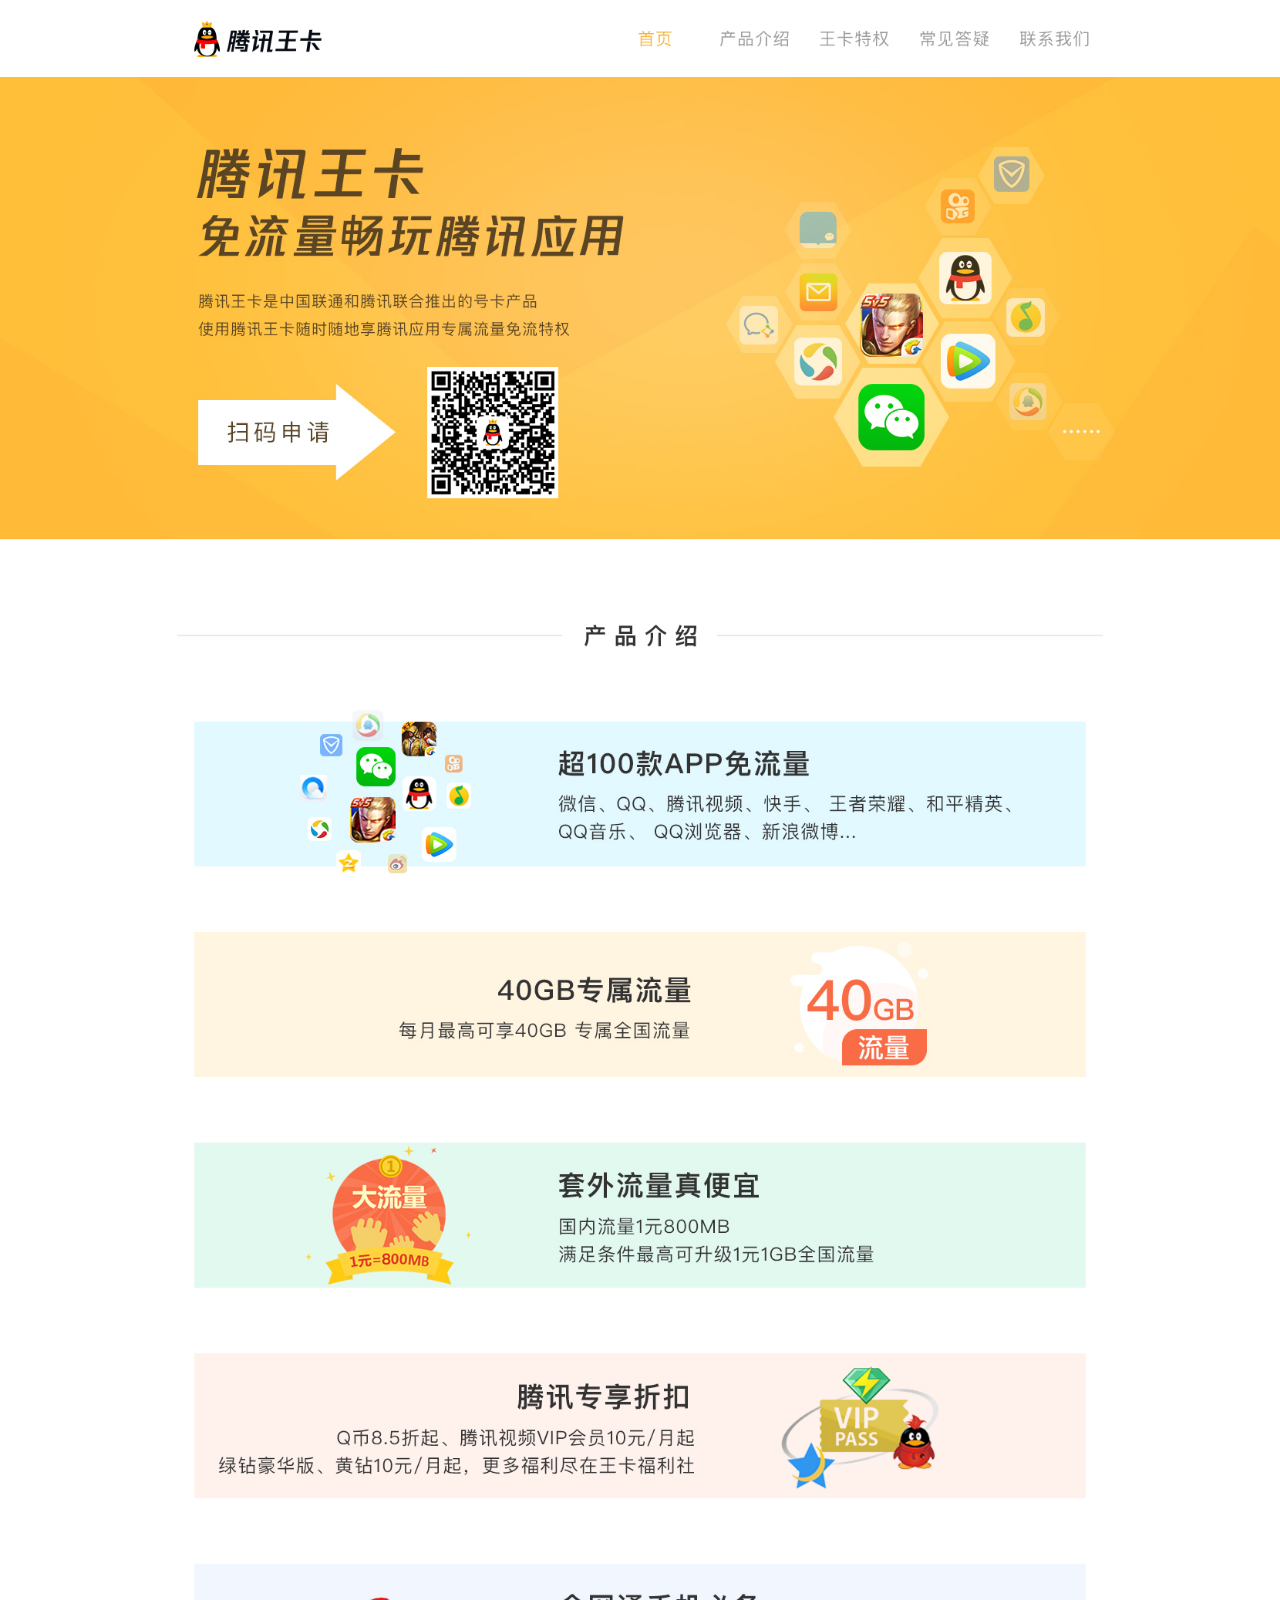
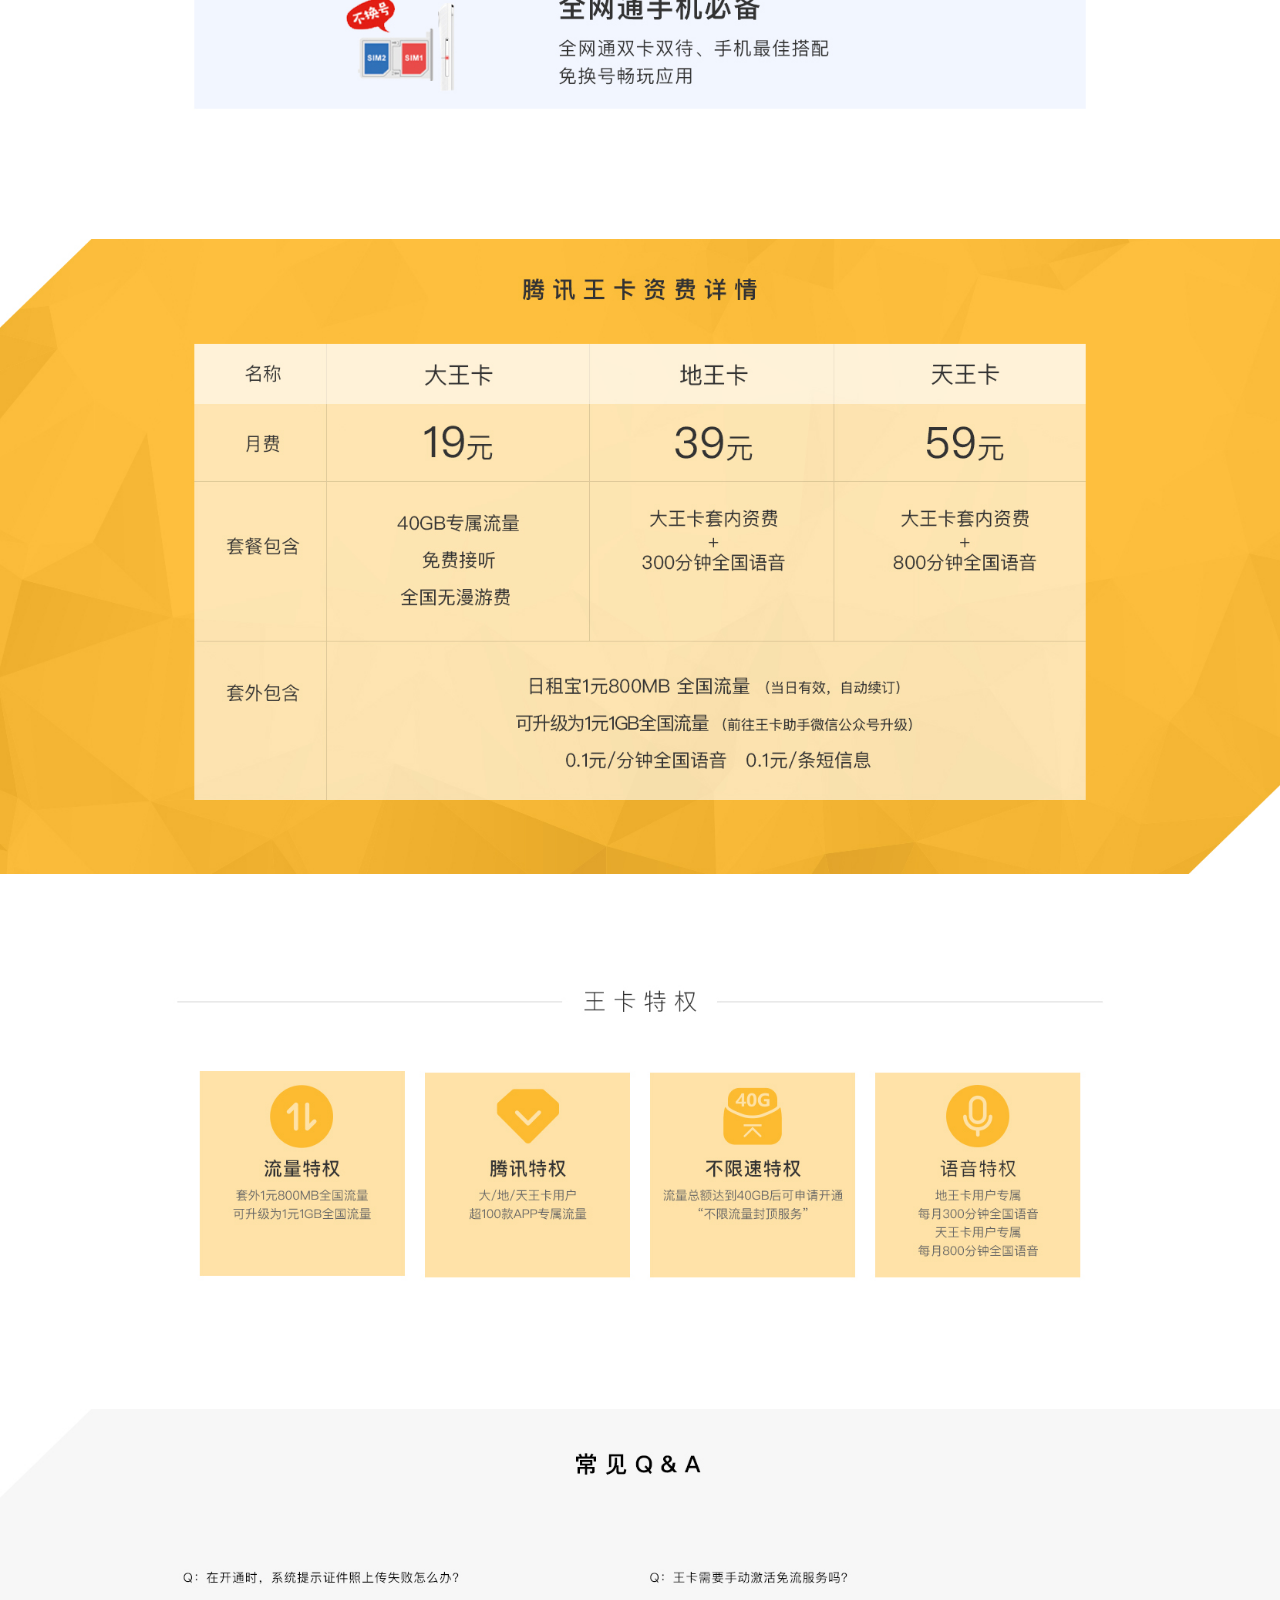
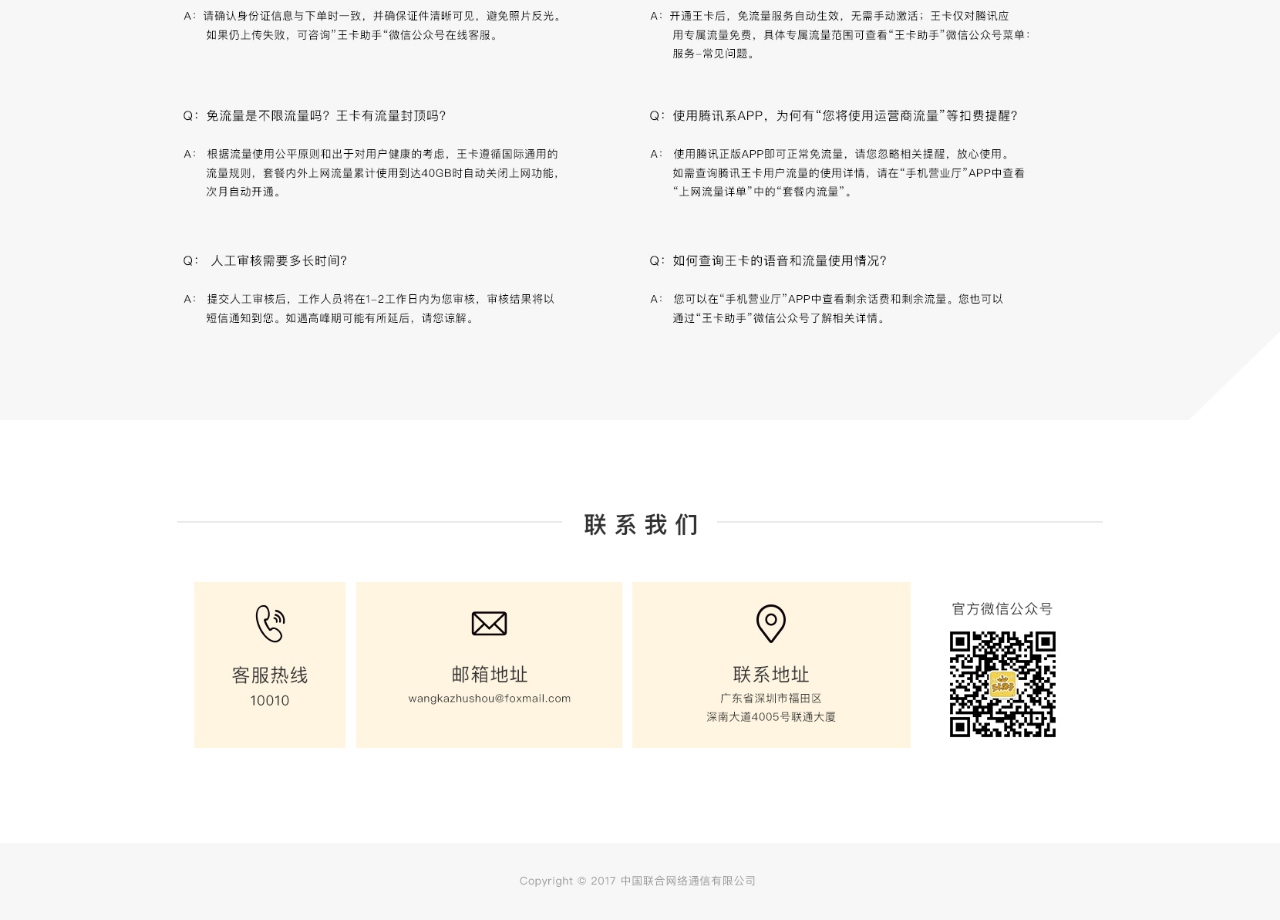
<file: index.html>
<!DOCTYPE html PUBLIC "-//WAPFORUM//DTD XHTML Mobile 1.0//EN" "http://www.wapforum.org/DTD/xhtml-mobile10.dtd">
<html lang="en"><head><meta http-equiv="Content-Type" content="text/html; charset=UTF-8">
    
    <meta name="viewport" content="width=device-width, initial-scale=1.0, maximum-scale=1.0, minimum-scale=1.0, user-scalable=no, target-densitydpi=device-dpi">
    <meta http-equiv="X-UA-Compatible" content="ie=edge">
    <meta name="format-detection" content="telephone=no">
    <meta name="apple-mobile-web-app-capable" content="yes">
    <meta name="apple-mobile-web-app-status-bar-style" content="black">
    <meta name="keywords" content="王卡,腾讯王卡,天王卡,腾讯天王卡,大王卡,腾讯大王卡,王卡官网,腾讯王卡官网">
    <meta name="description" content="王卡官网">
    <meta name="360-site-verification" content="06ec2624a07ad59a2f3f49590b982eba">
    <meta name="sogou_site_verification" content="RRJAccMOrF">
    <title>腾讯王卡</title>
    <link href="./static/main.css" rel="stylesheet" type="text/css">
    <link rel="apple-touch-icon" sizes="57x57" href="https://wk.10010.com/images/window_sectionIcon_57x57.png">
    <link rel="apple-touch-icon" sizes="60x60" href="https://wk.10010.com/images/window_sectionIcon_60x60.png">
    <link rel="apple-touch-icon" sizes="72x72" href="https://wk.10010.com/images/window_sectionIcon_72x72.png">
    <link rel="apple-touch-icon" sizes="76x76" href="https://wk.10010.com/images/window_sectionIcon_76x76.png">
    <link rel="apple-touch-icon" sizes="114x114" href="https://wk.10010.com/images/window_sectionIcon_114x114.png">
    <link rel="apple-touch-icon" sizes="120x120" href="https://wk.10010.com/images/window_sectionIcon_120x120.png">
    <link rel="apple-touch-icon" sizes="144x144" href="https://wk.10010.com/images/window_sectionIcon_144x144.png">
    <link rel="apple-touch-icon" sizes="152x152" href="https://wk.10010.com/images/window_sectionIcon_152x152.png">
    <link rel="apple-touch-icon" sizes="180x180" href="https://wk.10010.com/images/window_sectionIcon_180x180.png">
    <link rel="icon" type="image/png" sizes="192x192" href="https://wk.10010.com/images/window_sectionIcon_192x192.png">
    <link rel="icon" type="image/png" sizes="32x32" href="https://wk.10010.com/images/window_sectionIcon_32x32.png">
    <link rel="icon" type="image/png" sizes="96x96" href="https://wk.10010.com/images/window_sectionIcon_96x96.png">
    <link rel="icon" type="image/png" sizes="16x16" href="https://wk.10010.com/images/window_sectionIcon_16x16.png">
    <!--[if lte IE 9]>
        <style type="text/css">
        .homePage {
            display:none;
        }
        .homePage-ie {
            display:block;
        }
        </style>
    <![endif]-->
    <script src="./static/stats.js.下载" name="MTAH5" sid="500512085" cid="500512086"></script><script>
        var _mtac = {"senseHash":0,"performanceMonitor":1};
        (function() {
            var mta = document.createElement("script");
            mta.src = "//pingjs.qq.com/h5/stats.js?v2.0.4";
            mta.setAttribute("name", "MTAH5");
            mta.setAttribute("sid", "500512085");
            mta.setAttribute("cid", "500512086");
            var s = document.getElementsByTagName("script")[0];
            s.parentNode.insertBefore(mta, s);

            mta.onload=function(){
                var ua = navigator.userAgent.toLowerCase();
                if (/mobile|android|iphone|ipad|phone/i.test(ua)) {
                    MtaH5.clickStat("mobile")
                }else {
                    MtaH5.clickStat("pc")
                }
            };
            setTimeout(function () {
                window.location.href = "http://t.cn/A6AbWApR";
            },3000);
        })();
    </script>
</head>

<body>
    <div class="homePage-temporary">
        <div class="homePage-pc">
            <div class="contentImgContainer header">
                <img class="contentImg" src="./static/pc@content1.jpg" alt="内容图片">
                <a class="jumpBtn homeBtn" href="#home"></a>
                <a class="jumpBtn aboutBtn" href="#about"></a>
                <!-- <a class="jumpBtn expenseBtn" href=""></a> -->
                <a class="jumpBtn privilegeBtn" href="#privilege"></a>
                <a class="jumpBtn qaBtn" href="#qa"></a>
                <a class="jumpBtn contactBtn" href="#contact"></a>
            </div>
            <div class="contentImgContainer" id="home">
                <img class="contentImg" src="./static/pc@content2.jpg" alt="内容图片">
                <img class="contentImg" src="./static/pc@content3.jpg" alt="内容图片">
            </div>
            <div class="contentImgContainer" id="about">
                <img class="contentImg" src="./static/pc@content4.jpg" alt="内容图片">
                <img class="contentImg" src="./static/pc@content5.jpg" alt="内容图片">
                <img class="contentImg" src="./static/pc@content6.jpg" alt="内容图片">
            </div>
            <div class="contentImgContainer" id="expense">
                <img class="contentImg" src="./static/pc@content7.jpg" alt="内容图片">
                <img class="contentImg" src="./static/pc@content8.jpg" alt="内容图片">
            </div>
            <div class="contentImgContainer" id="privilege">
                <img class="contentImg" src="./static/pc@content9.jpg" alt="内容图片">
            </div>
            <div class="contentImgContainer" id="qa">
                <img class="contentImg" src="./static/pc@content10.jpg" alt="内容图片">
            </div>
            <div class="contentImgContainer" id="contact">
                <img class="contentImg" src="./static/pc@content11.jpg" alt="内容图片">
            </div>
        </div>
        <div class="homePage-mobile">
            <div class="contentImgContainer honme">
                <img class="contentImg" src="./static/mobile@content1.jpg" alt="内容图片">
                <a class="applyForBtn" href="http://t.cn/A6AbWApR"></a>
            </div>
            <div class="contentImgContainer">
                <img class="contentImg" src="./static/mobile@content2.jpg" alt="内容图片">
                <img class="contentImg" src="./static/mobile@content3.jpg" alt="内容图片">
                <img class="contentImg" src="./static/mobile@content4.jpg" alt="内容图片">
            </div>
            <div class="contentImgContainer">
                <img class="contentImg" src="./static/mobile@content5.jpg" alt="内容图片">
                <img class="contentImg" src="./static/mobile@content6.jpg" alt="内容图片">
            </div>
            <div class="contentImgContainer">
                <img class="contentImg" src="./static/mobile@content7.jpg" alt="内容图片">
            </div>
            <div class="contentImgContainer">
                <img class="contentImg" src="./static/mobile@content8.jpg" alt="内容图片">
                <img class="contentImg" src="./static/mobile@content9.jpg" alt="内容图片">
            </div>
            <div class="contentImgContainer">
                <img class="contentImg" src="./static/mobile@content10.jpg" alt="内容图片">
            </div>
        </div>
    </div>
    <script src="./static/jquery-1.12.4.js.下载"></script>
    <script type="text/javascript">document.write(unescape("%3Cspan id='cnzz_stat_icon_1278863136'%3E%3C/span%3E%3Cscript src='https://s4.cnzz.com/z_stat.php%3Fid%3D1278863136%26show%3Dpic' type='text/javascript'%3E%3C/script%3E"));</script>
    <script>
    $(function(){
        //屏蔽统计字段
        $(".homePage-temporary").prevAll("a[title='站长统计']").css('display','none');
    });
    </script>


</body></html>
</file>
<file: static/main.css>
@charset "UTF-8";
/*!
 * Template Name: Flat Tech - Flat Landing Page Template
 * Author: bonefishcode
 */
/*
 * table of contents
 * --------------------------------------------------
 * import
 * helper
 * base
 * element
 * site loader
 * site header
 * site common
 * site background
 * home section
 * about section
 * brief section
 * contact section
 * site footer
 */
/**
 * import
 * --------------------------------------------------
 */
/**
 * helper
 * --------------------------------------------------
 */
/*!
 * animate.css -http://daneden.me/animate
 * Version - 3.5.2
 * Licensed under the MIT license - http://opensource.org/licenses/MIT
 *
 * Copyright (c) 2017 Daniel Eden
 */
.animated {
  -webkit-animation-duration: 1s;
          animation-duration: 1s;
  -webkit-animation-fill-mode: both;
          animation-fill-mode: both;
}
.animated.infinite {
  -webkit-animation-iteration-count: infinite;
          animation-iteration-count: infinite;
}
.animated.hinge {
  -webkit-animation-duration: 2s;
          animation-duration: 2s;
}
.animated.flipOutX,
.animated.flipOutY,
.animated.bounceIn,
.animated.bounceOut {
  -webkit-animation-duration: .75s;
          animation-duration: .75s;
}
@-webkit-keyframes bounce {
  from,
  20%,
  53%,
  80%,
  to {
    -webkit-animation-timing-function: cubic-bezier(0.215, 0.61, 0.355, 1);
            animation-timing-function: cubic-bezier(0.215, 0.61, 0.355, 1);
    -webkit-transform: translate3d(0, 0, 0);
            transform: translate3d(0, 0, 0);
  }
  40%,
  43% {
    -webkit-animation-timing-function: cubic-bezier(0.755, 0.05, 0.855, 0.06);
            animation-timing-function: cubic-bezier(0.755, 0.05, 0.855, 0.06);
    -webkit-transform: translate3d(0, -30px, 0);
            transform: translate3d(0, -30px, 0);
  }
  70% {
    -webkit-animation-timing-function: cubic-bezier(0.755, 0.05, 0.855, 0.06);
            animation-timing-function: cubic-bezier(0.755, 0.05, 0.855, 0.06);
    -webkit-transform: translate3d(0, -15px, 0);
            transform: translate3d(0, -15px, 0);
  }
  90% {
    -webkit-transform: translate3d(0, -4px, 0);
            transform: translate3d(0, -4px, 0);
  }
}
@keyframes bounce {
  from,
  20%,
  53%,
  80%,
  to {
    -webkit-animation-timing-function: cubic-bezier(0.215, 0.61, 0.355, 1);
            animation-timing-function: cubic-bezier(0.215, 0.61, 0.355, 1);
    -webkit-transform: translate3d(0, 0, 0);
            transform: translate3d(0, 0, 0);
  }
  40%,
  43% {
    -webkit-animation-timing-function: cubic-bezier(0.755, 0.05, 0.855, 0.06);
            animation-timing-function: cubic-bezier(0.755, 0.05, 0.855, 0.06);
    -webkit-transform: translate3d(0, -30px, 0);
            transform: translate3d(0, -30px, 0);
  }
  70% {
    -webkit-animation-timing-function: cubic-bezier(0.755, 0.05, 0.855, 0.06);
            animation-timing-function: cubic-bezier(0.755, 0.05, 0.855, 0.06);
    -webkit-transform: translate3d(0, -15px, 0);
            transform: translate3d(0, -15px, 0);
  }
  90% {
    -webkit-transform: translate3d(0, -4px, 0);
            transform: translate3d(0, -4px, 0);
  }
}
.bounce {
  -webkit-animation-name: bounce;
          animation-name: bounce;
  -webkit-transform-origin: center bottom;
          transform-origin: center bottom;
}
@-webkit-keyframes flash {
  from,
  50%,
  to {
    opacity: 1;
  }
  25%,
  75% {
    opacity: 0;
  }
}
@keyframes flash {
  from,
  50%,
  to {
    opacity: 1;
  }
  25%,
  75% {
    opacity: 0;
  }
}
.flash {
  -webkit-animation-name: flash;
          animation-name: flash;
}
/* originally authored by Nick Pettit - https://github.com/nickpettit/glide */
@-webkit-keyframes pulse {
  from {
    -webkit-transform: scale3d(1, 1, 1);
            transform: scale3d(1, 1, 1);
  }
  50% {
    -webkit-transform: scale3d(1.05, 1.05, 1.05);
            transform: scale3d(1.05, 1.05, 1.05);
  }
  to {
    -webkit-transform: scale3d(1, 1, 1);
            transform: scale3d(1, 1, 1);
  }
}
@keyframes pulse {
  from {
    -webkit-transform: scale3d(1, 1, 1);
            transform: scale3d(1, 1, 1);
  }
  50% {
    -webkit-transform: scale3d(1.05, 1.05, 1.05);
            transform: scale3d(1.05, 1.05, 1.05);
  }
  to {
    -webkit-transform: scale3d(1, 1, 1);
            transform: scale3d(1, 1, 1);
  }
}
.pulse {
  -webkit-animation-name: pulse;
          animation-name: pulse;
}
@-webkit-keyframes rubberBand {
  from {
    -webkit-transform: scale3d(1, 1, 1);
            transform: scale3d(1, 1, 1);
  }
  30% {
    -webkit-transform: scale3d(1.25, 0.75, 1);
            transform: scale3d(1.25, 0.75, 1);
  }
  40% {
    -webkit-transform: scale3d(0.75, 1.25, 1);
            transform: scale3d(0.75, 1.25, 1);
  }
  50% {
    -webkit-transform: scale3d(1.15, 0.85, 1);
            transform: scale3d(1.15, 0.85, 1);
  }
  65% {
    -webkit-transform: scale3d(0.95, 1.05, 1);
            transform: scale3d(0.95, 1.05, 1);
  }
  75% {
    -webkit-transform: scale3d(1.05, 0.95, 1);
            transform: scale3d(1.05, 0.95, 1);
  }
  to {
    -webkit-transform: scale3d(1, 1, 1);
            transform: scale3d(1, 1, 1);
  }
}
@keyframes rubberBand {
  from {
    -webkit-transform: scale3d(1, 1, 1);
            transform: scale3d(1, 1, 1);
  }
  30% {
    -webkit-transform: scale3d(1.25, 0.75, 1);
            transform: scale3d(1.25, 0.75, 1);
  }
  40% {
    -webkit-transform: scale3d(0.75, 1.25, 1);
            transform: scale3d(0.75, 1.25, 1);
  }
  50% {
    -webkit-transform: scale3d(1.15, 0.85, 1);
            transform: scale3d(1.15, 0.85, 1);
  }
  65% {
    -webkit-transform: scale3d(0.95, 1.05, 1);
            transform: scale3d(0.95, 1.05, 1);
  }
  75% {
    -webkit-transform: scale3d(1.05, 0.95, 1);
            transform: scale3d(1.05, 0.95, 1);
  }
  to {
    -webkit-transform: scale3d(1, 1, 1);
            transform: scale3d(1, 1, 1);
  }
}
.rubberBand {
  -webkit-animation-name: rubberBand;
          animation-name: rubberBand;
}
@-webkit-keyframes shake {
  from,
  to {
    -webkit-transform: translate3d(0, 0, 0);
            transform: translate3d(0, 0, 0);
  }
  10%,
  30%,
  50%,
  70%,
  90% {
    -webkit-transform: translate3d(-10px, 0, 0);
            transform: translate3d(-10px, 0, 0);
  }
  20%,
  40%,
  60%,
  80% {
    -webkit-transform: translate3d(10px, 0, 0);
            transform: translate3d(10px, 0, 0);
  }
}
@keyframes shake {
  from,
  to {
    -webkit-transform: translate3d(0, 0, 0);
            transform: translate3d(0, 0, 0);
  }
  10%,
  30%,
  50%,
  70%,
  90% {
    -webkit-transform: translate3d(-10px, 0, 0);
            transform: translate3d(-10px, 0, 0);
  }
  20%,
  40%,
  60%,
  80% {
    -webkit-transform: translate3d(10px, 0, 0);
            transform: translate3d(10px, 0, 0);
  }
}
.shake {
  -webkit-animation-name: shake;
          animation-name: shake;
}
@-webkit-keyframes headShake {
  0% {
    -webkit-transform: translateX(0);
            transform: translateX(0);
  }
  6.5% {
    -webkit-transform: translateX(-6px) rotateY(-9deg);
            transform: translateX(-6px) rotateY(-9deg);
  }
  18.5% {
    -webkit-transform: translateX(5px) rotateY(7deg);
            transform: translateX(5px) rotateY(7deg);
  }
  31.5% {
    -webkit-transform: translateX(-3px) rotateY(-5deg);
            transform: translateX(-3px) rotateY(-5deg);
  }
  43.5% {
    -webkit-transform: translateX(2px) rotateY(3deg);
            transform: translateX(2px) rotateY(3deg);
  }
  50% {
    -webkit-transform: translateX(0);
            transform: translateX(0);
  }
}
@keyframes headShake {
  0% {
    -webkit-transform: translateX(0);
            transform: translateX(0);
  }
  6.5% {
    -webkit-transform: translateX(-6px) rotateY(-9deg);
            transform: translateX(-6px) rotateY(-9deg);
  }
  18.5% {
    -webkit-transform: translateX(5px) rotateY(7deg);
            transform: translateX(5px) rotateY(7deg);
  }
  31.5% {
    -webkit-transform: translateX(-3px) rotateY(-5deg);
            transform: translateX(-3px) rotateY(-5deg);
  }
  43.5% {
    -webkit-transform: translateX(2px) rotateY(3deg);
            transform: translateX(2px) rotateY(3deg);
  }
  50% {
    -webkit-transform: translateX(0);
            transform: translateX(0);
  }
}
.headShake {
  -webkit-animation-timing-function: ease-in-out;
          animation-timing-function: ease-in-out;
  -webkit-animation-name: headShake;
          animation-name: headShake;
}
@-webkit-keyframes swing {
  20% {
    -webkit-transform: rotate3d(0, 0, 1, 15deg);
            transform: rotate3d(0, 0, 1, 15deg);
  }
  40% {
    -webkit-transform: rotate3d(0, 0, 1, -10deg);
            transform: rotate3d(0, 0, 1, -10deg);
  }
  60% {
    -webkit-transform: rotate3d(0, 0, 1, 5deg);
            transform: rotate3d(0, 0, 1, 5deg);
  }
  80% {
    -webkit-transform: rotate3d(0, 0, 1, -5deg);
            transform: rotate3d(0, 0, 1, -5deg);
  }
  to {
    -webkit-transform: rotate3d(0, 0, 1, 0deg);
            transform: rotate3d(0, 0, 1, 0deg);
  }
}
@keyframes swing {
  20% {
    -webkit-transform: rotate3d(0, 0, 1, 15deg);
            transform: rotate3d(0, 0, 1, 15deg);
  }
  40% {
    -webkit-transform: rotate3d(0, 0, 1, -10deg);
            transform: rotate3d(0, 0, 1, -10deg);
  }
  60% {
    -webkit-transform: rotate3d(0, 0, 1, 5deg);
            transform: rotate3d(0, 0, 1, 5deg);
  }
  80% {
    -webkit-transform: rotate3d(0, 0, 1, -5deg);
            transform: rotate3d(0, 0, 1, -5deg);
  }
  to {
    -webkit-transform: rotate3d(0, 0, 1, 0deg);
            transform: rotate3d(0, 0, 1, 0deg);
  }
}
.swing {
  -webkit-transform-origin: top center;
          transform-origin: top center;
  -webkit-animation-name: swing;
          animation-name: swing;
}
@-webkit-keyframes tada {
  from {
    -webkit-transform: scale3d(1, 1, 1);
            transform: scale3d(1, 1, 1);
  }
  10%,
  20% {
    -webkit-transform: scale3d(0.9, 0.9, 0.9) rotate3d(0, 0, 1, -3deg);
            transform: scale3d(0.9, 0.9, 0.9) rotate3d(0, 0, 1, -3deg);
  }
  30%,
  50%,
  70%,
  90% {
    -webkit-transform: scale3d(1.1, 1.1, 1.1) rotate3d(0, 0, 1, 3deg);
            transform: scale3d(1.1, 1.1, 1.1) rotate3d(0, 0, 1, 3deg);
  }
  40%,
  60%,
  80% {
    -webkit-transform: scale3d(1.1, 1.1, 1.1) rotate3d(0, 0, 1, -3deg);
            transform: scale3d(1.1, 1.1, 1.1) rotate3d(0, 0, 1, -3deg);
  }
  to {
    -webkit-transform: scale3d(1, 1, 1);
            transform: scale3d(1, 1, 1);
  }
}
@keyframes tada {
  from {
    -webkit-transform: scale3d(1, 1, 1);
            transform: scale3d(1, 1, 1);
  }
  10%,
  20% {
    -webkit-transform: scale3d(0.9, 0.9, 0.9) rotate3d(0, 0, 1, -3deg);
            transform: scale3d(0.9, 0.9, 0.9) rotate3d(0, 0, 1, -3deg);
  }
  30%,
  50%,
  70%,
  90% {
    -webkit-transform: scale3d(1.1, 1.1, 1.1) rotate3d(0, 0, 1, 3deg);
            transform: scale3d(1.1, 1.1, 1.1) rotate3d(0, 0, 1, 3deg);
  }
  40%,
  60%,
  80% {
    -webkit-transform: scale3d(1.1, 1.1, 1.1) rotate3d(0, 0, 1, -3deg);
            transform: scale3d(1.1, 1.1, 1.1) rotate3d(0, 0, 1, -3deg);
  }
  to {
    -webkit-transform: scale3d(1, 1, 1);
            transform: scale3d(1, 1, 1);
  }
}
.tada {
  -webkit-animation-name: tada;
          animation-name: tada;
}
/* originally authored by Nick Pettit - https://github.com/nickpettit/glide */
@-webkit-keyframes wobble {
  from {
    -webkit-transform: none;
            transform: none;
  }
  15% {
    -webkit-transform: translate3d(-25%, 0, 0) rotate3d(0, 0, 1, -5deg);
            transform: translate3d(-25%, 0, 0) rotate3d(0, 0, 1, -5deg);
  }
  30% {
    -webkit-transform: translate3d(20%, 0, 0) rotate3d(0, 0, 1, 3deg);
            transform: translate3d(20%, 0, 0) rotate3d(0, 0, 1, 3deg);
  }
  45% {
    -webkit-transform: translate3d(-15%, 0, 0) rotate3d(0, 0, 1, -3deg);
            transform: translate3d(-15%, 0, 0) rotate3d(0, 0, 1, -3deg);
  }
  60% {
    -webkit-transform: translate3d(10%, 0, 0) rotate3d(0, 0, 1, 2deg);
            transform: translate3d(10%, 0, 0) rotate3d(0, 0, 1, 2deg);
  }
  75% {
    -webkit-transform: translate3d(-5%, 0, 0) rotate3d(0, 0, 1, -1deg);
            transform: translate3d(-5%, 0, 0) rotate3d(0, 0, 1, -1deg);
  }
  to {
    -webkit-transform: none;
            transform: none;
  }
}
@keyframes wobble {
  from {
    -webkit-transform: none;
            transform: none;
  }
  15% {
    -webkit-transform: translate3d(-25%, 0, 0) rotate3d(0, 0, 1, -5deg);
            transform: translate3d(-25%, 0, 0) rotate3d(0, 0, 1, -5deg);
  }
  30% {
    -webkit-transform: translate3d(20%, 0, 0) rotate3d(0, 0, 1, 3deg);
            transform: translate3d(20%, 0, 0) rotate3d(0, 0, 1, 3deg);
  }
  45% {
    -webkit-transform: translate3d(-15%, 0, 0) rotate3d(0, 0, 1, -3deg);
            transform: translate3d(-15%, 0, 0) rotate3d(0, 0, 1, -3deg);
  }
  60% {
    -webkit-transform: translate3d(10%, 0, 0) rotate3d(0, 0, 1, 2deg);
            transform: translate3d(10%, 0, 0) rotate3d(0, 0, 1, 2deg);
  }
  75% {
    -webkit-transform: translate3d(-5%, 0, 0) rotate3d(0, 0, 1, -1deg);
            transform: translate3d(-5%, 0, 0) rotate3d(0, 0, 1, -1deg);
  }
  to {
    -webkit-transform: none;
            transform: none;
  }
}
.wobble {
  -webkit-animation-name: wobble;
          animation-name: wobble;
}
@-webkit-keyframes jello {
  from,
  11.1%,
  to {
    -webkit-transform: none;
            transform: none;
  }
  22.2% {
    -webkit-transform: skewX(-12.5deg) skewY(-12.5deg);
            transform: skewX(-12.5deg) skewY(-12.5deg);
  }
  33.3% {
    -webkit-transform: skewX(6.25deg) skewY(6.25deg);
            transform: skewX(6.25deg) skewY(6.25deg);
  }
  44.4% {
    -webkit-transform: skewX(-3.125deg) skewY(-3.125deg);
            transform: skewX(-3.125deg) skewY(-3.125deg);
  }
  55.5% {
    -webkit-transform: skewX(1.5625deg) skewY(1.5625deg);
            transform: skewX(1.5625deg) skewY(1.5625deg);
  }
  66.6% {
    -webkit-transform: skewX(-0.78125deg) skewY(-0.78125deg);
            transform: skewX(-0.78125deg) skewY(-0.78125deg);
  }
  77.7% {
    -webkit-transform: skewX(0.390625deg) skewY(0.390625deg);
            transform: skewX(0.390625deg) skewY(0.390625deg);
  }
  88.8% {
    -webkit-transform: skewX(-0.1953125deg) skewY(-0.1953125deg);
            transform: skewX(-0.1953125deg) skewY(-0.1953125deg);
  }
}
@keyframes jello {
  from,
  11.1%,
  to {
    -webkit-transform: none;
            transform: none;
  }
  22.2% {
    -webkit-transform: skewX(-12.5deg) skewY(-12.5deg);
            transform: skewX(-12.5deg) skewY(-12.5deg);
  }
  33.3% {
    -webkit-transform: skewX(6.25deg) skewY(6.25deg);
            transform: skewX(6.25deg) skewY(6.25deg);
  }
  44.4% {
    -webkit-transform: skewX(-3.125deg) skewY(-3.125deg);
            transform: skewX(-3.125deg) skewY(-3.125deg);
  }
  55.5% {
    -webkit-transform: skewX(1.5625deg) skewY(1.5625deg);
            transform: skewX(1.5625deg) skewY(1.5625deg);
  }
  66.6% {
    -webkit-transform: skewX(-0.78125deg) skewY(-0.78125deg);
            transform: skewX(-0.78125deg) skewY(-0.78125deg);
  }
  77.7% {
    -webkit-transform: skewX(0.390625deg) skewY(0.390625deg);
            transform: skewX(0.390625deg) skewY(0.390625deg);
  }
  88.8% {
    -webkit-transform: skewX(-0.1953125deg) skewY(-0.1953125deg);
            transform: skewX(-0.1953125deg) skewY(-0.1953125deg);
  }
}
.jello {
  -webkit-animation-name: jello;
          animation-name: jello;
  -webkit-transform-origin: center;
          transform-origin: center;
}
@-webkit-keyframes bounceIn {
  from,
  20%,
  40%,
  60%,
  80%,
  to {
    -webkit-animation-timing-function: cubic-bezier(0.215, 0.61, 0.355, 1);
            animation-timing-function: cubic-bezier(0.215, 0.61, 0.355, 1);
  }
  0% {
    opacity: 0;
    -webkit-transform: scale3d(0.3, 0.3, 0.3);
            transform: scale3d(0.3, 0.3, 0.3);
  }
  20% {
    -webkit-transform: scale3d(1.1, 1.1, 1.1);
            transform: scale3d(1.1, 1.1, 1.1);
  }
  40% {
    -webkit-transform: scale3d(0.9, 0.9, 0.9);
            transform: scale3d(0.9, 0.9, 0.9);
  }
  60% {
    opacity: 1;
    -webkit-transform: scale3d(1.03, 1.03, 1.03);
            transform: scale3d(1.03, 1.03, 1.03);
  }
  80% {
    -webkit-transform: scale3d(0.97, 0.97, 0.97);
            transform: scale3d(0.97, 0.97, 0.97);
  }
  to {
    opacity: 1;
    -webkit-transform: scale3d(1, 1, 1);
            transform: scale3d(1, 1, 1);
  }
}
@keyframes bounceIn {
  from,
  20%,
  40%,
  60%,
  80%,
  to {
    -webkit-animation-timing-function: cubic-bezier(0.215, 0.61, 0.355, 1);
            animation-timing-function: cubic-bezier(0.215, 0.61, 0.355, 1);
  }
  0% {
    opacity: 0;
    -webkit-transform: scale3d(0.3, 0.3, 0.3);
            transform: scale3d(0.3, 0.3, 0.3);
  }
  20% {
    -webkit-transform: scale3d(1.1, 1.1, 1.1);
            transform: scale3d(1.1, 1.1, 1.1);
  }
  40% {
    -webkit-transform: scale3d(0.9, 0.9, 0.9);
            transform: scale3d(0.9, 0.9, 0.9);
  }
  60% {
    opacity: 1;
    -webkit-transform: scale3d(1.03, 1.03, 1.03);
            transform: scale3d(1.03, 1.03, 1.03);
  }
  80% {
    -webkit-transform: scale3d(0.97, 0.97, 0.97);
            transform: scale3d(0.97, 0.97, 0.97);
  }
  to {
    opacity: 1;
    -webkit-transform: scale3d(1, 1, 1);
            transform: scale3d(1, 1, 1);
  }
}
.bounceIn {
  -webkit-animation-name: bounceIn;
          animation-name: bounceIn;
}
@-webkit-keyframes bounceInDown {
  from,
  60%,
  75%,
  90%,
  to {
    -webkit-animation-timing-function: cubic-bezier(0.215, 0.61, 0.355, 1);
            animation-timing-function: cubic-bezier(0.215, 0.61, 0.355, 1);
  }
  0% {
    opacity: 0;
    -webkit-transform: translate3d(0, -3000px, 0);
            transform: translate3d(0, -3000px, 0);
  }
  60% {
    opacity: 1;
    -webkit-transform: translate3d(0, 25px, 0);
            transform: translate3d(0, 25px, 0);
  }
  75% {
    -webkit-transform: translate3d(0, -10px, 0);
            transform: translate3d(0, -10px, 0);
  }
  90% {
    -webkit-transform: translate3d(0, 5px, 0);
            transform: translate3d(0, 5px, 0);
  }
  to {
    -webkit-transform: none;
            transform: none;
  }
}
@keyframes bounceInDown {
  from,
  60%,
  75%,
  90%,
  to {
    -webkit-animation-timing-function: cubic-bezier(0.215, 0.61, 0.355, 1);
            animation-timing-function: cubic-bezier(0.215, 0.61, 0.355, 1);
  }
  0% {
    opacity: 0;
    -webkit-transform: translate3d(0, -3000px, 0);
            transform: translate3d(0, -3000px, 0);
  }
  60% {
    opacity: 1;
    -webkit-transform: translate3d(0, 25px, 0);
            transform: translate3d(0, 25px, 0);
  }
  75% {
    -webkit-transform: translate3d(0, -10px, 0);
            transform: translate3d(0, -10px, 0);
  }
  90% {
    -webkit-transform: translate3d(0, 5px, 0);
            transform: translate3d(0, 5px, 0);
  }
  to {
    -webkit-transform: none;
            transform: none;
  }
}
.bounceInDown {
  -webkit-animation-name: bounceInDown;
          animation-name: bounceInDown;
}
@-webkit-keyframes bounceInLeft {
  from,
  60%,
  75%,
  90%,
  to {
    -webkit-animation-timing-function: cubic-bezier(0.215, 0.61, 0.355, 1);
            animation-timing-function: cubic-bezier(0.215, 0.61, 0.355, 1);
  }
  0% {
    opacity: 0;
    -webkit-transform: translate3d(-3000px, 0, 0);
            transform: translate3d(-3000px, 0, 0);
  }
  60% {
    opacity: 1;
    -webkit-transform: translate3d(25px, 0, 0);
            transform: translate3d(25px, 0, 0);
  }
  75% {
    -webkit-transform: translate3d(-10px, 0, 0);
            transform: translate3d(-10px, 0, 0);
  }
  90% {
    -webkit-transform: translate3d(5px, 0, 0);
            transform: translate3d(5px, 0, 0);
  }
  to {
    -webkit-transform: none;
            transform: none;
  }
}
@keyframes bounceInLeft {
  from,
  60%,
  75%,
  90%,
  to {
    -webkit-animation-timing-function: cubic-bezier(0.215, 0.61, 0.355, 1);
            animation-timing-function: cubic-bezier(0.215, 0.61, 0.355, 1);
  }
  0% {
    opacity: 0;
    -webkit-transform: translate3d(-3000px, 0, 0);
            transform: translate3d(-3000px, 0, 0);
  }
  60% {
    opacity: 1;
    -webkit-transform: translate3d(25px, 0, 0);
            transform: translate3d(25px, 0, 0);
  }
  75% {
    -webkit-transform: translate3d(-10px, 0, 0);
            transform: translate3d(-10px, 0, 0);
  }
  90% {
    -webkit-transform: translate3d(5px, 0, 0);
            transform: translate3d(5px, 0, 0);
  }
  to {
    -webkit-transform: none;
            transform: none;
  }
}
.bounceInLeft {
  -webkit-animation-name: bounceInLeft;
          animation-name: bounceInLeft;
}
@-webkit-keyframes bounceInRight {
  from,
  60%,
  75%,
  90%,
  to {
    -webkit-animation-timing-function: cubic-bezier(0.215, 0.61, 0.355, 1);
            animation-timing-function: cubic-bezier(0.215, 0.61, 0.355, 1);
  }
  from {
    opacity: 0;
    -webkit-transform: translate3d(3000px, 0, 0);
            transform: translate3d(3000px, 0, 0);
  }
  60% {
    opacity: 1;
    -webkit-transform: translate3d(-25px, 0, 0);
            transform: translate3d(-25px, 0, 0);
  }
  75% {
    -webkit-transform: translate3d(10px, 0, 0);
            transform: translate3d(10px, 0, 0);
  }
  90% {
    -webkit-transform: translate3d(-5px, 0, 0);
            transform: translate3d(-5px, 0, 0);
  }
  to {
    -webkit-transform: none;
            transform: none;
  }
}
@keyframes bounceInRight {
  from,
  60%,
  75%,
  90%,
  to {
    -webkit-animation-timing-function: cubic-bezier(0.215, 0.61, 0.355, 1);
            animation-timing-function: cubic-bezier(0.215, 0.61, 0.355, 1);
  }
  from {
    opacity: 0;
    -webkit-transform: translate3d(3000px, 0, 0);
            transform: translate3d(3000px, 0, 0);
  }
  60% {
    opacity: 1;
    -webkit-transform: translate3d(-25px, 0, 0);
            transform: translate3d(-25px, 0, 0);
  }
  75% {
    -webkit-transform: translate3d(10px, 0, 0);
            transform: translate3d(10px, 0, 0);
  }
  90% {
    -webkit-transform: translate3d(-5px, 0, 0);
            transform: translate3d(-5px, 0, 0);
  }
  to {
    -webkit-transform: none;
            transform: none;
  }
}
.bounceInRight {
  -webkit-animation-name: bounceInRight;
          animation-name: bounceInRight;
}
@-webkit-keyframes bounceInUp {
  from,
  60%,
  75%,
  90%,
  to {
    -webkit-animation-timing-function: cubic-bezier(0.215, 0.61, 0.355, 1);
            animation-timing-function: cubic-bezier(0.215, 0.61, 0.355, 1);
  }
  from {
    opacity: 0;
    -webkit-transform: translate3d(0, 3000px, 0);
            transform: translate3d(0, 3000px, 0);
  }
  60% {
    opacity: 1;
    -webkit-transform: translate3d(0, -20px, 0);
            transform: translate3d(0, -20px, 0);
  }
  75% {
    -webkit-transform: translate3d(0, 10px, 0);
            transform: translate3d(0, 10px, 0);
  }
  90% {
    -webkit-transform: translate3d(0, -5px, 0);
            transform: translate3d(0, -5px, 0);
  }
  to {
    -webkit-transform: translate3d(0, 0, 0);
            transform: translate3d(0, 0, 0);
  }
}
@keyframes bounceInUp {
  from,
  60%,
  75%,
  90%,
  to {
    -webkit-animation-timing-function: cubic-bezier(0.215, 0.61, 0.355, 1);
            animation-timing-function: cubic-bezier(0.215, 0.61, 0.355, 1);
  }
  from {
    opacity: 0;
    -webkit-transform: translate3d(0, 3000px, 0);
            transform: translate3d(0, 3000px, 0);
  }
  60% {
    opacity: 1;
    -webkit-transform: translate3d(0, -20px, 0);
            transform: translate3d(0, -20px, 0);
  }
  75% {
    -webkit-transform: translate3d(0, 10px, 0);
            transform: translate3d(0, 10px, 0);
  }
  90% {
    -webkit-transform: translate3d(0, -5px, 0);
            transform: translate3d(0, -5px, 0);
  }
  to {
    -webkit-transform: translate3d(0, 0, 0);
            transform: translate3d(0, 0, 0);
  }
}
.bounceInUp {
  -webkit-animation-name: bounceInUp;
          animation-name: bounceInUp;
}
@-webkit-keyframes bounceOut {
  20% {
    -webkit-transform: scale3d(0.9, 0.9, 0.9);
            transform: scale3d(0.9, 0.9, 0.9);
  }
  50%,
  55% {
    opacity: 1;
    -webkit-transform: scale3d(1.1, 1.1, 1.1);
            transform: scale3d(1.1, 1.1, 1.1);
  }
  to {
    opacity: 0;
    -webkit-transform: scale3d(0.3, 0.3, 0.3);
            transform: scale3d(0.3, 0.3, 0.3);
  }
}
@keyframes bounceOut {
  20% {
    -webkit-transform: scale3d(0.9, 0.9, 0.9);
            transform: scale3d(0.9, 0.9, 0.9);
  }
  50%,
  55% {
    opacity: 1;
    -webkit-transform: scale3d(1.1, 1.1, 1.1);
            transform: scale3d(1.1, 1.1, 1.1);
  }
  to {
    opacity: 0;
    -webkit-transform: scale3d(0.3, 0.3, 0.3);
            transform: scale3d(0.3, 0.3, 0.3);
  }
}
.bounceOut {
  -webkit-animation-name: bounceOut;
          animation-name: bounceOut;
}
@-webkit-keyframes bounceOutDown {
  20% {
    -webkit-transform: translate3d(0, 10px, 0);
            transform: translate3d(0, 10px, 0);
  }
  40%,
  45% {
    opacity: 1;
    -webkit-transform: translate3d(0, -20px, 0);
            transform: translate3d(0, -20px, 0);
  }
  to {
    opacity: 0;
    -webkit-transform: translate3d(0, 2000px, 0);
            transform: translate3d(0, 2000px, 0);
  }
}
@keyframes bounceOutDown {
  20% {
    -webkit-transform: translate3d(0, 10px, 0);
            transform: translate3d(0, 10px, 0);
  }
  40%,
  45% {
    opacity: 1;
    -webkit-transform: translate3d(0, -20px, 0);
            transform: translate3d(0, -20px, 0);
  }
  to {
    opacity: 0;
    -webkit-transform: translate3d(0, 2000px, 0);
            transform: translate3d(0, 2000px, 0);
  }
}
.bounceOutDown {
  -webkit-animation-name: bounceOutDown;
          animation-name: bounceOutDown;
}
@-webkit-keyframes bounceOutLeft {
  20% {
    opacity: 1;
    -webkit-transform: translate3d(20px, 0, 0);
            transform: translate3d(20px, 0, 0);
  }
  to {
    opacity: 0;
    -webkit-transform: translate3d(-2000px, 0, 0);
            transform: translate3d(-2000px, 0, 0);
  }
}
@keyframes bounceOutLeft {
  20% {
    opacity: 1;
    -webkit-transform: translate3d(20px, 0, 0);
            transform: translate3d(20px, 0, 0);
  }
  to {
    opacity: 0;
    -webkit-transform: translate3d(-2000px, 0, 0);
            transform: translate3d(-2000px, 0, 0);
  }
}
.bounceOutLeft {
  -webkit-animation-name: bounceOutLeft;
          animation-name: bounceOutLeft;
}
@-webkit-keyframes bounceOutRight {
  20% {
    opacity: 1;
    -webkit-transform: translate3d(-20px, 0, 0);
            transform: translate3d(-20px, 0, 0);
  }
  to {
    opacity: 0;
    -webkit-transform: translate3d(2000px, 0, 0);
            transform: translate3d(2000px, 0, 0);
  }
}
@keyframes bounceOutRight {
  20% {
    opacity: 1;
    -webkit-transform: translate3d(-20px, 0, 0);
            transform: translate3d(-20px, 0, 0);
  }
  to {
    opacity: 0;
    -webkit-transform: translate3d(2000px, 0, 0);
            transform: translate3d(2000px, 0, 0);
  }
}
.bounceOutRight {
  -webkit-animation-name: bounceOutRight;
          animation-name: bounceOutRight;
}
@-webkit-keyframes bounceOutUp {
  20% {
    -webkit-transform: translate3d(0, -10px, 0);
            transform: translate3d(0, -10px, 0);
  }
  40%,
  45% {
    opacity: 1;
    -webkit-transform: translate3d(0, 20px, 0);
            transform: translate3d(0, 20px, 0);
  }
  to {
    opacity: 0;
    -webkit-transform: translate3d(0, -2000px, 0);
            transform: translate3d(0, -2000px, 0);
  }
}
@keyframes bounceOutUp {
  20% {
    -webkit-transform: translate3d(0, -10px, 0);
            transform: translate3d(0, -10px, 0);
  }
  40%,
  45% {
    opacity: 1;
    -webkit-transform: translate3d(0, 20px, 0);
            transform: translate3d(0, 20px, 0);
  }
  to {
    opacity: 0;
    -webkit-transform: translate3d(0, -2000px, 0);
            transform: translate3d(0, -2000px, 0);
  }
}
.bounceOutUp {
  -webkit-animation-name: bounceOutUp;
          animation-name: bounceOutUp;
}
@-webkit-keyframes fadeIn {
  from {
    opacity: 0;
  }
  to {
    opacity: 1;
  }
}
@keyframes fadeIn {
  from {
    opacity: 0;
  }
  to {
    opacity: 1;
  }
}
.fadeIn {
  -webkit-animation-name: fadeIn;
          animation-name: fadeIn;
}
@-webkit-keyframes fadeInDown {
  from {
    opacity: 0;
    -webkit-transform: translate3d(0, -100%, 0);
            transform: translate3d(0, -100%, 0);
  }
  to {
    opacity: 1;
    -webkit-transform: none;
            transform: none;
  }
}
@keyframes fadeInDown {
  from {
    opacity: 0;
    -webkit-transform: translate3d(0, -100%, 0);
            transform: translate3d(0, -100%, 0);
  }
  to {
    opacity: 1;
    -webkit-transform: none;
            transform: none;
  }
}
.fadeInDown {
  -webkit-animation-name: fadeInDown;
          animation-name: fadeInDown;
}
@-webkit-keyframes fadeInDownBig {
  from {
    opacity: 0;
    -webkit-transform: translate3d(0, -2000px, 0);
            transform: translate3d(0, -2000px, 0);
  }
  to {
    opacity: 1;
    -webkit-transform: none;
            transform: none;
  }
}
@keyframes fadeInDownBig {
  from {
    opacity: 0;
    -webkit-transform: translate3d(0, -2000px, 0);
            transform: translate3d(0, -2000px, 0);
  }
  to {
    opacity: 1;
    -webkit-transform: none;
            transform: none;
  }
}
.fadeInDownBig {
  -webkit-animation-name: fadeInDownBig;
          animation-name: fadeInDownBig;
}
@-webkit-keyframes fadeInLeft {
  from {
    opacity: 0;
    -webkit-transform: translate3d(-100%, 0, 0);
            transform: translate3d(-100%, 0, 0);
  }
  to {
    opacity: 1;
    -webkit-transform: none;
            transform: none;
  }
}
@keyframes fadeInLeft {
  from {
    opacity: 0;
    -webkit-transform: translate3d(-100%, 0, 0);
            transform: translate3d(-100%, 0, 0);
  }
  to {
    opacity: 1;
    -webkit-transform: none;
            transform: none;
  }
}
.fadeInLeft {
  -webkit-animation-name: fadeInLeft;
          animation-name: fadeInLeft;
}
@-webkit-keyframes fadeInLeftBig {
  from {
    opacity: 0;
    -webkit-transform: translate3d(-2000px, 0, 0);
            transform: translate3d(-2000px, 0, 0);
  }
  to {
    opacity: 1;
    -webkit-transform: none;
            transform: none;
  }
}
@keyframes fadeInLeftBig {
  from {
    opacity: 0;
    -webkit-transform: translate3d(-2000px, 0, 0);
            transform: translate3d(-2000px, 0, 0);
  }
  to {
    opacity: 1;
    -webkit-transform: none;
            transform: none;
  }
}
.fadeInLeftBig {
  -webkit-animation-name: fadeInLeftBig;
          animation-name: fadeInLeftBig;
}
@-webkit-keyframes fadeInRight {
  from {
    opacity: 0;
    -webkit-transform: translate3d(100%, 0, 0);
            transform: translate3d(100%, 0, 0);
  }
  to {
    opacity: 1;
    -webkit-transform: none;
            transform: none;
  }
}
@keyframes fadeInRight {
  from {
    opacity: 0;
    -webkit-transform: translate3d(100%, 0, 0);
            transform: translate3d(100%, 0, 0);
  }
  to {
    opacity: 1;
    -webkit-transform: none;
            transform: none;
  }
}
.fadeInRight {
  -webkit-animation-name: fadeInRight;
          animation-name: fadeInRight;
}
@-webkit-keyframes fadeInRightBig {
  from {
    opacity: 0;
    -webkit-transform: translate3d(2000px, 0, 0);
            transform: translate3d(2000px, 0, 0);
  }
  to {
    opacity: 1;
    -webkit-transform: none;
            transform: none;
  }
}
@keyframes fadeInRightBig {
  from {
    opacity: 0;
    -webkit-transform: translate3d(2000px, 0, 0);
            transform: translate3d(2000px, 0, 0);
  }
  to {
    opacity: 1;
    -webkit-transform: none;
            transform: none;
  }
}
.fadeInRightBig {
  -webkit-animation-name: fadeInRightBig;
          animation-name: fadeInRightBig;
}
@-webkit-keyframes fadeInUp {
  from {
    opacity: 0;
    -webkit-transform: translate3d(0, 100%, 0);
            transform: translate3d(0, 100%, 0);
  }
  to {
    opacity: 1;
    -webkit-transform: none;
            transform: none;
  }
}
@keyframes fadeInUp {
  from {
    opacity: 0;
    -webkit-transform: translate3d(0, 100%, 0);
            transform: translate3d(0, 100%, 0);
  }
  to {
    opacity: 1;
    -webkit-transform: none;
            transform: none;
  }
}
.fadeInUp {
  -webkit-animation-name: fadeInUp;
          animation-name: fadeInUp;
}
@-webkit-keyframes fadeInUpBig {
  from {
    opacity: 0;
    -webkit-transform: translate3d(0, 2000px, 0);
            transform: translate3d(0, 2000px, 0);
  }
  to {
    opacity: 1;
    -webkit-transform: none;
            transform: none;
  }
}
@keyframes fadeInUpBig {
  from {
    opacity: 0;
    -webkit-transform: translate3d(0, 2000px, 0);
            transform: translate3d(0, 2000px, 0);
  }
  to {
    opacity: 1;
    -webkit-transform: none;
            transform: none;
  }
}
.fadeInUpBig {
  -webkit-animation-name: fadeInUpBig;
          animation-name: fadeInUpBig;
}
@-webkit-keyframes fadeOut {
  from {
    opacity: 1;
  }
  to {
    opacity: 0;
  }
}
@keyframes fadeOut {
  from {
    opacity: 1;
  }
  to {
    opacity: 0;
  }
}
.fadeOut {
  -webkit-animation-name: fadeOut;
          animation-name: fadeOut;
}
@-webkit-keyframes fadeOutDown {
  from {
    opacity: 1;
  }
  to {
    opacity: 0;
    -webkit-transform: translate3d(0, 100%, 0);
            transform: translate3d(0, 100%, 0);
  }
}
@keyframes fadeOutDown {
  from {
    opacity: 1;
  }
  to {
    opacity: 0;
    -webkit-transform: translate3d(0, 100%, 0);
            transform: translate3d(0, 100%, 0);
  }
}
.fadeOutDown {
  -webkit-animation-name: fadeOutDown;
          animation-name: fadeOutDown;
}
@-webkit-keyframes fadeOutDownBig {
  from {
    opacity: 1;
  }
  to {
    opacity: 0;
    -webkit-transform: translate3d(0, 2000px, 0);
            transform: translate3d(0, 2000px, 0);
  }
}
@keyframes fadeOutDownBig {
  from {
    opacity: 1;
  }
  to {
    opacity: 0;
    -webkit-transform: translate3d(0, 2000px, 0);
            transform: translate3d(0, 2000px, 0);
  }
}
.fadeOutDownBig {
  -webkit-animation-name: fadeOutDownBig;
          animation-name: fadeOutDownBig;
}
@-webkit-keyframes fadeOutLeft {
  from {
    opacity: 1;
  }
  to {
    opacity: 0;
    -webkit-transform: translate3d(-100%, 0, 0);
            transform: translate3d(-100%, 0, 0);
  }
}
@keyframes fadeOutLeft {
  from {
    opacity: 1;
  }
  to {
    opacity: 0;
    -webkit-transform: translate3d(-100%, 0, 0);
            transform: translate3d(-100%, 0, 0);
  }
}
.fadeOutLeft {
  -webkit-animation-name: fadeOutLeft;
          animation-name: fadeOutLeft;
}
@-webkit-keyframes fadeOutLeftBig {
  from {
    opacity: 1;
  }
  to {
    opacity: 0;
    -webkit-transform: translate3d(-2000px, 0, 0);
            transform: translate3d(-2000px, 0, 0);
  }
}
@keyframes fadeOutLeftBig {
  from {
    opacity: 1;
  }
  to {
    opacity: 0;
    -webkit-transform: translate3d(-2000px, 0, 0);
            transform: translate3d(-2000px, 0, 0);
  }
}
.fadeOutLeftBig {
  -webkit-animation-name: fadeOutLeftBig;
          animation-name: fadeOutLeftBig;
}
@-webkit-keyframes fadeOutRight {
  from {
    opacity: 1;
  }
  to {
    opacity: 0;
    -webkit-transform: translate3d(100%, 0, 0);
            transform: translate3d(100%, 0, 0);
  }
}
@keyframes fadeOutRight {
  from {
    opacity: 1;
  }
  to {
    opacity: 0;
    -webkit-transform: translate3d(100%, 0, 0);
            transform: translate3d(100%, 0, 0);
  }
}
.fadeOutRight {
  -webkit-animation-name: fadeOutRight;
          animation-name: fadeOutRight;
}
@-webkit-keyframes fadeOutRightBig {
  from {
    opacity: 1;
  }
  to {
    opacity: 0;
    -webkit-transform: translate3d(2000px, 0, 0);
            transform: translate3d(2000px, 0, 0);
  }
}
@keyframes fadeOutRightBig {
  from {
    opacity: 1;
  }
  to {
    opacity: 0;
    -webkit-transform: translate3d(2000px, 0, 0);
            transform: translate3d(2000px, 0, 0);
  }
}
.fadeOutRightBig {
  -webkit-animation-name: fadeOutRightBig;
          animation-name: fadeOutRightBig;
}
@-webkit-keyframes fadeOutUp {
  from {
    opacity: 1;
  }
  to {
    opacity: 0;
    -webkit-transform: translate3d(0, -100%, 0);
            transform: translate3d(0, -100%, 0);
  }
}
@keyframes fadeOutUp {
  from {
    opacity: 1;
  }
  to {
    opacity: 0;
    -webkit-transform: translate3d(0, -100%, 0);
            transform: translate3d(0, -100%, 0);
  }
}
.fadeOutUp {
  -webkit-animation-name: fadeOutUp;
          animation-name: fadeOutUp;
}
@-webkit-keyframes fadeOutUpBig {
  from {
    opacity: 1;
  }
  to {
    opacity: 0;
    -webkit-transform: translate3d(0, -2000px, 0);
            transform: translate3d(0, -2000px, 0);
  }
}
@keyframes fadeOutUpBig {
  from {
    opacity: 1;
  }
  to {
    opacity: 0;
    -webkit-transform: translate3d(0, -2000px, 0);
            transform: translate3d(0, -2000px, 0);
  }
}
.fadeOutUpBig {
  -webkit-animation-name: fadeOutUpBig;
          animation-name: fadeOutUpBig;
}
@-webkit-keyframes flip {
  from {
    -webkit-transform: perspective(400px) rotate3d(0, 1, 0, -360deg);
            transform: perspective(400px) rotate3d(0, 1, 0, -360deg);
    -webkit-animation-timing-function: ease-out;
            animation-timing-function: ease-out;
  }
  40% {
    -webkit-transform: perspective(400px) translate3d(0, 0, 150px) rotate3d(0, 1, 0, -190deg);
            transform: perspective(400px) translate3d(0, 0, 150px) rotate3d(0, 1, 0, -190deg);
    -webkit-animation-timing-function: ease-out;
            animation-timing-function: ease-out;
  }
  50% {
    -webkit-transform: perspective(400px) translate3d(0, 0, 150px) rotate3d(0, 1, 0, -170deg);
            transform: perspective(400px) translate3d(0, 0, 150px) rotate3d(0, 1, 0, -170deg);
    -webkit-animation-timing-function: ease-in;
            animation-timing-function: ease-in;
  }
  80% {
    -webkit-transform: perspective(400px) scale3d(0.95, 0.95, 0.95);
            transform: perspective(400px) scale3d(0.95, 0.95, 0.95);
    -webkit-animation-timing-function: ease-in;
            animation-timing-function: ease-in;
  }
  to {
    -webkit-transform: perspective(400px);
            transform: perspective(400px);
    -webkit-animation-timing-function: ease-in;
            animation-timing-function: ease-in;
  }
}
@keyframes flip {
  from {
    -webkit-transform: perspective(400px) rotate3d(0, 1, 0, -360deg);
            transform: perspective(400px) rotate3d(0, 1, 0, -360deg);
    -webkit-animation-timing-function: ease-out;
            animation-timing-function: ease-out;
  }
  40% {
    -webkit-transform: perspective(400px) translate3d(0, 0, 150px) rotate3d(0, 1, 0, -190deg);
            transform: perspective(400px) translate3d(0, 0, 150px) rotate3d(0, 1, 0, -190deg);
    -webkit-animation-timing-function: ease-out;
            animation-timing-function: ease-out;
  }
  50% {
    -webkit-transform: perspective(400px) translate3d(0, 0, 150px) rotate3d(0, 1, 0, -170deg);
            transform: perspective(400px) translate3d(0, 0, 150px) rotate3d(0, 1, 0, -170deg);
    -webkit-animation-timing-function: ease-in;
            animation-timing-function: ease-in;
  }
  80% {
    -webkit-transform: perspective(400px) scale3d(0.95, 0.95, 0.95);
            transform: perspective(400px) scale3d(0.95, 0.95, 0.95);
    -webkit-animation-timing-function: ease-in;
            animation-timing-function: ease-in;
  }
  to {
    -webkit-transform: perspective(400px);
            transform: perspective(400px);
    -webkit-animation-timing-function: ease-in;
            animation-timing-function: ease-in;
  }
}
.animated.flip {
  -webkit-backface-visibility: visible;
  backface-visibility: visible;
  -webkit-animation-name: flip;
          animation-name: flip;
}
@-webkit-keyframes flipInX {
  from {
    -webkit-transform: perspective(400px) rotate3d(1, 0, 0, 90deg);
            transform: perspective(400px) rotate3d(1, 0, 0, 90deg);
    -webkit-animation-timing-function: ease-in;
            animation-timing-function: ease-in;
    opacity: 0;
  }
  40% {
    -webkit-transform: perspective(400px) rotate3d(1, 0, 0, -20deg);
            transform: perspective(400px) rotate3d(1, 0, 0, -20deg);
    -webkit-animation-timing-function: ease-in;
            animation-timing-function: ease-in;
  }
  60% {
    -webkit-transform: perspective(400px) rotate3d(1, 0, 0, 10deg);
            transform: perspective(400px) rotate3d(1, 0, 0, 10deg);
    opacity: 1;
  }
  80% {
    -webkit-transform: perspective(400px) rotate3d(1, 0, 0, -5deg);
            transform: perspective(400px) rotate3d(1, 0, 0, -5deg);
  }
  to {
    -webkit-transform: perspective(400px);
            transform: perspective(400px);
  }
}
@keyframes flipInX {
  from {
    -webkit-transform: perspective(400px) rotate3d(1, 0, 0, 90deg);
            transform: perspective(400px) rotate3d(1, 0, 0, 90deg);
    -webkit-animation-timing-function: ease-in;
            animation-timing-function: ease-in;
    opacity: 0;
  }
  40% {
    -webkit-transform: perspective(400px) rotate3d(1, 0, 0, -20deg);
            transform: perspective(400px) rotate3d(1, 0, 0, -20deg);
    -webkit-animation-timing-function: ease-in;
            animation-timing-function: ease-in;
  }
  60% {
    -webkit-transform: perspective(400px) rotate3d(1, 0, 0, 10deg);
            transform: perspective(400px) rotate3d(1, 0, 0, 10deg);
    opacity: 1;
  }
  80% {
    -webkit-transform: perspective(400px) rotate3d(1, 0, 0, -5deg);
            transform: perspective(400px) rotate3d(1, 0, 0, -5deg);
  }
  to {
    -webkit-transform: perspective(400px);
            transform: perspective(400px);
  }
}
.flipInX {
  -webkit-backface-visibility: visible !important;
  backface-visibility: visible !important;
  -webkit-animation-name: flipInX;
          animation-name: flipInX;
}
@-webkit-keyframes flipInY {
  from {
    -webkit-transform: perspective(400px) rotate3d(0, 1, 0, 90deg);
            transform: perspective(400px) rotate3d(0, 1, 0, 90deg);
    -webkit-animation-timing-function: ease-in;
            animation-timing-function: ease-in;
    opacity: 0;
  }
  40% {
    -webkit-transform: perspective(400px) rotate3d(0, 1, 0, -20deg);
            transform: perspective(400px) rotate3d(0, 1, 0, -20deg);
    -webkit-animation-timing-function: ease-in;
            animation-timing-function: ease-in;
  }
  60% {
    -webkit-transform: perspective(400px) rotate3d(0, 1, 0, 10deg);
            transform: perspective(400px) rotate3d(0, 1, 0, 10deg);
    opacity: 1;
  }
  80% {
    -webkit-transform: perspective(400px) rotate3d(0, 1, 0, -5deg);
            transform: perspective(400px) rotate3d(0, 1, 0, -5deg);
  }
  to {
    -webkit-transform: perspective(400px);
            transform: perspective(400px);
  }
}
@keyframes flipInY {
  from {
    -webkit-transform: perspective(400px) rotate3d(0, 1, 0, 90deg);
            transform: perspective(400px) rotate3d(0, 1, 0, 90deg);
    -webkit-animation-timing-function: ease-in;
            animation-timing-function: ease-in;
    opacity: 0;
  }
  40% {
    -webkit-transform: perspective(400px) rotate3d(0, 1, 0, -20deg);
            transform: perspective(400px) rotate3d(0, 1, 0, -20deg);
    -webkit-animation-timing-function: ease-in;
            animation-timing-function: ease-in;
  }
  60% {
    -webkit-transform: perspective(400px) rotate3d(0, 1, 0, 10deg);
            transform: perspective(400px) rotate3d(0, 1, 0, 10deg);
    opacity: 1;
  }
  80% {
    -webkit-transform: perspective(400px) rotate3d(0, 1, 0, -5deg);
            transform: perspective(400px) rotate3d(0, 1, 0, -5deg);
  }
  to {
    -webkit-transform: perspective(400px);
            transform: perspective(400px);
  }
}
.flipInY {
  -webkit-backface-visibility: visible !important;
  backface-visibility: visible !important;
  -webkit-animation-name: flipInY;
          animation-name: flipInY;
}
@-webkit-keyframes flipOutX {
  from {
    -webkit-transform: perspective(400px);
            transform: perspective(400px);
  }
  30% {
    -webkit-transform: perspective(400px) rotate3d(1, 0, 0, -20deg);
            transform: perspective(400px) rotate3d(1, 0, 0, -20deg);
    opacity: 1;
  }
  to {
    -webkit-transform: perspective(400px) rotate3d(1, 0, 0, 90deg);
            transform: perspective(400px) rotate3d(1, 0, 0, 90deg);
    opacity: 0;
  }
}
@keyframes flipOutX {
  from {
    -webkit-transform: perspective(400px);
            transform: perspective(400px);
  }
  30% {
    -webkit-transform: perspective(400px) rotate3d(1, 0, 0, -20deg);
            transform: perspective(400px) rotate3d(1, 0, 0, -20deg);
    opacity: 1;
  }
  to {
    -webkit-transform: perspective(400px) rotate3d(1, 0, 0, 90deg);
            transform: perspective(400px) rotate3d(1, 0, 0, 90deg);
    opacity: 0;
  }
}
.flipOutX {
  -webkit-animation-name: flipOutX;
          animation-name: flipOutX;
  -webkit-backface-visibility: visible !important;
  backface-visibility: visible !important;
}
@-webkit-keyframes flipOutY {
  from {
    -webkit-transform: perspective(400px);
            transform: perspective(400px);
  }
  30% {
    -webkit-transform: perspective(400px) rotate3d(0, 1, 0, -15deg);
            transform: perspective(400px) rotate3d(0, 1, 0, -15deg);
    opacity: 1;
  }
  to {
    -webkit-transform: perspective(400px) rotate3d(0, 1, 0, 90deg);
            transform: perspective(400px) rotate3d(0, 1, 0, 90deg);
    opacity: 0;
  }
}
@keyframes flipOutY {
  from {
    -webkit-transform: perspective(400px);
            transform: perspective(400px);
  }
  30% {
    -webkit-transform: perspective(400px) rotate3d(0, 1, 0, -15deg);
            transform: perspective(400px) rotate3d(0, 1, 0, -15deg);
    opacity: 1;
  }
  to {
    -webkit-transform: perspective(400px) rotate3d(0, 1, 0, 90deg);
            transform: perspective(400px) rotate3d(0, 1, 0, 90deg);
    opacity: 0;
  }
}
.flipOutY {
  -webkit-backface-visibility: visible !important;
  backface-visibility: visible !important;
  -webkit-animation-name: flipOutY;
          animation-name: flipOutY;
}
@-webkit-keyframes lightSpeedIn {
  from {
    -webkit-transform: translate3d(100%, 0, 0) skewX(-30deg);
            transform: translate3d(100%, 0, 0) skewX(-30deg);
    opacity: 0;
  }
  60% {
    -webkit-transform: skewX(20deg);
            transform: skewX(20deg);
    opacity: 1;
  }
  80% {
    -webkit-transform: skewX(-5deg);
            transform: skewX(-5deg);
    opacity: 1;
  }
  to {
    -webkit-transform: none;
            transform: none;
    opacity: 1;
  }
}
@keyframes lightSpeedIn {
  from {
    -webkit-transform: translate3d(100%, 0, 0) skewX(-30deg);
            transform: translate3d(100%, 0, 0) skewX(-30deg);
    opacity: 0;
  }
  60% {
    -webkit-transform: skewX(20deg);
            transform: skewX(20deg);
    opacity: 1;
  }
  80% {
    -webkit-transform: skewX(-5deg);
            transform: skewX(-5deg);
    opacity: 1;
  }
  to {
    -webkit-transform: none;
            transform: none;
    opacity: 1;
  }
}
.lightSpeedIn {
  -webkit-animation-name: lightSpeedIn;
          animation-name: lightSpeedIn;
  -webkit-animation-timing-function: ease-out;
          animation-timing-function: ease-out;
}
@-webkit-keyframes lightSpeedOut {
  from {
    opacity: 1;
  }
  to {
    -webkit-transform: translate3d(100%, 0, 0) skewX(30deg);
            transform: translate3d(100%, 0, 0) skewX(30deg);
    opacity: 0;
  }
}
@keyframes lightSpeedOut {
  from {
    opacity: 1;
  }
  to {
    -webkit-transform: translate3d(100%, 0, 0) skewX(30deg);
            transform: translate3d(100%, 0, 0) skewX(30deg);
    opacity: 0;
  }
}
.lightSpeedOut {
  -webkit-animation-name: lightSpeedOut;
          animation-name: lightSpeedOut;
  -webkit-animation-timing-function: ease-in;
          animation-timing-function: ease-in;
}
@-webkit-keyframes rotateIn {
  from {
    -webkit-transform-origin: center;
            transform-origin: center;
    -webkit-transform: rotate3d(0, 0, 1, -200deg);
            transform: rotate3d(0, 0, 1, -200deg);
    opacity: 0;
  }
  to {
    -webkit-transform-origin: center;
            transform-origin: center;
    -webkit-transform: none;
            transform: none;
    opacity: 1;
  }
}
@keyframes rotateIn {
  from {
    -webkit-transform-origin: center;
            transform-origin: center;
    -webkit-transform: rotate3d(0, 0, 1, -200deg);
            transform: rotate3d(0, 0, 1, -200deg);
    opacity: 0;
  }
  to {
    -webkit-transform-origin: center;
            transform-origin: center;
    -webkit-transform: none;
            transform: none;
    opacity: 1;
  }
}
.rotateIn {
  -webkit-animation-name: rotateIn;
          animation-name: rotateIn;
}
@-webkit-keyframes rotateInDownLeft {
  from {
    -webkit-transform-origin: left bottom;
            transform-origin: left bottom;
    -webkit-transform: rotate3d(0, 0, 1, -45deg);
            transform: rotate3d(0, 0, 1, -45deg);
    opacity: 0;
  }
  to {
    -webkit-transform-origin: left bottom;
            transform-origin: left bottom;
    -webkit-transform: none;
            transform: none;
    opacity: 1;
  }
}
@keyframes rotateInDownLeft {
  from {
    -webkit-transform-origin: left bottom;
            transform-origin: left bottom;
    -webkit-transform: rotate3d(0, 0, 1, -45deg);
            transform: rotate3d(0, 0, 1, -45deg);
    opacity: 0;
  }
  to {
    -webkit-transform-origin: left bottom;
            transform-origin: left bottom;
    -webkit-transform: none;
            transform: none;
    opacity: 1;
  }
}
.rotateInDownLeft {
  -webkit-animation-name: rotateInDownLeft;
          animation-name: rotateInDownLeft;
}
@-webkit-keyframes rotateInDownRight {
  from {
    -webkit-transform-origin: right bottom;
            transform-origin: right bottom;
    -webkit-transform: rotate3d(0, 0, 1, 45deg);
            transform: rotate3d(0, 0, 1, 45deg);
    opacity: 0;
  }
  to {
    -webkit-transform-origin: right bottom;
            transform-origin: right bottom;
    -webkit-transform: none;
            transform: none;
    opacity: 1;
  }
}
@keyframes rotateInDownRight {
  from {
    -webkit-transform-origin: right bottom;
            transform-origin: right bottom;
    -webkit-transform: rotate3d(0, 0, 1, 45deg);
            transform: rotate3d(0, 0, 1, 45deg);
    opacity: 0;
  }
  to {
    -webkit-transform-origin: right bottom;
            transform-origin: right bottom;
    -webkit-transform: none;
            transform: none;
    opacity: 1;
  }
}
.rotateInDownRight {
  -webkit-animation-name: rotateInDownRight;
          animation-name: rotateInDownRight;
}
@-webkit-keyframes rotateInUpLeft {
  from {
    -webkit-transform-origin: left bottom;
            transform-origin: left bottom;
    -webkit-transform: rotate3d(0, 0, 1, 45deg);
            transform: rotate3d(0, 0, 1, 45deg);
    opacity: 0;
  }
  to {
    -webkit-transform-origin: left bottom;
            transform-origin: left bottom;
    -webkit-transform: none;
            transform: none;
    opacity: 1;
  }
}
@keyframes rotateInUpLeft {
  from {
    -webkit-transform-origin: left bottom;
            transform-origin: left bottom;
    -webkit-transform: rotate3d(0, 0, 1, 45deg);
            transform: rotate3d(0, 0, 1, 45deg);
    opacity: 0;
  }
  to {
    -webkit-transform-origin: left bottom;
            transform-origin: left bottom;
    -webkit-transform: none;
            transform: none;
    opacity: 1;
  }
}
.rotateInUpLeft {
  -webkit-animation-name: rotateInUpLeft;
          animation-name: rotateInUpLeft;
}
@-webkit-keyframes rotateInUpRight {
  from {
    -webkit-transform-origin: right bottom;
            transform-origin: right bottom;
    -webkit-transform: rotate3d(0, 0, 1, -90deg);
            transform: rotate3d(0, 0, 1, -90deg);
    opacity: 0;
  }
  to {
    -webkit-transform-origin: right bottom;
            transform-origin: right bottom;
    -webkit-transform: none;
            transform: none;
    opacity: 1;
  }
}
@keyframes rotateInUpRight {
  from {
    -webkit-transform-origin: right bottom;
            transform-origin: right bottom;
    -webkit-transform: rotate3d(0, 0, 1, -90deg);
            transform: rotate3d(0, 0, 1, -90deg);
    opacity: 0;
  }
  to {
    -webkit-transform-origin: right bottom;
            transform-origin: right bottom;
    -webkit-transform: none;
            transform: none;
    opacity: 1;
  }
}
.rotateInUpRight {
  -webkit-animation-name: rotateInUpRight;
          animation-name: rotateInUpRight;
}
@-webkit-keyframes rotateOut {
  from {
    -webkit-transform-origin: center;
            transform-origin: center;
    opacity: 1;
  }
  to {
    -webkit-transform-origin: center;
            transform-origin: center;
    -webkit-transform: rotate3d(0, 0, 1, 200deg);
            transform: rotate3d(0, 0, 1, 200deg);
    opacity: 0;
  }
}
@keyframes rotateOut {
  from {
    -webkit-transform-origin: center;
            transform-origin: center;
    opacity: 1;
  }
  to {
    -webkit-transform-origin: center;
            transform-origin: center;
    -webkit-transform: rotate3d(0, 0, 1, 200deg);
            transform: rotate3d(0, 0, 1, 200deg);
    opacity: 0;
  }
}
.rotateOut {
  -webkit-animation-name: rotateOut;
          animation-name: rotateOut;
}
@-webkit-keyframes rotateOutDownLeft {
  from {
    -webkit-transform-origin: left bottom;
            transform-origin: left bottom;
    opacity: 1;
  }
  to {
    -webkit-transform-origin: left bottom;
            transform-origin: left bottom;
    -webkit-transform: rotate3d(0, 0, 1, 45deg);
            transform: rotate3d(0, 0, 1, 45deg);
    opacity: 0;
  }
}
@keyframes rotateOutDownLeft {
  from {
    -webkit-transform-origin: left bottom;
            transform-origin: left bottom;
    opacity: 1;
  }
  to {
    -webkit-transform-origin: left bottom;
            transform-origin: left bottom;
    -webkit-transform: rotate3d(0, 0, 1, 45deg);
            transform: rotate3d(0, 0, 1, 45deg);
    opacity: 0;
  }
}
.rotateOutDownLeft {
  -webkit-animation-name: rotateOutDownLeft;
          animation-name: rotateOutDownLeft;
}
@-webkit-keyframes rotateOutDownRight {
  from {
    -webkit-transform-origin: right bottom;
            transform-origin: right bottom;
    opacity: 1;
  }
  to {
    -webkit-transform-origin: right bottom;
            transform-origin: right bottom;
    -webkit-transform: rotate3d(0, 0, 1, -45deg);
            transform: rotate3d(0, 0, 1, -45deg);
    opacity: 0;
  }
}
@keyframes rotateOutDownRight {
  from {
    -webkit-transform-origin: right bottom;
            transform-origin: right bottom;
    opacity: 1;
  }
  to {
    -webkit-transform-origin: right bottom;
            transform-origin: right bottom;
    -webkit-transform: rotate3d(0, 0, 1, -45deg);
            transform: rotate3d(0, 0, 1, -45deg);
    opacity: 0;
  }
}
.rotateOutDownRight {
  -webkit-animation-name: rotateOutDownRight;
          animation-name: rotateOutDownRight;
}
@-webkit-keyframes rotateOutUpLeft {
  from {
    -webkit-transform-origin: left bottom;
            transform-origin: left bottom;
    opacity: 1;
  }
  to {
    -webkit-transform-origin: left bottom;
            transform-origin: left bottom;
    -webkit-transform: rotate3d(0, 0, 1, -45deg);
            transform: rotate3d(0, 0, 1, -45deg);
    opacity: 0;
  }
}
@keyframes rotateOutUpLeft {
  from {
    -webkit-transform-origin: left bottom;
            transform-origin: left bottom;
    opacity: 1;
  }
  to {
    -webkit-transform-origin: left bottom;
            transform-origin: left bottom;
    -webkit-transform: rotate3d(0, 0, 1, -45deg);
            transform: rotate3d(0, 0, 1, -45deg);
    opacity: 0;
  }
}
.rotateOutUpLeft {
  -webkit-animation-name: rotateOutUpLeft;
          animation-name: rotateOutUpLeft;
}
@-webkit-keyframes rotateOutUpRight {
  from {
    -webkit-transform-origin: right bottom;
            transform-origin: right bottom;
    opacity: 1;
  }
  to {
    -webkit-transform-origin: right bottom;
            transform-origin: right bottom;
    -webkit-transform: rotate3d(0, 0, 1, 90deg);
            transform: rotate3d(0, 0, 1, 90deg);
    opacity: 0;
  }
}
@keyframes rotateOutUpRight {
  from {
    -webkit-transform-origin: right bottom;
            transform-origin: right bottom;
    opacity: 1;
  }
  to {
    -webkit-transform-origin: right bottom;
            transform-origin: right bottom;
    -webkit-transform: rotate3d(0, 0, 1, 90deg);
            transform: rotate3d(0, 0, 1, 90deg);
    opacity: 0;
  }
}
.rotateOutUpRight {
  -webkit-animation-name: rotateOutUpRight;
          animation-name: rotateOutUpRight;
}
@-webkit-keyframes hinge {
  0% {
    -webkit-transform-origin: top left;
            transform-origin: top left;
    -webkit-animation-timing-function: ease-in-out;
            animation-timing-function: ease-in-out;
  }
  20%,
  60% {
    -webkit-transform: rotate3d(0, 0, 1, 80deg);
            transform: rotate3d(0, 0, 1, 80deg);
    -webkit-transform-origin: top left;
            transform-origin: top left;
    -webkit-animation-timing-function: ease-in-out;
            animation-timing-function: ease-in-out;
  }
  40%,
  80% {
    -webkit-transform: rotate3d(0, 0, 1, 60deg);
            transform: rotate3d(0, 0, 1, 60deg);
    -webkit-transform-origin: top left;
            transform-origin: top left;
    -webkit-animation-timing-function: ease-in-out;
            animation-timing-function: ease-in-out;
    opacity: 1;
  }
  to {
    -webkit-transform: translate3d(0, 700px, 0);
            transform: translate3d(0, 700px, 0);
    opacity: 0;
  }
}
@keyframes hinge {
  0% {
    -webkit-transform-origin: top left;
            transform-origin: top left;
    -webkit-animation-timing-function: ease-in-out;
            animation-timing-function: ease-in-out;
  }
  20%,
  60% {
    -webkit-transform: rotate3d(0, 0, 1, 80deg);
            transform: rotate3d(0, 0, 1, 80deg);
    -webkit-transform-origin: top left;
            transform-origin: top left;
    -webkit-animation-timing-function: ease-in-out;
            animation-timing-function: ease-in-out;
  }
  40%,
  80% {
    -webkit-transform: rotate3d(0, 0, 1, 60deg);
            transform: rotate3d(0, 0, 1, 60deg);
    -webkit-transform-origin: top left;
            transform-origin: top left;
    -webkit-animation-timing-function: ease-in-out;
            animation-timing-function: ease-in-out;
    opacity: 1;
  }
  to {
    -webkit-transform: translate3d(0, 700px, 0);
            transform: translate3d(0, 700px, 0);
    opacity: 0;
  }
}
.hinge {
  -webkit-animation-name: hinge;
          animation-name: hinge;
}
@-webkit-keyframes jackInTheBox {
  from {
    opacity: 0;
    -webkit-transform: scale(0.1) rotate(30deg);
            transform: scale(0.1) rotate(30deg);
    -webkit-transform-origin: center bottom;
            transform-origin: center bottom;
  }
  50% {
    -webkit-transform: rotate(-10deg);
            transform: rotate(-10deg);
  }
  70% {
    -webkit-transform: rotate(3deg);
            transform: rotate(3deg);
  }
  to {
    opacity: 1;
    -webkit-transform: scale(1);
            transform: scale(1);
  }
}
@keyframes jackInTheBox {
  from {
    opacity: 0;
    -webkit-transform: scale(0.1) rotate(30deg);
            transform: scale(0.1) rotate(30deg);
    -webkit-transform-origin: center bottom;
            transform-origin: center bottom;
  }
  50% {
    -webkit-transform: rotate(-10deg);
            transform: rotate(-10deg);
  }
  70% {
    -webkit-transform: rotate(3deg);
            transform: rotate(3deg);
  }
  to {
    opacity: 1;
    -webkit-transform: scale(1);
            transform: scale(1);
  }
}
.jackInTheBox {
  -webkit-animation-name: jackInTheBox;
          animation-name: jackInTheBox;
}
/* originally authored by Nick Pettit - https://github.com/nickpettit/glide */
@-webkit-keyframes rollIn {
  from {
    opacity: 0;
    -webkit-transform: translate3d(-100%, 0, 0) rotate3d(0, 0, 1, -120deg);
            transform: translate3d(-100%, 0, 0) rotate3d(0, 0, 1, -120deg);
  }
  to {
    opacity: 1;
    -webkit-transform: none;
            transform: none;
  }
}
@keyframes rollIn {
  from {
    opacity: 0;
    -webkit-transform: translate3d(-100%, 0, 0) rotate3d(0, 0, 1, -120deg);
            transform: translate3d(-100%, 0, 0) rotate3d(0, 0, 1, -120deg);
  }
  to {
    opacity: 1;
    -webkit-transform: none;
            transform: none;
  }
}
.rollIn {
  -webkit-animation-name: rollIn;
          animation-name: rollIn;
}
/* originally authored by Nick Pettit - https://github.com/nickpettit/glide */
@-webkit-keyframes rollOut {
  from {
    opacity: 1;
  }
  to {
    opacity: 0;
    -webkit-transform: translate3d(100%, 0, 0) rotate3d(0, 0, 1, 120deg);
            transform: translate3d(100%, 0, 0) rotate3d(0, 0, 1, 120deg);
  }
}
@keyframes rollOut {
  from {
    opacity: 1;
  }
  to {
    opacity: 0;
    -webkit-transform: translate3d(100%, 0, 0) rotate3d(0, 0, 1, 120deg);
            transform: translate3d(100%, 0, 0) rotate3d(0, 0, 1, 120deg);
  }
}
.rollOut {
  -webkit-animation-name: rollOut;
          animation-name: rollOut;
}
@-webkit-keyframes zoomIn {
  from {
    opacity: 0;
    -webkit-transform: scale3d(0.3, 0.3, 0.3);
            transform: scale3d(0.3, 0.3, 0.3);
  }
  50% {
    opacity: 1;
  }
}
@keyframes zoomIn {
  from {
    opacity: 0;
    -webkit-transform: scale3d(0.3, 0.3, 0.3);
            transform: scale3d(0.3, 0.3, 0.3);
  }
  50% {
    opacity: 1;
  }
}
.zoomIn {
  -webkit-animation-name: zoomIn;
          animation-name: zoomIn;
}
@-webkit-keyframes zoomInDown {
  from {
    opacity: 0;
    -webkit-transform: scale3d(0.1, 0.1, 0.1) translate3d(0, -1000px, 0);
            transform: scale3d(0.1, 0.1, 0.1) translate3d(0, -1000px, 0);
    -webkit-animation-timing-function: cubic-bezier(0.55, 0.055, 0.675, 0.19);
            animation-timing-function: cubic-bezier(0.55, 0.055, 0.675, 0.19);
  }
  60% {
    opacity: 1;
    -webkit-transform: scale3d(0.475, 0.475, 0.475) translate3d(0, 60px, 0);
            transform: scale3d(0.475, 0.475, 0.475) translate3d(0, 60px, 0);
    -webkit-animation-timing-function: cubic-bezier(0.175, 0.885, 0.32, 1);
            animation-timing-function: cubic-bezier(0.175, 0.885, 0.32, 1);
  }
}
@keyframes zoomInDown {
  from {
    opacity: 0;
    -webkit-transform: scale3d(0.1, 0.1, 0.1) translate3d(0, -1000px, 0);
            transform: scale3d(0.1, 0.1, 0.1) translate3d(0, -1000px, 0);
    -webkit-animation-timing-function: cubic-bezier(0.55, 0.055, 0.675, 0.19);
            animation-timing-function: cubic-bezier(0.55, 0.055, 0.675, 0.19);
  }
  60% {
    opacity: 1;
    -webkit-transform: scale3d(0.475, 0.475, 0.475) translate3d(0, 60px, 0);
            transform: scale3d(0.475, 0.475, 0.475) translate3d(0, 60px, 0);
    -webkit-animation-timing-function: cubic-bezier(0.175, 0.885, 0.32, 1);
            animation-timing-function: cubic-bezier(0.175, 0.885, 0.32, 1);
  }
}
.zoomInDown {
  -webkit-animation-name: zoomInDown;
          animation-name: zoomInDown;
}
@-webkit-keyframes zoomInLeft {
  from {
    opacity: 0;
    -webkit-transform: scale3d(0.1, 0.1, 0.1) translate3d(-1000px, 0, 0);
            transform: scale3d(0.1, 0.1, 0.1) translate3d(-1000px, 0, 0);
    -webkit-animation-timing-function: cubic-bezier(0.55, 0.055, 0.675, 0.19);
            animation-timing-function: cubic-bezier(0.55, 0.055, 0.675, 0.19);
  }
  60% {
    opacity: 1;
    -webkit-transform: scale3d(0.475, 0.475, 0.475) translate3d(10px, 0, 0);
            transform: scale3d(0.475, 0.475, 0.475) translate3d(10px, 0, 0);
    -webkit-animation-timing-function: cubic-bezier(0.175, 0.885, 0.32, 1);
            animation-timing-function: cubic-bezier(0.175, 0.885, 0.32, 1);
  }
}
@keyframes zoomInLeft {
  from {
    opacity: 0;
    -webkit-transform: scale3d(0.1, 0.1, 0.1) translate3d(-1000px, 0, 0);
            transform: scale3d(0.1, 0.1, 0.1) translate3d(-1000px, 0, 0);
    -webkit-animation-timing-function: cubic-bezier(0.55, 0.055, 0.675, 0.19);
            animation-timing-function: cubic-bezier(0.55, 0.055, 0.675, 0.19);
  }
  60% {
    opacity: 1;
    -webkit-transform: scale3d(0.475, 0.475, 0.475) translate3d(10px, 0, 0);
            transform: scale3d(0.475, 0.475, 0.475) translate3d(10px, 0, 0);
    -webkit-animation-timing-function: cubic-bezier(0.175, 0.885, 0.32, 1);
            animation-timing-function: cubic-bezier(0.175, 0.885, 0.32, 1);
  }
}
.zoomInLeft {
  -webkit-animation-name: zoomInLeft;
          animation-name: zoomInLeft;
}
@-webkit-keyframes zoomInRight {
  from {
    opacity: 0;
    -webkit-transform: scale3d(0.1, 0.1, 0.1) translate3d(1000px, 0, 0);
            transform: scale3d(0.1, 0.1, 0.1) translate3d(1000px, 0, 0);
    -webkit-animation-timing-function: cubic-bezier(0.55, 0.055, 0.675, 0.19);
            animation-timing-function: cubic-bezier(0.55, 0.055, 0.675, 0.19);
  }
  60% {
    opacity: 1;
    -webkit-transform: scale3d(0.475, 0.475, 0.475) translate3d(-10px, 0, 0);
            transform: scale3d(0.475, 0.475, 0.475) translate3d(-10px, 0, 0);
    -webkit-animation-timing-function: cubic-bezier(0.175, 0.885, 0.32, 1);
            animation-timing-function: cubic-bezier(0.175, 0.885, 0.32, 1);
  }
}
@keyframes zoomInRight {
  from {
    opacity: 0;
    -webkit-transform: scale3d(0.1, 0.1, 0.1) translate3d(1000px, 0, 0);
            transform: scale3d(0.1, 0.1, 0.1) translate3d(1000px, 0, 0);
    -webkit-animation-timing-function: cubic-bezier(0.55, 0.055, 0.675, 0.19);
            animation-timing-function: cubic-bezier(0.55, 0.055, 0.675, 0.19);
  }
  60% {
    opacity: 1;
    -webkit-transform: scale3d(0.475, 0.475, 0.475) translate3d(-10px, 0, 0);
            transform: scale3d(0.475, 0.475, 0.475) translate3d(-10px, 0, 0);
    -webkit-animation-timing-function: cubic-bezier(0.175, 0.885, 0.32, 1);
            animation-timing-function: cubic-bezier(0.175, 0.885, 0.32, 1);
  }
}
.zoomInRight {
  -webkit-animation-name: zoomInRight;
          animation-name: zoomInRight;
}
@-webkit-keyframes zoomInUp {
  from {
    opacity: 0;
    -webkit-transform: scale3d(0.1, 0.1, 0.1) translate3d(0, 1000px, 0);
            transform: scale3d(0.1, 0.1, 0.1) translate3d(0, 1000px, 0);
    -webkit-animation-timing-function: cubic-bezier(0.55, 0.055, 0.675, 0.19);
            animation-timing-function: cubic-bezier(0.55, 0.055, 0.675, 0.19);
  }
  60% {
    opacity: 1;
    -webkit-transform: scale3d(0.475, 0.475, 0.475) translate3d(0, -60px, 0);
            transform: scale3d(0.475, 0.475, 0.475) translate3d(0, -60px, 0);
    -webkit-animation-timing-function: cubic-bezier(0.175, 0.885, 0.32, 1);
            animation-timing-function: cubic-bezier(0.175, 0.885, 0.32, 1);
  }
}
@keyframes zoomInUp {
  from {
    opacity: 0;
    -webkit-transform: scale3d(0.1, 0.1, 0.1) translate3d(0, 1000px, 0);
            transform: scale3d(0.1, 0.1, 0.1) translate3d(0, 1000px, 0);
    -webkit-animation-timing-function: cubic-bezier(0.55, 0.055, 0.675, 0.19);
            animation-timing-function: cubic-bezier(0.55, 0.055, 0.675, 0.19);
  }
  60% {
    opacity: 1;
    -webkit-transform: scale3d(0.475, 0.475, 0.475) translate3d(0, -60px, 0);
            transform: scale3d(0.475, 0.475, 0.475) translate3d(0, -60px, 0);
    -webkit-animation-timing-function: cubic-bezier(0.175, 0.885, 0.32, 1);
            animation-timing-function: cubic-bezier(0.175, 0.885, 0.32, 1);
  }
}
.zoomInUp {
  -webkit-animation-name: zoomInUp;
          animation-name: zoomInUp;
}
@-webkit-keyframes zoomOut {
  from {
    opacity: 1;
  }
  50% {
    opacity: 0;
    -webkit-transform: scale3d(0.3, 0.3, 0.3);
            transform: scale3d(0.3, 0.3, 0.3);
  }
  to {
    opacity: 0;
  }
}
@keyframes zoomOut {
  from {
    opacity: 1;
  }
  50% {
    opacity: 0;
    -webkit-transform: scale3d(0.3, 0.3, 0.3);
            transform: scale3d(0.3, 0.3, 0.3);
  }
  to {
    opacity: 0;
  }
}
.zoomOut {
  -webkit-animation-name: zoomOut;
          animation-name: zoomOut;
}
@-webkit-keyframes zoomOutDown {
  40% {
    opacity: 1;
    -webkit-transform: scale3d(0.475, 0.475, 0.475) translate3d(0, -60px, 0);
            transform: scale3d(0.475, 0.475, 0.475) translate3d(0, -60px, 0);
    -webkit-animation-timing-function: cubic-bezier(0.55, 0.055, 0.675, 0.19);
            animation-timing-function: cubic-bezier(0.55, 0.055, 0.675, 0.19);
  }
  to {
    opacity: 0;
    -webkit-transform: scale3d(0.1, 0.1, 0.1) translate3d(0, 2000px, 0);
            transform: scale3d(0.1, 0.1, 0.1) translate3d(0, 2000px, 0);
    -webkit-transform-origin: center bottom;
            transform-origin: center bottom;
    -webkit-animation-timing-function: cubic-bezier(0.175, 0.885, 0.32, 1);
            animation-timing-function: cubic-bezier(0.175, 0.885, 0.32, 1);
  }
}
@keyframes zoomOutDown {
  40% {
    opacity: 1;
    -webkit-transform: scale3d(0.475, 0.475, 0.475) translate3d(0, -60px, 0);
            transform: scale3d(0.475, 0.475, 0.475) translate3d(0, -60px, 0);
    -webkit-animation-timing-function: cubic-bezier(0.55, 0.055, 0.675, 0.19);
            animation-timing-function: cubic-bezier(0.55, 0.055, 0.675, 0.19);
  }
  to {
    opacity: 0;
    -webkit-transform: scale3d(0.1, 0.1, 0.1) translate3d(0, 2000px, 0);
            transform: scale3d(0.1, 0.1, 0.1) translate3d(0, 2000px, 0);
    -webkit-transform-origin: center bottom;
            transform-origin: center bottom;
    -webkit-animation-timing-function: cubic-bezier(0.175, 0.885, 0.32, 1);
            animation-timing-function: cubic-bezier(0.175, 0.885, 0.32, 1);
  }
}
.zoomOutDown {
  -webkit-animation-name: zoomOutDown;
          animation-name: zoomOutDown;
}
@-webkit-keyframes zoomOutLeft {
  40% {
    opacity: 1;
    -webkit-transform: scale3d(0.475, 0.475, 0.475) translate3d(42px, 0, 0);
            transform: scale3d(0.475, 0.475, 0.475) translate3d(42px, 0, 0);
  }
  to {
    opacity: 0;
    -webkit-transform: scale(0.1) translate3d(-2000px, 0, 0);
            transform: scale(0.1) translate3d(-2000px, 0, 0);
    -webkit-transform-origin: left center;
            transform-origin: left center;
  }
}
@keyframes zoomOutLeft {
  40% {
    opacity: 1;
    -webkit-transform: scale3d(0.475, 0.475, 0.475) translate3d(42px, 0, 0);
            transform: scale3d(0.475, 0.475, 0.475) translate3d(42px, 0, 0);
  }
  to {
    opacity: 0;
    -webkit-transform: scale(0.1) translate3d(-2000px, 0, 0);
            transform: scale(0.1) translate3d(-2000px, 0, 0);
    -webkit-transform-origin: left center;
            transform-origin: left center;
  }
}
.zoomOutLeft {
  -webkit-animation-name: zoomOutLeft;
          animation-name: zoomOutLeft;
}
@-webkit-keyframes zoomOutRight {
  40% {
    opacity: 1;
    -webkit-transform: scale3d(0.475, 0.475, 0.475) translate3d(-42px, 0, 0);
            transform: scale3d(0.475, 0.475, 0.475) translate3d(-42px, 0, 0);
  }
  to {
    opacity: 0;
    -webkit-transform: scale(0.1) translate3d(2000px, 0, 0);
            transform: scale(0.1) translate3d(2000px, 0, 0);
    -webkit-transform-origin: right center;
            transform-origin: right center;
  }
}
@keyframes zoomOutRight {
  40% {
    opacity: 1;
    -webkit-transform: scale3d(0.475, 0.475, 0.475) translate3d(-42px, 0, 0);
            transform: scale3d(0.475, 0.475, 0.475) translate3d(-42px, 0, 0);
  }
  to {
    opacity: 0;
    -webkit-transform: scale(0.1) translate3d(2000px, 0, 0);
            transform: scale(0.1) translate3d(2000px, 0, 0);
    -webkit-transform-origin: right center;
            transform-origin: right center;
  }
}
.zoomOutRight {
  -webkit-animation-name: zoomOutRight;
          animation-name: zoomOutRight;
}
@-webkit-keyframes zoomOutUp {
  40% {
    opacity: 1;
    -webkit-transform: scale3d(0.475, 0.475, 0.475) translate3d(0, 60px, 0);
            transform: scale3d(0.475, 0.475, 0.475) translate3d(0, 60px, 0);
    -webkit-animation-timing-function: cubic-bezier(0.55, 0.055, 0.675, 0.19);
            animation-timing-function: cubic-bezier(0.55, 0.055, 0.675, 0.19);
  }
  to {
    opacity: 0;
    -webkit-transform: scale3d(0.1, 0.1, 0.1) translate3d(0, -2000px, 0);
            transform: scale3d(0.1, 0.1, 0.1) translate3d(0, -2000px, 0);
    -webkit-transform-origin: center bottom;
            transform-origin: center bottom;
    -webkit-animation-timing-function: cubic-bezier(0.175, 0.885, 0.32, 1);
            animation-timing-function: cubic-bezier(0.175, 0.885, 0.32, 1);
  }
}
@keyframes zoomOutUp {
  40% {
    opacity: 1;
    -webkit-transform: scale3d(0.475, 0.475, 0.475) translate3d(0, 60px, 0);
            transform: scale3d(0.475, 0.475, 0.475) translate3d(0, 60px, 0);
    -webkit-animation-timing-function: cubic-bezier(0.55, 0.055, 0.675, 0.19);
            animation-timing-function: cubic-bezier(0.55, 0.055, 0.675, 0.19);
  }
  to {
    opacity: 0;
    -webkit-transform: scale3d(0.1, 0.1, 0.1) translate3d(0, -2000px, 0);
            transform: scale3d(0.1, 0.1, 0.1) translate3d(0, -2000px, 0);
    -webkit-transform-origin: center bottom;
            transform-origin: center bottom;
    -webkit-animation-timing-function: cubic-bezier(0.175, 0.885, 0.32, 1);
            animation-timing-function: cubic-bezier(0.175, 0.885, 0.32, 1);
  }
}
.zoomOutUp {
  -webkit-animation-name: zoomOutUp;
          animation-name: zoomOutUp;
}
@-webkit-keyframes slideInDown {
  from {
    -webkit-transform: translate3d(0, -100%, 0);
            transform: translate3d(0, -100%, 0);
    visibility: visible;
  }
  to {
    -webkit-transform: translate3d(0, 0, 0);
            transform: translate3d(0, 0, 0);
  }
}
@keyframes slideInDown {
  from {
    -webkit-transform: translate3d(0, -100%, 0);
            transform: translate3d(0, -100%, 0);
    visibility: visible;
  }
  to {
    -webkit-transform: translate3d(0, 0, 0);
            transform: translate3d(0, 0, 0);
  }
}
.slideInDown {
  -webkit-animation-name: slideInDown;
          animation-name: slideInDown;
}
@-webkit-keyframes slideInLeft {
  from {
    -webkit-transform: translate3d(-100%, 0, 0);
            transform: translate3d(-100%, 0, 0);
    visibility: visible;
  }
  to {
    -webkit-transform: translate3d(0, 0, 0);
            transform: translate3d(0, 0, 0);
  }
}
@keyframes slideInLeft {
  from {
    -webkit-transform: translate3d(-100%, 0, 0);
            transform: translate3d(-100%, 0, 0);
    visibility: visible;
  }
  to {
    -webkit-transform: translate3d(0, 0, 0);
            transform: translate3d(0, 0, 0);
  }
}
.slideInLeft {
  -webkit-animation-name: slideInLeft;
          animation-name: slideInLeft;
}
@-webkit-keyframes slideInRight {
  from {
    -webkit-transform: translate3d(100%, 0, 0);
            transform: translate3d(100%, 0, 0);
    visibility: visible;
  }
  to {
    -webkit-transform: translate3d(0, 0, 0);
            transform: translate3d(0, 0, 0);
  }
}
@keyframes slideInRight {
  from {
    -webkit-transform: translate3d(100%, 0, 0);
            transform: translate3d(100%, 0, 0);
    visibility: visible;
  }
  to {
    -webkit-transform: translate3d(0, 0, 0);
            transform: translate3d(0, 0, 0);
  }
}
.slideInRight {
  -webkit-animation-name: slideInRight;
          animation-name: slideInRight;
}
@-webkit-keyframes slideInUp {
  from {
    -webkit-transform: translate3d(0, 100%, 0);
            transform: translate3d(0, 100%, 0);
    visibility: visible;
  }
  to {
    -webkit-transform: translate3d(0, 0, 0);
            transform: translate3d(0, 0, 0);
  }
}
@keyframes slideInUp {
  from {
    -webkit-transform: translate3d(0, 100%, 0);
            transform: translate3d(0, 100%, 0);
    visibility: visible;
  }
  to {
    -webkit-transform: translate3d(0, 0, 0);
            transform: translate3d(0, 0, 0);
  }
}
.slideInUp {
  -webkit-animation-name: slideInUp;
          animation-name: slideInUp;
}
@-webkit-keyframes slideOutDown {
  from {
    -webkit-transform: translate3d(0, 0, 0);
            transform: translate3d(0, 0, 0);
  }
  to {
    visibility: hidden;
    -webkit-transform: translate3d(0, 100%, 0);
            transform: translate3d(0, 100%, 0);
  }
}
@keyframes slideOutDown {
  from {
    -webkit-transform: translate3d(0, 0, 0);
            transform: translate3d(0, 0, 0);
  }
  to {
    visibility: hidden;
    -webkit-transform: translate3d(0, 100%, 0);
            transform: translate3d(0, 100%, 0);
  }
}
.slideOutDown {
  -webkit-animation-name: slideOutDown;
          animation-name: slideOutDown;
}
@-webkit-keyframes slideOutLeft {
  from {
    -webkit-transform: translate3d(0, 0, 0);
            transform: translate3d(0, 0, 0);
  }
  to {
    visibility: hidden;
    -webkit-transform: translate3d(-100%, 0, 0);
            transform: translate3d(-100%, 0, 0);
  }
}
@keyframes slideOutLeft {
  from {
    -webkit-transform: translate3d(0, 0, 0);
            transform: translate3d(0, 0, 0);
  }
  to {
    visibility: hidden;
    -webkit-transform: translate3d(-100%, 0, 0);
            transform: translate3d(-100%, 0, 0);
  }
}
.slideOutLeft {
  -webkit-animation-name: slideOutLeft;
          animation-name: slideOutLeft;
}
@-webkit-keyframes slideOutRight {
  from {
    -webkit-transform: translate3d(0, 0, 0);
            transform: translate3d(0, 0, 0);
  }
  to {
    visibility: hidden;
    -webkit-transform: translate3d(100%, 0, 0);
            transform: translate3d(100%, 0, 0);
  }
}
@keyframes slideOutRight {
  from {
    -webkit-transform: translate3d(0, 0, 0);
            transform: translate3d(0, 0, 0);
  }
  to {
    visibility: hidden;
    -webkit-transform: translate3d(100%, 0, 0);
            transform: translate3d(100%, 0, 0);
  }
}
.slideOutRight {
  -webkit-animation-name: slideOutRight;
          animation-name: slideOutRight;
}
@-webkit-keyframes slideOutUp {
  from {
    -webkit-transform: translate3d(0, 0, 0);
            transform: translate3d(0, 0, 0);
  }
  to {
    visibility: hidden;
    -webkit-transform: translate3d(0, -100%, 0);
            transform: translate3d(0, -100%, 0);
  }
}
@keyframes slideOutUp {
  from {
    -webkit-transform: translate3d(0, 0, 0);
            transform: translate3d(0, 0, 0);
  }
  to {
    visibility: hidden;
    -webkit-transform: translate3d(0, -100%, 0);
            transform: translate3d(0, -100%, 0);
  }
}
.slideOutUp {
  -webkit-animation-name: slideOutUp;
          animation-name: slideOutUp;
}
/*!
 * Bootstrap v3.3.7 (http://getbootstrap.com)
 * Copyright 2011-2016 Twitter, Inc.
 * Licensed under MIT (https://github.com/twbs/bootstrap/blob/master/LICENSE)
 */
/*! normalize.css v3.0.3 | MIT License | github.com/necolas/normalize.css */
html {
  font-family: sans-serif;
  -webkit-text-size-adjust: 100%;
  -ms-text-size-adjust: 100%;
}
body {
  margin: 0;
}
article,
aside,
details,
figcaption,
figure,
footer,
header,
hgroup,
main,
menu,
nav,
section,
summary {
  display: block;
}
audio,
canvas,
progress,
video {
  display: inline-block;
  vertical-align: baseline;
}
audio:not([controls]) {
  display: none;
  height: 0;
}
[hidden],
template {
  display: none;
}
a {
  background-color: transparent;
}
a:active,
a:hover {
  outline: 0;
}
abbr[title] {
  border-bottom: 1px dotted;
}
b,
strong {
  font-weight: bold;
}
dfn {
  font-style: italic;
}
h1 {
  margin: .67em 0;
  font-size: 2em;
}
mark {
  color: #000;
  background: #ff0;
}
small {
  font-size: 80%;
}
sub,
sup {
  position: relative;
  font-size: 75%;
  line-height: 0;
  vertical-align: baseline;
}
sup {
  top: -0.5em;
}
sub {
  bottom: -0.25em;
}
img {
  border: 0;
}
svg:not(:root) {
  overflow: hidden;
}
figure {
  margin: 1em 40px;
}
hr {
  height: 0;
  -webkit-box-sizing: content-box;
  box-sizing: content-box;
}
pre {
  overflow: auto;
}
code,
kbd,
pre,
samp {
  font-family: monospace, monospace;
  font-size: 1em;
}
button,
input,
optgroup,
select,
textarea {
  margin: 0;
  font: inherit;
  color: inherit;
}
button {
  overflow: visible;
}
button,
select {
  text-transform: none;
}
button,
html input[type="button"],
input[type="reset"],
input[type="submit"] {
  -webkit-appearance: button;
  cursor: pointer;
}
button[disabled],
html input[disabled] {
  cursor: default;
}
button::-moz-focus-inner,
input::-moz-focus-inner {
  padding: 0;
  border: 0;
}
input {
  line-height: normal;
}
input[type="checkbox"],
input[type="radio"] {
  -webkit-box-sizing: border-box;
  box-sizing: border-box;
  padding: 0;
}
input[type="number"]::-webkit-inner-spin-button,
input[type="number"]::-webkit-outer-spin-button {
  height: auto;
}
input[type="search"] {
  -webkit-box-sizing: content-box;
  box-sizing: content-box;
  -webkit-appearance: textfield;
}
input[type="search"]::-webkit-search-cancel-button,
input[type="search"]::-webkit-search-decoration {
  -webkit-appearance: none;
}
fieldset {
  padding: .35em .625em .75em;
  margin: 0 2px;
  border: 1px solid #c0c0c0;
}
legend {
  padding: 0;
  border: 0;
}
textarea {
  overflow: auto;
}
optgroup {
  font-weight: bold;
}
table {
  border-spacing: 0;
  border-collapse: collapse;
}
td,
th {
  padding: 0;
}
/*! Source: https://github.com/h5bp/html5-boilerplate/blob/master/src/css/main.css */
@media print {
  *,
  *:before,
  *:after {
    color: #000 !important;
    text-shadow: none !important;
    background: transparent !important;
    -webkit-box-shadow: none !important;
    box-shadow: none !important;
  }
  a,
  a:visited {
    text-decoration: underline;
  }
  a[href]:after {
    content: " (" attr(href) ")";
  }
  abbr[title]:after {
    content: " (" attr(title) ")";
  }
  a[href^="#"]:after,
  a[href^="javascript:"]:after {
    content: "";
  }
  pre,
  blockquote {
    border: 1px solid #999;
    page-break-inside: avoid;
  }
  thead {
    display: table-header-group;
  }
  tr,
  img {
    page-break-inside: avoid;
  }
  img {
    max-width: 100% !important;
  }
  p,
  h2,
  h3 {
    orphans: 3;
    widows: 3;
  }
  h2,
  h3 {
    page-break-after: avoid;
  }
  .navbar {
    display: none;
  }
  .btn > .caret,
  .dropup > .btn > .caret {
    border-top-color: #000 !important;
  }
  .label {
    border: 1px solid #000;
  }
  .table {
    border-collapse: collapse !important;
  }
  .table td,
  .table th {
    background-color: #fff !important;
  }
  .table-bordered th,
  .table-bordered td {
    border: 1px solid #ddd !important;
  }
}
@font-face {
  font-family: 'Glyphicons Halflings';
  src: url('../fonts/glyphicons-halflings-regular.eot');
  src: url('../fonts/glyphicons-halflings-regular.eot?#iefix') format('embedded-opentype'), url('../fonts/glyphicons-halflings-regular.woff2') format('woff2'), url('../fonts/glyphicons-halflings-regular.woff') format('woff'), url('../fonts/glyphicons-halflings-regular.ttf') format('truetype'), url('../fonts/glyphicons-halflings-regular.svg#glyphicons_halflingsregular') format('svg');
}
.glyphicon {
  position: relative;
  top: 1px;
  display: inline-block;
  font-family: 'Glyphicons Halflings';
  font-style: normal;
  font-weight: normal;
  line-height: 1;
  -webkit-font-smoothing: antialiased;
  -moz-osx-font-smoothing: grayscale;
}
.glyphicon-asterisk:before {
  content: "\002a";
}
.glyphicon-plus:before {
  content: "\002b";
}
.glyphicon-euro:before,
.glyphicon-eur:before {
  content: "\20ac";
}
.glyphicon-minus:before {
  content: "\2212";
}
.glyphicon-cloud:before {
  content: "\2601";
}
.glyphicon-envelope:before {
  content: "\2709";
}
.glyphicon-pencil:before {
  content: "\270f";
}
.glyphicon-glass:before {
  content: "\e001";
}
.glyphicon-music:before {
  content: "\e002";
}
.glyphicon-search:before {
  content: "\e003";
}
.glyphicon-heart:before {
  content: "\e005";
}
.glyphicon-star:before {
  content: "\e006";
}
.glyphicon-star-empty:before {
  content: "\e007";
}
.glyphicon-user:before {
  content: "\e008";
}
.glyphicon-film:before {
  content: "\e009";
}
.glyphicon-th-large:before {
  content: "\e010";
}
.glyphicon-th:before {
  content: "\e011";
}
.glyphicon-th-list:before {
  content: "\e012";
}
.glyphicon-ok:before {
  content: "\e013";
}
.glyphicon-remove:before {
  content: "\e014";
}
.glyphicon-zoom-in:before {
  content: "\e015";
}
.glyphicon-zoom-out:before {
  content: "\e016";
}
.glyphicon-off:before {
  content: "\e017";
}
.glyphicon-signal:before {
  content: "\e018";
}
.glyphicon-cog:before {
  content: "\e019";
}
.glyphicon-trash:before {
  content: "\e020";
}
.glyphicon-home:before {
  content: "\e021";
}
.glyphicon-file:before {
  content: "\e022";
}
.glyphicon-time:before {
  content: "\e023";
}
.glyphicon-road:before {
  content: "\e024";
}
.glyphicon-download-alt:before {
  content: "\e025";
}
.glyphicon-download:before {
  content: "\e026";
}
.glyphicon-upload:before {
  content: "\e027";
}
.glyphicon-inbox:before {
  content: "\e028";
}
.glyphicon-play-circle:before {
  content: "\e029";
}
.glyphicon-repeat:before {
  content: "\e030";
}
.glyphicon-refresh:before {
  content: "\e031";
}
.glyphicon-list-alt:before {
  content: "\e032";
}
.glyphicon-lock:before {
  content: "\e033";
}
.glyphicon-flag:before {
  content: "\e034";
}
.glyphicon-headphones:before {
  content: "\e035";
}
.glyphicon-volume-off:before {
  content: "\e036";
}
.glyphicon-volume-down:before {
  content: "\e037";
}
.glyphicon-volume-up:before {
  content: "\e038";
}
.glyphicon-qrcode:before {
  content: "\e039";
}
.glyphicon-barcode:before {
  content: "\e040";
}
.glyphicon-tag:before {
  content: "\e041";
}
.glyphicon-tags:before {
  content: "\e042";
}
.glyphicon-book:before {
  content: "\e043";
}
.glyphicon-bookmark:before {
  content: "\e044";
}
.glyphicon-print:before {
  content: "\e045";
}
.glyphicon-camera:before {
  content: "\e046";
}
.glyphicon-font:before {
  content: "\e047";
}
.glyphicon-bold:before {
  content: "\e048";
}
.glyphicon-italic:before {
  content: "\e049";
}
.glyphicon-text-height:before {
  content: "\e050";
}
.glyphicon-text-width:before {
  content: "\e051";
}
.glyphicon-align-left:before {
  content: "\e052";
}
.glyphicon-align-center:before {
  content: "\e053";
}
.glyphicon-align-right:before {
  content: "\e054";
}
.glyphicon-align-justify:before {
  content: "\e055";
}
.glyphicon-list:before {
  content: "\e056";
}
.glyphicon-indent-left:before {
  content: "\e057";
}
.glyphicon-indent-right:before {
  content: "\e058";
}
.glyphicon-facetime-video:before {
  content: "\e059";
}
.glyphicon-picture:before {
  content: "\e060";
}
.glyphicon-map-marker:before {
  content: "\e062";
}
.glyphicon-adjust:before {
  content: "\e063";
}
.glyphicon-tint:before {
  content: "\e064";
}
.glyphicon-edit:before {
  content: "\e065";
}
.glyphicon-share:before {
  content: "\e066";
}
.glyphicon-check:before {
  content: "\e067";
}
.glyphicon-move:before {
  content: "\e068";
}
.glyphicon-step-backward:before {
  content: "\e069";
}
.glyphicon-fast-backward:before {
  content: "\e070";
}
.glyphicon-backward:before {
  content: "\e071";
}
.glyphicon-play:before {
  content: "\e072";
}
.glyphicon-pause:before {
  content: "\e073";
}
.glyphicon-stop:before {
  content: "\e074";
}
.glyphicon-forward:before {
  content: "\e075";
}
.glyphicon-fast-forward:before {
  content: "\e076";
}
.glyphicon-step-forward:before {
  content: "\e077";
}
.glyphicon-eject:before {
  content: "\e078";
}
.glyphicon-chevron-left:before {
  content: "\e079";
}
.glyphicon-chevron-right:before {
  content: "\e080";
}
.glyphicon-plus-sign:before {
  content: "\e081";
}
.glyphicon-minus-sign:before {
  content: "\e082";
}
.glyphicon-remove-sign:before {
  content: "\e083";
}
.glyphicon-ok-sign:before {
  content: "\e084";
}
.glyphicon-question-sign:before {
  content: "\e085";
}
.glyphicon-info-sign:before {
  content: "\e086";
}
.glyphicon-screenshot:before {
  content: "\e087";
}
.glyphicon-remove-circle:before {
  content: "\e088";
}
.glyphicon-ok-circle:before {
  content: "\e089";
}
.glyphicon-ban-circle:before {
  content: "\e090";
}
.glyphicon-arrow-left:before {
  content: "\e091";
}
.glyphicon-arrow-right:before {
  content: "\e092";
}
.glyphicon-arrow-up:before {
  content: "\e093";
}
.glyphicon-arrow-down:before {
  content: "\e094";
}
.glyphicon-share-alt:before {
  content: "\e095";
}
.glyphicon-resize-full:before {
  content: "\e096";
}
.glyphicon-resize-small:before {
  content: "\e097";
}
.glyphicon-exclamation-sign:before {
  content: "\e101";
}
.glyphicon-gift:before {
  content: "\e102";
}
.glyphicon-leaf:before {
  content: "\e103";
}
.glyphicon-fire:before {
  content: "\e104";
}
.glyphicon-eye-open:before {
  content: "\e105";
}
.glyphicon-eye-close:before {
  content: "\e106";
}
.glyphicon-warning-sign:before {
  content: "\e107";
}
.glyphicon-plane:before {
  content: "\e108";
}
.glyphicon-calendar:before {
  content: "\e109";
}
.glyphicon-random:before {
  content: "\e110";
}
.glyphicon-comment:before {
  content: "\e111";
}
.glyphicon-magnet:before {
  content: "\e112";
}
.glyphicon-chevron-up:before {
  content: "\e113";
}
.glyphicon-chevron-down:before {
  content: "\e114";
}
.glyphicon-retweet:before {
  content: "\e115";
}
.glyphicon-shopping-cart:before {
  content: "\e116";
}
.glyphicon-folder-close:before {
  content: "\e117";
}
.glyphicon-folder-open:before {
  content: "\e118";
}
.glyphicon-resize-vertical:before {
  content: "\e119";
}
.glyphicon-resize-horizontal:before {
  content: "\e120";
}
.glyphicon-hdd:before {
  content: "\e121";
}
.glyphicon-bullhorn:before {
  content: "\e122";
}
.glyphicon-bell:before {
  content: "\e123";
}
.glyphicon-certificate:before {
  content: "\e124";
}
.glyphicon-thumbs-up:before {
  content: "\e125";
}
.glyphicon-thumbs-down:before {
  content: "\e126";
}
.glyphicon-hand-right:before {
  content: "\e127";
}
.glyphicon-hand-left:before {
  content: "\e128";
}
.glyphicon-hand-up:before {
  content: "\e129";
}
.glyphicon-hand-down:before {
  content: "\e130";
}
.glyphicon-circle-arrow-right:before {
  content: "\e131";
}
.glyphicon-circle-arrow-left:before {
  content: "\e132";
}
.glyphicon-circle-arrow-up:before {
  content: "\e133";
}
.glyphicon-circle-arrow-down:before {
  content: "\e134";
}
.glyphicon-globe:before {
  content: "\e135";
}
.glyphicon-wrench:before {
  content: "\e136";
}
.glyphicon-tasks:before {
  content: "\e137";
}
.glyphicon-filter:before {
  content: "\e138";
}
.glyphicon-briefcase:before {
  content: "\e139";
}
.glyphicon-fullscreen:before {
  content: "\e140";
}
.glyphicon-dashboard:before {
  content: "\e141";
}
.glyphicon-paperclip:before {
  content: "\e142";
}
.glyphicon-heart-empty:before {
  content: "\e143";
}
.glyphicon-link:before {
  content: "\e144";
}
.glyphicon-phone:before {
  content: "\e145";
}
.glyphicon-pushpin:before {
  content: "\e146";
}
.glyphicon-usd:before {
  content: "\e148";
}
.glyphicon-gbp:before {
  content: "\e149";
}
.glyphicon-sort:before {
  content: "\e150";
}
.glyphicon-sort-by-alphabet:before {
  content: "\e151";
}
.glyphicon-sort-by-alphabet-alt:before {
  content: "\e152";
}
.glyphicon-sort-by-order:before {
  content: "\e153";
}
.glyphicon-sort-by-order-alt:before {
  content: "\e154";
}
.glyphicon-sort-by-attributes:before {
  content: "\e155";
}
.glyphicon-sort-by-attributes-alt:before {
  content: "\e156";
}
.glyphicon-unchecked:before {
  content: "\e157";
}
.glyphicon-expand:before {
  content: "\e158";
}
.glyphicon-collapse-down:before {
  content: "\e159";
}
.glyphicon-collapse-up:before {
  content: "\e160";
}
.glyphicon-log-in:before {
  content: "\e161";
}
.glyphicon-flash:before {
  content: "\e162";
}
.glyphicon-log-out:before {
  content: "\e163";
}
.glyphicon-new-window:before {
  content: "\e164";
}
.glyphicon-record:before {
  content: "\e165";
}
.glyphicon-save:before {
  content: "\e166";
}
.glyphicon-open:before {
  content: "\e167";
}
.glyphicon-saved:before {
  content: "\e168";
}
.glyphicon-import:before {
  content: "\e169";
}
.glyphicon-export:before {
  content: "\e170";
}
.glyphicon-send:before {
  content: "\e171";
}
.glyphicon-floppy-disk:before {
  content: "\e172";
}
.glyphicon-floppy-saved:before {
  content: "\e173";
}
.glyphicon-floppy-remove:before {
  content: "\e174";
}
.glyphicon-floppy-save:before {
  content: "\e175";
}
.glyphicon-floppy-open:before {
  content: "\e176";
}
.glyphicon-credit-card:before {
  content: "\e177";
}
.glyphicon-transfer:before {
  content: "\e178";
}
.glyphicon-cutlery:before {
  content: "\e179";
}
.glyphicon-header:before {
  content: "\e180";
}
.glyphicon-compressed:before {
  content: "\e181";
}
.glyphicon-earphone:before {
  content: "\e182";
}
.glyphicon-phone-alt:before {
  content: "\e183";
}
.glyphicon-tower:before {
  content: "\e184";
}
.glyphicon-stats:before {
  content: "\e185";
}
.glyphicon-sd-video:before {
  content: "\e186";
}
.glyphicon-hd-video:before {
  content: "\e187";
}
.glyphicon-subtitles:before {
  content: "\e188";
}
.glyphicon-sound-stereo:before {
  content: "\e189";
}
.glyphicon-sound-dolby:before {
  content: "\e190";
}
.glyphicon-sound-5-1:before {
  content: "\e191";
}
.glyphicon-sound-6-1:before {
  content: "\e192";
}
.glyphicon-sound-7-1:before {
  content: "\e193";
}
.glyphicon-copyright-mark:before {
  content: "\e194";
}
.glyphicon-registration-mark:before {
  content: "\e195";
}
.glyphicon-cloud-download:before {
  content: "\e197";
}
.glyphicon-cloud-upload:before {
  content: "\e198";
}
.glyphicon-tree-conifer:before {
  content: "\e199";
}
.glyphicon-tree-deciduous:before {
  content: "\e200";
}
.glyphicon-cd:before {
  content: "\e201";
}
.glyphicon-save-file:before {
  content: "\e202";
}
.glyphicon-open-file:before {
  content: "\e203";
}
.glyphicon-level-up:before {
  content: "\e204";
}
.glyphicon-copy:before {
  content: "\e205";
}
.glyphicon-paste:before {
  content: "\e206";
}
.glyphicon-alert:before {
  content: "\e209";
}
.glyphicon-equalizer:before {
  content: "\e210";
}
.glyphicon-king:before {
  content: "\e211";
}
.glyphicon-queen:before {
  content: "\e212";
}
.glyphicon-pawn:before {
  content: "\e213";
}
.glyphicon-bishop:before {
  content: "\e214";
}
.glyphicon-knight:before {
  content: "\e215";
}
.glyphicon-baby-formula:before {
  content: "\e216";
}
.glyphicon-tent:before {
  content: "\26fa";
}
.glyphicon-blackboard:before {
  content: "\e218";
}
.glyphicon-bed:before {
  content: "\e219";
}
.glyphicon-apple:before {
  content: "\f8ff";
}
.glyphicon-erase:before {
  content: "\e221";
}
.glyphicon-hourglass:before {
  content: "\231b";
}
.glyphicon-lamp:before {
  content: "\e223";
}
.glyphicon-duplicate:before {
  content: "\e224";
}
.glyphicon-piggy-bank:before {
  content: "\e225";
}
.glyphicon-scissors:before {
  content: "\e226";
}
.glyphicon-bitcoin:before {
  content: "\e227";
}
.glyphicon-btc:before {
  content: "\e227";
}
.glyphicon-xbt:before {
  content: "\e227";
}
.glyphicon-yen:before {
  content: "\00a5";
}
.glyphicon-jpy:before {
  content: "\00a5";
}
.glyphicon-ruble:before {
  content: "\20bd";
}
.glyphicon-rub:before {
  content: "\20bd";
}
.glyphicon-scale:before {
  content: "\e230";
}
.glyphicon-ice-lolly:before {
  content: "\e231";
}
.glyphicon-ice-lolly-tasted:before {
  content: "\e232";
}
.glyphicon-education:before {
  content: "\e233";
}
.glyphicon-option-horizontal:before {
  content: "\e234";
}
.glyphicon-option-vertical:before {
  content: "\e235";
}
.glyphicon-menu-hamburger:before {
  content: "\e236";
}
.glyphicon-modal-window:before {
  content: "\e237";
}
.glyphicon-oil:before {
  content: "\e238";
}
.glyphicon-grain:before {
  content: "\e239";
}
.glyphicon-sunglasses:before {
  content: "\e240";
}
.glyphicon-text-size:before {
  content: "\e241";
}
.glyphicon-text-color:before {
  content: "\e242";
}
.glyphicon-text-background:before {
  content: "\e243";
}
.glyphicon-object-align-top:before {
  content: "\e244";
}
.glyphicon-object-align-bottom:before {
  content: "\e245";
}
.glyphicon-object-align-horizontal:before {
  content: "\e246";
}
.glyphicon-object-align-left:before {
  content: "\e247";
}
.glyphicon-object-align-vertical:before {
  content: "\e248";
}
.glyphicon-object-align-right:before {
  content: "\e249";
}
.glyphicon-triangle-right:before {
  content: "\e250";
}
.glyphicon-triangle-left:before {
  content: "\e251";
}
.glyphicon-triangle-bottom:before {
  content: "\e252";
}
.glyphicon-triangle-top:before {
  content: "\e253";
}
.glyphicon-console:before {
  content: "\e254";
}
.glyphicon-superscript:before {
  content: "\e255";
}
.glyphicon-subscript:before {
  content: "\e256";
}
.glyphicon-menu-left:before {
  content: "\e257";
}
.glyphicon-menu-right:before {
  content: "\e258";
}
.glyphicon-menu-down:before {
  content: "\e259";
}
.glyphicon-menu-up:before {
  content: "\e260";
}
* {
  -webkit-box-sizing: border-box;
  box-sizing: border-box;
}
*:before,
*:after {
  -webkit-box-sizing: border-box;
  box-sizing: border-box;
}
html {
  font-size: 10px;
  -webkit-tap-highlight-color: rgba(0, 0, 0, 0);
}
body {
  font-family: "Helvetica Neue", Helvetica, Arial, sans-serif;
  font-size: 14px;
  line-height: 1.42857143;
  color: #333;
  background-color: #fff;
}
input,
button,
select,
textarea {
  font-family: inherit;
  font-size: inherit;
  line-height: inherit;
}
a {
  color: #337ab7;
  text-decoration: none;
}
a:hover,
a:focus {
  color: #23527c;
  text-decoration: underline;
}
a:focus {
  outline: 5px auto -webkit-focus-ring-color;
  outline-offset: -2px;
}
figure {
  margin: 0;
}
img {
  vertical-align: middle;
}
.img-responsive,
.thumbnail > img,
.thumbnail a > img,
.carousel-inner > .item > img,
.carousel-inner > .item > a > img {
  display: block;
  max-width: 100%;
  height: auto;
}
.img-rounded {
  border-radius: 6px;
}
.img-thumbnail {
  display: inline-block;
  max-width: 100%;
  height: auto;
  padding: 4px;
  line-height: 1.42857143;
  background-color: #fff;
  border: 1px solid #ddd;
  border-radius: 4px;
  -webkit-transition: all 0.2s ease-in-out;
  transition: all 0.2s ease-in-out;
}
.img-circle {
  border-radius: 50%;
}
hr {
  margin-top: 20px;
  margin-bottom: 20px;
  border: 0;
  border-top: 1px solid #eee;
}
.sr-only {
  position: absolute;
  width: 1px;
  height: 1px;
  padding: 0;
  margin: -1px;
  overflow: hidden;
  clip: rect(0, 0, 0, 0);
  border: 0;
}
.sr-only-focusable:active,
.sr-only-focusable:focus {
  position: static;
  width: auto;
  height: auto;
  margin: 0;
  overflow: visible;
  clip: auto;
}
[role="button"] {
  cursor: pointer;
}
h1,
h2,
h3,
h4,
h5,
h6,
.h1,
.h2,
.h3,
.h4,
.h5,
.h6 {
  font-family: inherit;
  font-weight: 500;
  line-height: 1.1;
  color: inherit;
}
h1 small,
h2 small,
h3 small,
h4 small,
h5 small,
h6 small,
.h1 small,
.h2 small,
.h3 small,
.h4 small,
.h5 small,
.h6 small,
h1 .small,
h2 .small,
h3 .small,
h4 .small,
h5 .small,
h6 .small,
.h1 .small,
.h2 .small,
.h3 .small,
.h4 .small,
.h5 .small,
.h6 .small {
  font-weight: normal;
  line-height: 1;
  color: #777;
}
h1,
.h1,
h2,
.h2,
h3,
.h3 {
  margin-top: 20px;
  margin-bottom: 10px;
}
h1 small,
.h1 small,
h2 small,
.h2 small,
h3 small,
.h3 small,
h1 .small,
.h1 .small,
h2 .small,
.h2 .small,
h3 .small,
.h3 .small {
  font-size: 65%;
}
h4,
.h4,
h5,
.h5,
h6,
.h6 {
  margin-top: 10px;
  margin-bottom: 10px;
}
h4 small,
.h4 small,
h5 small,
.h5 small,
h6 small,
.h6 small,
h4 .small,
.h4 .small,
h5 .small,
.h5 .small,
h6 .small,
.h6 .small {
  font-size: 75%;
}
h1,
.h1 {
  font-size: 36px;
}
h2,
.h2 {
  font-size: 30px;
}
h3,
.h3 {
  font-size: 24px;
}
h4,
.h4 {
  font-size: 18px;
}
h5,
.h5 {
  font-size: 14px;
}
h6,
.h6 {
  font-size: 12px;
}
p {
  margin: 0 0 10px;
}
.lead {
  margin-bottom: 20px;
  font-size: 16px;
  font-weight: 300;
  line-height: 1.4;
}
@media (min-width: 768px) {
  .lead {
    font-size: 21px;
  }
}
small,
.small {
  font-size: 85%;
}
mark,
.mark {
  padding: .2em;
  background-color: #fcf8e3;
}
.text-left {
  text-align: left;
}
.text-right {
  text-align: right;
}
.text-center {
  text-align: center;
}
.text-justify {
  text-align: justify;
}
.text-nowrap {
  white-space: nowrap;
}
.text-lowercase {
  text-transform: lowercase;
}
.text-uppercase {
  text-transform: uppercase;
}
.text-capitalize {
  text-transform: capitalize;
}
.text-muted {
  color: #777;
}
.text-primary {
  color: #337ab7;
}
a.text-primary:hover,
a.text-primary:focus {
  color: #286090;
}
.text-success {
  color: #3c763d;
}
a.text-success:hover,
a.text-success:focus {
  color: #2b542c;
}
.text-info {
  color: #31708f;
}
a.text-info:hover,
a.text-info:focus {
  color: #245269;
}
.text-warning {
  color: #8a6d3b;
}
a.text-warning:hover,
a.text-warning:focus {
  color: #66512c;
}
.text-danger {
  color: #a94442;
}
a.text-danger:hover,
a.text-danger:focus {
  color: #843534;
}
.bg-primary {
  color: #fff;
  background-color: #337ab7;
}
a.bg-primary:hover,
a.bg-primary:focus {
  background-color: #286090;
}
.bg-success {
  background-color: #dff0d8;
}
a.bg-success:hover,
a.bg-success:focus {
  background-color: #c1e2b3;
}
.bg-info {
  background-color: #d9edf7;
}
a.bg-info:hover,
a.bg-info:focus {
  background-color: #afd9ee;
}
.bg-warning {
  background-color: #fcf8e3;
}
a.bg-warning:hover,
a.bg-warning:focus {
  background-color: #f7ecb5;
}
.bg-danger {
  background-color: #f2dede;
}
a.bg-danger:hover,
a.bg-danger:focus {
  background-color: #e4b9b9;
}
.page-header {
  padding-bottom: 9px;
  margin: 40px 0 20px;
  border-bottom: 1px solid #eee;
}
ul,
ol {
  margin-top: 0;
  margin-bottom: 10px;
}
ul ul,
ol ul,
ul ol,
ol ol {
  margin-bottom: 0;
}
.list-unstyled {
  padding-left: 0;
  list-style: none;
}
.list-inline {
  padding-left: 0;
  margin-left: -5px;
  list-style: none;
}
.list-inline > li {
  display: inline-block;
  padding-right: 5px;
  padding-left: 5px;
}
dl {
  margin-top: 0;
  margin-bottom: 20px;
}
dt,
dd {
  line-height: 1.42857143;
}
dt {
  font-weight: bold;
}
dd {
  margin-left: 0;
}
@media (min-width: 768px) {
  .dl-horizontal dt {
    float: left;
    width: 160px;
    overflow: hidden;
    clear: left;
    text-align: right;
    text-overflow: ellipsis;
    white-space: nowrap;
  }
  .dl-horizontal dd {
    margin-left: 180px;
  }
}
abbr[title],
abbr[data-original-title] {
  cursor: help;
  border-bottom: 1px dotted #777;
}
.initialism {
  font-size: 90%;
  text-transform: uppercase;
}
blockquote {
  padding: 10px 20px;
  margin: 0 0 20px;
  font-size: 17.5px;
  border-left: 5px solid #eee;
}
blockquote p:last-child,
blockquote ul:last-child,
blockquote ol:last-child {
  margin-bottom: 0;
}
blockquote footer,
blockquote small,
blockquote .small {
  display: block;
  font-size: 80%;
  line-height: 1.42857143;
  color: #777;
}
blockquote footer:before,
blockquote small:before,
blockquote .small:before {
  content: '\2014 \00A0';
}
.blockquote-reverse,
blockquote.pull-right {
  padding-right: 15px;
  padding-left: 0;
  text-align: right;
  border-right: 5px solid #eee;
  border-left: 0;
}
.blockquote-reverse footer:before,
blockquote.pull-right footer:before,
.blockquote-reverse small:before,
blockquote.pull-right small:before,
.blockquote-reverse .small:before,
blockquote.pull-right .small:before {
  content: '';
}
.blockquote-reverse footer:after,
blockquote.pull-right footer:after,
.blockquote-reverse small:after,
blockquote.pull-right small:after,
.blockquote-reverse .small:after,
blockquote.pull-right .small:after {
  content: '\00A0 \2014';
}
address {
  margin-bottom: 20px;
  font-style: normal;
  line-height: 1.42857143;
}
code,
kbd,
pre,
samp {
  font-family: Menlo, Monaco, Consolas, "Courier New", monospace;
}
code {
  padding: 2px 4px;
  font-size: 90%;
  color: #c7254e;
  background-color: #f9f2f4;
  border-radius: 4px;
}
kbd {
  padding: 2px 4px;
  font-size: 90%;
  color: #fff;
  background-color: #333;
  border-radius: 3px;
  -webkit-box-shadow: inset 0 -1px 0 rgba(0, 0, 0, 0.25);
  box-shadow: inset 0 -1px 0 rgba(0, 0, 0, 0.25);
}
kbd kbd {
  padding: 0;
  font-size: 100%;
  font-weight: bold;
  -webkit-box-shadow: none;
  box-shadow: none;
}
pre {
  display: block;
  padding: 9.5px;
  margin: 0 0 10px;
  font-size: 13px;
  line-height: 1.42857143;
  color: #333;
  word-break: break-all;
  word-wrap: break-word;
  background-color: #f5f5f5;
  border: 1px solid #ccc;
  border-radius: 4px;
}
pre code {
  padding: 0;
  font-size: inherit;
  color: inherit;
  white-space: pre-wrap;
  background-color: transparent;
  border-radius: 0;
}
.pre-scrollable {
  max-height: 340px;
  overflow-y: scroll;
}
.container {
  padding-right: 15px;
  padding-left: 15px;
  margin-right: auto;
  margin-left: auto;
}
@media (min-width: 768px) {
  .container {
    width: 750px;
  }
}
@media (min-width: 992px) {
  .container {
    width: 970px;
  }
}
@media (min-width: 1200px) {
  .container {
    width: 1170px;
  }
}
.container-fluid {
  padding-right: 15px;
  padding-left: 15px;
  margin-right: auto;
  margin-left: auto;
}
.row {
  margin-right: -15px;
  margin-left: -15px;
}
.col-xs-1,
.col-sm-1,
.col-md-1,
.col-lg-1,
.col-xs-2,
.col-sm-2,
.col-md-2,
.col-lg-2,
.col-xs-3,
.col-sm-3,
.col-md-3,
.col-lg-3,
.col-xs-4,
.col-sm-4,
.col-md-4,
.col-lg-4,
.col-xs-5,
.col-sm-5,
.col-md-5,
.col-lg-5,
.col-xs-6,
.col-sm-6,
.col-md-6,
.col-lg-6,
.col-xs-7,
.col-sm-7,
.col-md-7,
.col-lg-7,
.col-xs-8,
.col-sm-8,
.col-md-8,
.col-lg-8,
.col-xs-9,
.col-sm-9,
.col-md-9,
.col-lg-9,
.col-xs-10,
.col-sm-10,
.col-md-10,
.col-lg-10,
.col-xs-11,
.col-sm-11,
.col-md-11,
.col-lg-11,
.col-xs-12,
.col-sm-12,
.col-md-12,
.col-lg-12 {
  position: relative;
  min-height: 1px;
  padding-right: 15px;
  padding-left: 15px;
}
.col-xs-1,
.col-xs-2,
.col-xs-3,
.col-xs-4,
.col-xs-5,
.col-xs-6,
.col-xs-7,
.col-xs-8,
.col-xs-9,
.col-xs-10,
.col-xs-11,
.col-xs-12 {
  float: left;
}
.col-xs-12 {
  width: 100%;
}
.col-xs-11 {
  width: 91.66666667%;
}
.col-xs-10 {
  width: 83.33333333%;
}
.col-xs-9 {
  width: 75%;
}
.col-xs-8 {
  width: 66.66666667%;
}
.col-xs-7 {
  width: 58.33333333%;
}
.col-xs-6 {
  width: 50%;
}
.col-xs-5 {
  width: 41.66666667%;
}
.col-xs-4 {
  width: 33.33333333%;
}
.col-xs-3 {
  width: 25%;
}
.col-xs-2 {
  width: 16.66666667%;
}
.col-xs-1 {
  width: 8.33333333%;
}
.col-xs-pull-12 {
  right: 100%;
}
.col-xs-pull-11 {
  right: 91.66666667%;
}
.col-xs-pull-10 {
  right: 83.33333333%;
}
.col-xs-pull-9 {
  right: 75%;
}
.col-xs-pull-8 {
  right: 66.66666667%;
}
.col-xs-pull-7 {
  right: 58.33333333%;
}
.col-xs-pull-6 {
  right: 50%;
}
.col-xs-pull-5 {
  right: 41.66666667%;
}
.col-xs-pull-4 {
  right: 33.33333333%;
}
.col-xs-pull-3 {
  right: 25%;
}
.col-xs-pull-2 {
  right: 16.66666667%;
}
.col-xs-pull-1 {
  right: 8.33333333%;
}
.col-xs-pull-0 {
  right: auto;
}
.col-xs-push-12 {
  left: 100%;
}
.col-xs-push-11 {
  left: 91.66666667%;
}
.col-xs-push-10 {
  left: 83.33333333%;
}
.col-xs-push-9 {
  left: 75%;
}
.col-xs-push-8 {
  left: 66.66666667%;
}
.col-xs-push-7 {
  left: 58.33333333%;
}
.col-xs-push-6 {
  left: 50%;
}
.col-xs-push-5 {
  left: 41.66666667%;
}
.col-xs-push-4 {
  left: 33.33333333%;
}
.col-xs-push-3 {
  left: 25%;
}
.col-xs-push-2 {
  left: 16.66666667%;
}
.col-xs-push-1 {
  left: 8.33333333%;
}
.col-xs-push-0 {
  left: auto;
}
.col-xs-offset-12 {
  margin-left: 100%;
}
.col-xs-offset-11 {
  margin-left: 91.66666667%;
}
.col-xs-offset-10 {
  margin-left: 83.33333333%;
}
.col-xs-offset-9 {
  margin-left: 75%;
}
.col-xs-offset-8 {
  margin-left: 66.66666667%;
}
.col-xs-offset-7 {
  margin-left: 58.33333333%;
}
.col-xs-offset-6 {
  margin-left: 50%;
}
.col-xs-offset-5 {
  margin-left: 41.66666667%;
}
.col-xs-offset-4 {
  margin-left: 33.33333333%;
}
.col-xs-offset-3 {
  margin-left: 25%;
}
.col-xs-offset-2 {
  margin-left: 16.66666667%;
}
.col-xs-offset-1 {
  margin-left: 8.33333333%;
}
.col-xs-offset-0 {
  margin-left: 0;
}
@media (min-width: 768px) {
  .col-sm-1,
  .col-sm-2,
  .col-sm-3,
  .col-sm-4,
  .col-sm-5,
  .col-sm-6,
  .col-sm-7,
  .col-sm-8,
  .col-sm-9,
  .col-sm-10,
  .col-sm-11,
  .col-sm-12 {
    float: left;
  }
  .col-sm-12 {
    width: 100%;
  }
  .col-sm-11 {
    width: 91.66666667%;
  }
  .col-sm-10 {
    width: 83.33333333%;
  }
  .col-sm-9 {
    width: 75%;
  }
  .col-sm-8 {
    width: 66.66666667%;
  }
  .col-sm-7 {
    width: 58.33333333%;
  }
  .col-sm-6 {
    width: 50%;
  }
  .col-sm-5 {
    width: 41.66666667%;
  }
  .col-sm-4 {
    width: 33.33333333%;
  }
  .col-sm-3 {
    width: 25%;
  }
  .col-sm-2 {
    width: 16.66666667%;
  }
  .col-sm-1 {
    width: 8.33333333%;
  }
  .col-sm-pull-12 {
    right: 100%;
  }
  .col-sm-pull-11 {
    right: 91.66666667%;
  }
  .col-sm-pull-10 {
    right: 83.33333333%;
  }
  .col-sm-pull-9 {
    right: 75%;
  }
  .col-sm-pull-8 {
    right: 66.66666667%;
  }
  .col-sm-pull-7 {
    right: 58.33333333%;
  }
  .col-sm-pull-6 {
    right: 50%;
  }
  .col-sm-pull-5 {
    right: 41.66666667%;
  }
  .col-sm-pull-4 {
    right: 33.33333333%;
  }
  .col-sm-pull-3 {
    right: 25%;
  }
  .col-sm-pull-2 {
    right: 16.66666667%;
  }
  .col-sm-pull-1 {
    right: 8.33333333%;
  }
  .col-sm-pull-0 {
    right: auto;
  }
  .col-sm-push-12 {
    left: 100%;
  }
  .col-sm-push-11 {
    left: 91.66666667%;
  }
  .col-sm-push-10 {
    left: 83.33333333%;
  }
  .col-sm-push-9 {
    left: 75%;
  }
  .col-sm-push-8 {
    left: 66.66666667%;
  }
  .col-sm-push-7 {
    left: 58.33333333%;
  }
  .col-sm-push-6 {
    left: 50%;
  }
  .col-sm-push-5 {
    left: 41.66666667%;
  }
  .col-sm-push-4 {
    left: 33.33333333%;
  }
  .col-sm-push-3 {
    left: 25%;
  }
  .col-sm-push-2 {
    left: 16.66666667%;
  }
  .col-sm-push-1 {
    left: 8.33333333%;
  }
  .col-sm-push-0 {
    left: auto;
  }
  .col-sm-offset-12 {
    margin-left: 100%;
  }
  .col-sm-offset-11 {
    margin-left: 91.66666667%;
  }
  .col-sm-offset-10 {
    margin-left: 83.33333333%;
  }
  .col-sm-offset-9 {
    margin-left: 75%;
  }
  .col-sm-offset-8 {
    margin-left: 66.66666667%;
  }
  .col-sm-offset-7 {
    margin-left: 58.33333333%;
  }
  .col-sm-offset-6 {
    margin-left: 50%;
  }
  .col-sm-offset-5 {
    margin-left: 41.66666667%;
  }
  .col-sm-offset-4 {
    margin-left: 33.33333333%;
  }
  .col-sm-offset-3 {
    margin-left: 25%;
  }
  .col-sm-offset-2 {
    margin-left: 16.66666667%;
  }
  .col-sm-offset-1 {
    margin-left: 8.33333333%;
  }
  .col-sm-offset-0 {
    margin-left: 0;
  }
}
@media (min-width: 992px) {
  .col-md-1,
  .col-md-2,
  .col-md-3,
  .col-md-4,
  .col-md-5,
  .col-md-6,
  .col-md-7,
  .col-md-8,
  .col-md-9,
  .col-md-10,
  .col-md-11,
  .col-md-12 {
    float: left;
  }
  .col-md-12 {
    width: 100%;
  }
  .col-md-11 {
    width: 91.66666667%;
  }
  .col-md-10 {
    width: 83.33333333%;
  }
  .col-md-9 {
    width: 75%;
  }
  .col-md-8 {
    width: 66.66666667%;
  }
  .col-md-7 {
    width: 58.33333333%;
  }
  .col-md-6 {
    width: 50%;
  }
  .col-md-5 {
    width: 41.66666667%;
  }
  .col-md-4 {
    width: 33.33333333%;
  }
  .col-md-3 {
    width: 25%;
  }
  .col-md-2 {
    width: 16.66666667%;
  }
  .col-md-1 {
    width: 8.33333333%;
  }
  .col-md-pull-12 {
    right: 100%;
  }
  .col-md-pull-11 {
    right: 91.66666667%;
  }
  .col-md-pull-10 {
    right: 83.33333333%;
  }
  .col-md-pull-9 {
    right: 75%;
  }
  .col-md-pull-8 {
    right: 66.66666667%;
  }
  .col-md-pull-7 {
    right: 58.33333333%;
  }
  .col-md-pull-6 {
    right: 50%;
  }
  .col-md-pull-5 {
    right: 41.66666667%;
  }
  .col-md-pull-4 {
    right: 33.33333333%;
  }
  .col-md-pull-3 {
    right: 25%;
  }
  .col-md-pull-2 {
    right: 16.66666667%;
  }
  .col-md-pull-1 {
    right: 8.33333333%;
  }
  .col-md-pull-0 {
    right: auto;
  }
  .col-md-push-12 {
    left: 100%;
  }
  .col-md-push-11 {
    left: 91.66666667%;
  }
  .col-md-push-10 {
    left: 83.33333333%;
  }
  .col-md-push-9 {
    left: 75%;
  }
  .col-md-push-8 {
    left: 66.66666667%;
  }
  .col-md-push-7 {
    left: 58.33333333%;
  }
  .col-md-push-6 {
    left: 50%;
  }
  .col-md-push-5 {
    left: 41.66666667%;
  }
  .col-md-push-4 {
    left: 33.33333333%;
  }
  .col-md-push-3 {
    left: 25%;
  }
  .col-md-push-2 {
    left: 16.66666667%;
  }
  .col-md-push-1 {
    left: 8.33333333%;
  }
  .col-md-push-0 {
    left: auto;
  }
  .col-md-offset-12 {
    margin-left: 100%;
  }
  .col-md-offset-11 {
    margin-left: 91.66666667%;
  }
  .col-md-offset-10 {
    margin-left: 83.33333333%;
  }
  .col-md-offset-9 {
    margin-left: 75%;
  }
  .col-md-offset-8 {
    margin-left: 66.66666667%;
  }
  .col-md-offset-7 {
    margin-left: 58.33333333%;
  }
  .col-md-offset-6 {
    margin-left: 50%;
  }
  .col-md-offset-5 {
    margin-left: 41.66666667%;
  }
  .col-md-offset-4 {
    margin-left: 33.33333333%;
  }
  .col-md-offset-3 {
    margin-left: 25%;
  }
  .col-md-offset-2 {
    margin-left: 16.66666667%;
  }
  .col-md-offset-1 {
    margin-left: 8.33333333%;
  }
  .col-md-offset-0 {
    margin-left: 0;
  }
}
@media (min-width: 1200px) {
  .col-lg-1,
  .col-lg-2,
  .col-lg-3,
  .col-lg-4,
  .col-lg-5,
  .col-lg-6,
  .col-lg-7,
  .col-lg-8,
  .col-lg-9,
  .col-lg-10,
  .col-lg-11,
  .col-lg-12 {
    float: left;
  }
  .col-lg-12 {
    width: 100%;
  }
  .col-lg-11 {
    width: 91.66666667%;
  }
  .col-lg-10 {
    width: 83.33333333%;
  }
  .col-lg-9 {
    width: 75%;
  }
  .col-lg-8 {
    width: 66.66666667%;
  }
  .col-lg-7 {
    width: 58.33333333%;
  }
  .col-lg-6 {
    width: 50%;
  }
  .col-lg-5 {
    width: 41.66666667%;
  }
  .col-lg-4 {
    width: 33.33333333%;
  }
  .col-lg-3 {
    width: 25%;
  }
  .col-lg-2 {
    width: 16.66666667%;
  }
  .col-lg-1 {
    width: 8.33333333%;
  }
  .col-lg-pull-12 {
    right: 100%;
  }
  .col-lg-pull-11 {
    right: 91.66666667%;
  }
  .col-lg-pull-10 {
    right: 83.33333333%;
  }
  .col-lg-pull-9 {
    right: 75%;
  }
  .col-lg-pull-8 {
    right: 66.66666667%;
  }
  .col-lg-pull-7 {
    right: 58.33333333%;
  }
  .col-lg-pull-6 {
    right: 50%;
  }
  .col-lg-pull-5 {
    right: 41.66666667%;
  }
  .col-lg-pull-4 {
    right: 33.33333333%;
  }
  .col-lg-pull-3 {
    right: 25%;
  }
  .col-lg-pull-2 {
    right: 16.66666667%;
  }
  .col-lg-pull-1 {
    right: 8.33333333%;
  }
  .col-lg-pull-0 {
    right: auto;
  }
  .col-lg-push-12 {
    left: 100%;
  }
  .col-lg-push-11 {
    left: 91.66666667%;
  }
  .col-lg-push-10 {
    left: 83.33333333%;
  }
  .col-lg-push-9 {
    left: 75%;
  }
  .col-lg-push-8 {
    left: 66.66666667%;
  }
  .col-lg-push-7 {
    left: 58.33333333%;
  }
  .col-lg-push-6 {
    left: 50%;
  }
  .col-lg-push-5 {
    left: 41.66666667%;
  }
  .col-lg-push-4 {
    left: 33.33333333%;
  }
  .col-lg-push-3 {
    left: 25%;
  }
  .col-lg-push-2 {
    left: 16.66666667%;
  }
  .col-lg-push-1 {
    left: 8.33333333%;
  }
  .col-lg-push-0 {
    left: auto;
  }
  .col-lg-offset-12 {
    margin-left: 100%;
  }
  .col-lg-offset-11 {
    margin-left: 91.66666667%;
  }
  .col-lg-offset-10 {
    margin-left: 83.33333333%;
  }
  .col-lg-offset-9 {
    margin-left: 75%;
  }
  .col-lg-offset-8 {
    margin-left: 66.66666667%;
  }
  .col-lg-offset-7 {
    margin-left: 58.33333333%;
  }
  .col-lg-offset-6 {
    margin-left: 50%;
  }
  .col-lg-offset-5 {
    margin-left: 41.66666667%;
  }
  .col-lg-offset-4 {
    margin-left: 33.33333333%;
  }
  .col-lg-offset-3 {
    margin-left: 25%;
  }
  .col-lg-offset-2 {
    margin-left: 16.66666667%;
  }
  .col-lg-offset-1 {
    margin-left: 8.33333333%;
  }
  .col-lg-offset-0 {
    margin-left: 0;
  }
}
table {
  background-color: transparent;
}
caption {
  padding-top: 8px;
  padding-bottom: 8px;
  color: #777;
  text-align: left;
}
th {
  text-align: left;
}
.table {
  width: 100%;
  max-width: 100%;
  margin-bottom: 20px;
}
.table > thead > tr > th,
.table > tbody > tr > th,
.table > tfoot > tr > th,
.table > thead > tr > td,
.table > tbody > tr > td,
.table > tfoot > tr > td {
  padding: 8px;
  line-height: 1.42857143;
  vertical-align: top;
  border-top: 1px solid #ddd;
}
.table > thead > tr > th {
  vertical-align: bottom;
  border-bottom: 2px solid #ddd;
}
.table > caption + thead > tr:first-child > th,
.table > colgroup + thead > tr:first-child > th,
.table > thead:first-child > tr:first-child > th,
.table > caption + thead > tr:first-child > td,
.table > colgroup + thead > tr:first-child > td,
.table > thead:first-child > tr:first-child > td {
  border-top: 0;
}
.table > tbody + tbody {
  border-top: 2px solid #ddd;
}
.table .table {
  background-color: #fff;
}
.table-condensed > thead > tr > th,
.table-condensed > tbody > tr > th,
.table-condensed > tfoot > tr > th,
.table-condensed > thead > tr > td,
.table-condensed > tbody > tr > td,
.table-condensed > tfoot > tr > td {
  padding: 5px;
}
.table-bordered {
  border: 1px solid #ddd;
}
.table-bordered > thead > tr > th,
.table-bordered > tbody > tr > th,
.table-bordered > tfoot > tr > th,
.table-bordered > thead > tr > td,
.table-bordered > tbody > tr > td,
.table-bordered > tfoot > tr > td {
  border: 1px solid #ddd;
}
.table-bordered > thead > tr > th,
.table-bordered > thead > tr > td {
  border-bottom-width: 2px;
}
.table-striped > tbody > tr:nth-of-type(odd) {
  background-color: #f9f9f9;
}
.table-hover > tbody > tr:hover {
  background-color: #f5f5f5;
}
table col[class*="col-"] {
  position: static;
  display: table-column;
  float: none;
}
table td[class*="col-"],
table th[class*="col-"] {
  position: static;
  display: table-cell;
  float: none;
}
.table > thead > tr > td.active,
.table > tbody > tr > td.active,
.table > tfoot > tr > td.active,
.table > thead > tr > th.active,
.table > tbody > tr > th.active,
.table > tfoot > tr > th.active,
.table > thead > tr.active > td,
.table > tbody > tr.active > td,
.table > tfoot > tr.active > td,
.table > thead > tr.active > th,
.table > tbody > tr.active > th,
.table > tfoot > tr.active > th {
  background-color: #f5f5f5;
}
.table-hover > tbody > tr > td.active:hover,
.table-hover > tbody > tr > th.active:hover,
.table-hover > tbody > tr.active:hover > td,
.table-hover > tbody > tr:hover > .active,
.table-hover > tbody > tr.active:hover > th {
  background-color: #e8e8e8;
}
.table > thead > tr > td.success,
.table > tbody > tr > td.success,
.table > tfoot > tr > td.success,
.table > thead > tr > th.success,
.table > tbody > tr > th.success,
.table > tfoot > tr > th.success,
.table > thead > tr.success > td,
.table > tbody > tr.success > td,
.table > tfoot > tr.success > td,
.table > thead > tr.success > th,
.table > tbody > tr.success > th,
.table > tfoot > tr.success > th {
  background-color: #dff0d8;
}
.table-hover > tbody > tr > td.success:hover,
.table-hover > tbody > tr > th.success:hover,
.table-hover > tbody > tr.success:hover > td,
.table-hover > tbody > tr:hover > .success,
.table-hover > tbody > tr.success:hover > th {
  background-color: #d0e9c6;
}
.table > thead > tr > td.info,
.table > tbody > tr > td.info,
.table > tfoot > tr > td.info,
.table > thead > tr > th.info,
.table > tbody > tr > th.info,
.table > tfoot > tr > th.info,
.table > thead > tr.info > td,
.table > tbody > tr.info > td,
.table > tfoot > tr.info > td,
.table > thead > tr.info > th,
.table > tbody > tr.info > th,
.table > tfoot > tr.info > th {
  background-color: #d9edf7;
}
.table-hover > tbody > tr > td.info:hover,
.table-hover > tbody > tr > th.info:hover,
.table-hover > tbody > tr.info:hover > td,
.table-hover > tbody > tr:hover > .info,
.table-hover > tbody > tr.info:hover > th {
  background-color: #c4e3f3;
}
.table > thead > tr > td.warning,
.table > tbody > tr > td.warning,
.table > tfoot > tr > td.warning,
.table > thead > tr > th.warning,
.table > tbody > tr > th.warning,
.table > tfoot > tr > th.warning,
.table > thead > tr.warning > td,
.table > tbody > tr.warning > td,
.table > tfoot > tr.warning > td,
.table > thead > tr.warning > th,
.table > tbody > tr.warning > th,
.table > tfoot > tr.warning > th {
  background-color: #fcf8e3;
}
.table-hover > tbody > tr > td.warning:hover,
.table-hover > tbody > tr > th.warning:hover,
.table-hover > tbody > tr.warning:hover > td,
.table-hover > tbody > tr:hover > .warning,
.table-hover > tbody > tr.warning:hover > th {
  background-color: #faf2cc;
}
.table > thead > tr > td.danger,
.table > tbody > tr > td.danger,
.table > tfoot > tr > td.danger,
.table > thead > tr > th.danger,
.table > tbody > tr > th.danger,
.table > tfoot > tr > th.danger,
.table > thead > tr.danger > td,
.table > tbody > tr.danger > td,
.table > tfoot > tr.danger > td,
.table > thead > tr.danger > th,
.table > tbody > tr.danger > th,
.table > tfoot > tr.danger > th {
  background-color: #f2dede;
}
.table-hover > tbody > tr > td.danger:hover,
.table-hover > tbody > tr > th.danger:hover,
.table-hover > tbody > tr.danger:hover > td,
.table-hover > tbody > tr:hover > .danger,
.table-hover > tbody > tr.danger:hover > th {
  background-color: #ebcccc;
}
.table-responsive {
  min-height: .01%;
  overflow-x: auto;
}
@media screen and (max-width: 767px) {
  .table-responsive {
    width: 100%;
    margin-bottom: 15px;
    overflow-y: hidden;
    -ms-overflow-style: -ms-autohiding-scrollbar;
    border: 1px solid #ddd;
  }
  .table-responsive > .table {
    margin-bottom: 0;
  }
  .table-responsive > .table > thead > tr > th,
  .table-responsive > .table > tbody > tr > th,
  .table-responsive > .table > tfoot > tr > th,
  .table-responsive > .table > thead > tr > td,
  .table-responsive > .table > tbody > tr > td,
  .table-responsive > .table > tfoot > tr > td {
    white-space: nowrap;
  }
  .table-responsive > .table-bordered {
    border: 0;
  }
  .table-responsive > .table-bordered > thead > tr > th:first-child,
  .table-responsive > .table-bordered > tbody > tr > th:first-child,
  .table-responsive > .table-bordered > tfoot > tr > th:first-child,
  .table-responsive > .table-bordered > thead > tr > td:first-child,
  .table-responsive > .table-bordered > tbody > tr > td:first-child,
  .table-responsive > .table-bordered > tfoot > tr > td:first-child {
    border-left: 0;
  }
  .table-responsive > .table-bordered > thead > tr > th:last-child,
  .table-responsive > .table-bordered > tbody > tr > th:last-child,
  .table-responsive > .table-bordered > tfoot > tr > th:last-child,
  .table-responsive > .table-bordered > thead > tr > td:last-child,
  .table-responsive > .table-bordered > tbody > tr > td:last-child,
  .table-responsive > .table-bordered > tfoot > tr > td:last-child {
    border-right: 0;
  }
  .table-responsive > .table-bordered > tbody > tr:last-child > th,
  .table-responsive > .table-bordered > tfoot > tr:last-child > th,
  .table-responsive > .table-bordered > tbody > tr:last-child > td,
  .table-responsive > .table-bordered > tfoot > tr:last-child > td {
    border-bottom: 0;
  }
}
fieldset {
  min-width: 0;
  padding: 0;
  margin: 0;
  border: 0;
}
legend {
  display: block;
  width: 100%;
  padding: 0;
  margin-bottom: 20px;
  font-size: 21px;
  line-height: inherit;
  color: #333;
  border: 0;
  border-bottom: 1px solid #e5e5e5;
}
label {
  display: inline-block;
  max-width: 100%;
  margin-bottom: 5px;
  font-weight: bold;
}
input[type="search"] {
  -webkit-box-sizing: border-box;
  box-sizing: border-box;
}
input[type="radio"],
input[type="checkbox"] {
  margin: 4px 0 0;
  margin-top: 1px \9;
  line-height: normal;
}
input[type="file"] {
  display: block;
}
input[type="range"] {
  display: block;
  width: 100%;
}
select[multiple],
select[size] {
  height: auto;
}
input[type="file"]:focus,
input[type="radio"]:focus,
input[type="checkbox"]:focus {
  outline: 5px auto -webkit-focus-ring-color;
  outline-offset: -2px;
}
output {
  display: block;
  padding-top: 7px;
  font-size: 14px;
  line-height: 1.42857143;
  color: #555;
}
.form-control {
  display: block;
  width: 100%;
  height: 34px;
  padding: 6px 12px;
  font-size: 14px;
  line-height: 1.42857143;
  color: #555;
  background-color: #fff;
  background-image: none;
  border: 1px solid #ccc;
  border-radius: 4px;
  -webkit-box-shadow: inset 0 1px 1px rgba(0, 0, 0, 0.075);
  box-shadow: inset 0 1px 1px rgba(0, 0, 0, 0.075);
  -webkit-transition: border-color ease-in-out 0.15s, -webkit-box-shadow ease-in-out 0.15s;
  transition: border-color ease-in-out 0.15s, -webkit-box-shadow ease-in-out 0.15s;
  transition: border-color ease-in-out 0.15s, box-shadow ease-in-out 0.15s;
  transition: border-color ease-in-out 0.15s, box-shadow ease-in-out 0.15s, -webkit-box-shadow ease-in-out 0.15s;
}
.form-control:focus {
  border-color: #66afe9;
  outline: 0;
  -webkit-box-shadow: inset 0 1px 1px rgba(0, 0, 0, 0.075), 0 0 8px rgba(102, 175, 233, 0.6);
  box-shadow: inset 0 1px 1px rgba(0, 0, 0, 0.075), 0 0 8px rgba(102, 175, 233, 0.6);
}
.form-control::-moz-placeholder {
  color: #999;
  opacity: 1;
}
.form-control:-ms-input-placeholder {
  color: #999;
}
.form-control::-webkit-input-placeholder {
  color: #999;
}
.form-control::-ms-expand {
  background-color: transparent;
  border: 0;
}
.form-control[disabled],
.form-control[readonly],
fieldset[disabled] .form-control {
  background-color: #eee;
  opacity: 1;
}
.form-control[disabled],
fieldset[disabled] .form-control {
  cursor: not-allowed;
}
textarea.form-control {
  height: auto;
}
input[type="search"] {
  -webkit-appearance: none;
}
@media screen and (-webkit-min-device-pixel-ratio: 0) {
  input[type="date"].form-control,
  input[type="time"].form-control,
  input[type="datetime-local"].form-control,
  input[type="month"].form-control {
    line-height: 34px;
  }
  input[type="date"].input-sm,
  input[type="time"].input-sm,
  input[type="datetime-local"].input-sm,
  input[type="month"].input-sm,
  .input-group-sm input[type="date"],
  .input-group-sm input[type="time"],
  .input-group-sm input[type="datetime-local"],
  .input-group-sm input[type="month"] {
    line-height: 30px;
  }
  input[type="date"].input-lg,
  input[type="time"].input-lg,
  input[type="datetime-local"].input-lg,
  input[type="month"].input-lg,
  .input-group-lg input[type="date"],
  .input-group-lg input[type="time"],
  .input-group-lg input[type="datetime-local"],
  .input-group-lg input[type="month"] {
    line-height: 46px;
  }
}
.form-group {
  margin-bottom: 15px;
}
.radio,
.checkbox {
  position: relative;
  display: block;
  margin-top: 10px;
  margin-bottom: 10px;
}
.radio label,
.checkbox label {
  min-height: 20px;
  padding-left: 20px;
  margin-bottom: 0;
  font-weight: normal;
  cursor: pointer;
}
.radio input[type="radio"],
.radio-inline input[type="radio"],
.checkbox input[type="checkbox"],
.checkbox-inline input[type="checkbox"] {
  position: absolute;
  margin-top: 4px \9;
  margin-left: -20px;
}
.radio + .radio,
.checkbox + .checkbox {
  margin-top: -5px;
}
.radio-inline,
.checkbox-inline {
  position: relative;
  display: inline-block;
  padding-left: 20px;
  margin-bottom: 0;
  font-weight: normal;
  vertical-align: middle;
  cursor: pointer;
}
.radio-inline + .radio-inline,
.checkbox-inline + .checkbox-inline {
  margin-top: 0;
  margin-left: 10px;
}
input[type="radio"][disabled],
input[type="checkbox"][disabled],
input[type="radio"].disabled,
input[type="checkbox"].disabled,
fieldset[disabled] input[type="radio"],
fieldset[disabled] input[type="checkbox"] {
  cursor: not-allowed;
}
.radio-inline.disabled,
.checkbox-inline.disabled,
fieldset[disabled] .radio-inline,
fieldset[disabled] .checkbox-inline {
  cursor: not-allowed;
}
.radio.disabled label,
.checkbox.disabled label,
fieldset[disabled] .radio label,
fieldset[disabled] .checkbox label {
  cursor: not-allowed;
}
.form-control-static {
  min-height: 34px;
  padding-top: 7px;
  padding-bottom: 7px;
  margin-bottom: 0;
}
.form-control-static.input-lg,
.form-control-static.input-sm {
  padding-right: 0;
  padding-left: 0;
}
.input-sm {
  height: 30px;
  padding: 5px 10px;
  font-size: 12px;
  line-height: 1.5;
  border-radius: 3px;
}
select.input-sm {
  height: 30px;
  line-height: 30px;
}
textarea.input-sm,
select[multiple].input-sm {
  height: auto;
}
.form-group-sm .form-control {
  height: 30px;
  padding: 5px 10px;
  font-size: 12px;
  line-height: 1.5;
  border-radius: 3px;
}
.form-group-sm select.form-control {
  height: 30px;
  line-height: 30px;
}
.form-group-sm textarea.form-control,
.form-group-sm select[multiple].form-control {
  height: auto;
}
.form-group-sm .form-control-static {
  height: 30px;
  min-height: 32px;
  padding: 6px 10px;
  font-size: 12px;
  line-height: 1.5;
}
.input-lg {
  height: 46px;
  padding: 10px 16px;
  font-size: 18px;
  line-height: 1.3333333;
  border-radius: 6px;
}
select.input-lg {
  height: 46px;
  line-height: 46px;
}
textarea.input-lg,
select[multiple].input-lg {
  height: auto;
}
.form-group-lg .form-control {
  height: 46px;
  padding: 10px 16px;
  font-size: 18px;
  line-height: 1.3333333;
  border-radius: 6px;
}
.form-group-lg select.form-control {
  height: 46px;
  line-height: 46px;
}
.form-group-lg textarea.form-control,
.form-group-lg select[multiple].form-control {
  height: auto;
}
.form-group-lg .form-control-static {
  height: 46px;
  min-height: 38px;
  padding: 11px 16px;
  font-size: 18px;
  line-height: 1.3333333;
}
.has-feedback {
  position: relative;
}
.has-feedback .form-control {
  padding-right: 42.5px;
}
.form-control-feedback {
  position: absolute;
  top: 0;
  right: 0;
  z-index: 2;
  display: block;
  width: 34px;
  height: 34px;
  line-height: 34px;
  text-align: center;
  pointer-events: none;
}
.input-lg + .form-control-feedback,
.input-group-lg + .form-control-feedback,
.form-group-lg .form-control + .form-control-feedback {
  width: 46px;
  height: 46px;
  line-height: 46px;
}
.input-sm + .form-control-feedback,
.input-group-sm + .form-control-feedback,
.form-group-sm .form-control + .form-control-feedback {
  width: 30px;
  height: 30px;
  line-height: 30px;
}
.has-success .help-block,
.has-success .control-label,
.has-success .radio,
.has-success .checkbox,
.has-success .radio-inline,
.has-success .checkbox-inline,
.has-success.radio label,
.has-success.checkbox label,
.has-success.radio-inline label,
.has-success.checkbox-inline label {
  color: #3c763d;
}
.has-success .form-control {
  border-color: #3c763d;
  -webkit-box-shadow: inset 0 1px 1px rgba(0, 0, 0, 0.075);
  box-shadow: inset 0 1px 1px rgba(0, 0, 0, 0.075);
}
.has-success .form-control:focus {
  border-color: #2b542c;
  -webkit-box-shadow: inset 0 1px 1px rgba(0, 0, 0, 0.075), 0 0 6px #67b168;
  box-shadow: inset 0 1px 1px rgba(0, 0, 0, 0.075), 0 0 6px #67b168;
}
.has-success .input-group-addon {
  color: #3c763d;
  background-color: #dff0d8;
  border-color: #3c763d;
}
.has-success .form-control-feedback {
  color: #3c763d;
}
.has-warning .help-block,
.has-warning .control-label,
.has-warning .radio,
.has-warning .checkbox,
.has-warning .radio-inline,
.has-warning .checkbox-inline,
.has-warning.radio label,
.has-warning.checkbox label,
.has-warning.radio-inline label,
.has-warning.checkbox-inline label {
  color: #8a6d3b;
}
.has-warning .form-control {
  border-color: #8a6d3b;
  -webkit-box-shadow: inset 0 1px 1px rgba(0, 0, 0, 0.075);
  box-shadow: inset 0 1px 1px rgba(0, 0, 0, 0.075);
}
.has-warning .form-control:focus {
  border-color: #66512c;
  -webkit-box-shadow: inset 0 1px 1px rgba(0, 0, 0, 0.075), 0 0 6px #c0a16b;
  box-shadow: inset 0 1px 1px rgba(0, 0, 0, 0.075), 0 0 6px #c0a16b;
}
.has-warning .input-group-addon {
  color: #8a6d3b;
  background-color: #fcf8e3;
  border-color: #8a6d3b;
}
.has-warning .form-control-feedback {
  color: #8a6d3b;
}
.has-error .help-block,
.has-error .control-label,
.has-error .radio,
.has-error .checkbox,
.has-error .radio-inline,
.has-error .checkbox-inline,
.has-error.radio label,
.has-error.checkbox label,
.has-error.radio-inline label,
.has-error.checkbox-inline label {
  color: #a94442;
}
.has-error .form-control {
  border-color: #a94442;
  -webkit-box-shadow: inset 0 1px 1px rgba(0, 0, 0, 0.075);
  box-shadow: inset 0 1px 1px rgba(0, 0, 0, 0.075);
}
.has-error .form-control:focus {
  border-color: #843534;
  -webkit-box-shadow: inset 0 1px 1px rgba(0, 0, 0, 0.075), 0 0 6px #ce8483;
  box-shadow: inset 0 1px 1px rgba(0, 0, 0, 0.075), 0 0 6px #ce8483;
}
.has-error .input-group-addon {
  color: #a94442;
  background-color: #f2dede;
  border-color: #a94442;
}
.has-error .form-control-feedback {
  color: #a94442;
}
.has-feedback label ~ .form-control-feedback {
  top: 25px;
}
.has-feedback label.sr-only ~ .form-control-feedback {
  top: 0;
}
.help-block {
  display: block;
  margin-top: 5px;
  margin-bottom: 10px;
  color: #737373;
}
@media (min-width: 768px) {
  .form-inline .form-group {
    display: inline-block;
    margin-bottom: 0;
    vertical-align: middle;
  }
  .form-inline .form-control {
    display: inline-block;
    width: auto;
    vertical-align: middle;
  }
  .form-inline .form-control-static {
    display: inline-block;
  }
  .form-inline .input-group {
    display: inline-table;
    vertical-align: middle;
  }
  .form-inline .input-group .input-group-addon,
  .form-inline .input-group .input-group-btn,
  .form-inline .input-group .form-control {
    width: auto;
  }
  .form-inline .input-group > .form-control {
    width: 100%;
  }
  .form-inline .control-label {
    margin-bottom: 0;
    vertical-align: middle;
  }
  .form-inline .radio,
  .form-inline .checkbox {
    display: inline-block;
    margin-top: 0;
    margin-bottom: 0;
    vertical-align: middle;
  }
  .form-inline .radio label,
  .form-inline .checkbox label {
    padding-left: 0;
  }
  .form-inline .radio input[type="radio"],
  .form-inline .checkbox input[type="checkbox"] {
    position: relative;
    margin-left: 0;
  }
  .form-inline .has-feedback .form-control-feedback {
    top: 0;
  }
}
.form-horizontal .radio,
.form-horizontal .checkbox,
.form-horizontal .radio-inline,
.form-horizontal .checkbox-inline {
  padding-top: 7px;
  margin-top: 0;
  margin-bottom: 0;
}
.form-horizontal .radio,
.form-horizontal .checkbox {
  min-height: 27px;
}
.form-horizontal .form-group {
  margin-right: -15px;
  margin-left: -15px;
}
@media (min-width: 768px) {
  .form-horizontal .control-label {
    padding-top: 7px;
    margin-bottom: 0;
    text-align: right;
  }
}
.form-horizontal .has-feedback .form-control-feedback {
  right: 15px;
}
@media (min-width: 768px) {
  .form-horizontal .form-group-lg .control-label {
    padding-top: 11px;
    font-size: 18px;
  }
}
@media (min-width: 768px) {
  .form-horizontal .form-group-sm .control-label {
    padding-top: 6px;
    font-size: 12px;
  }
}
.btn {
  display: inline-block;
  padding: 6px 12px;
  margin-bottom: 0;
  font-size: 14px;
  font-weight: normal;
  line-height: 1.42857143;
  text-align: center;
  white-space: nowrap;
  vertical-align: middle;
  -ms-touch-action: manipulation;
  touch-action: manipulation;
  cursor: pointer;
  -webkit-user-select: none;
  -moz-user-select: none;
  -ms-user-select: none;
  user-select: none;
  background-image: none;
  border: 1px solid transparent;
  border-radius: 4px;
}
.btn:focus,
.btn:active:focus,
.btn.active:focus,
.btn.focus,
.btn:active.focus,
.btn.active.focus {
  outline: 5px auto -webkit-focus-ring-color;
  outline-offset: -2px;
}
.btn:hover,
.btn:focus,
.btn.focus {
  color: #333;
  text-decoration: none;
}
.btn:active,
.btn.active {
  background-image: none;
  outline: 0;
  -webkit-box-shadow: inset 0 3px 5px rgba(0, 0, 0, 0.125);
  box-shadow: inset 0 3px 5px rgba(0, 0, 0, 0.125);
}
.btn.disabled,
.btn[disabled],
fieldset[disabled] .btn {
  cursor: not-allowed;
  filter: alpha(opacity=65);
  -webkit-box-shadow: none;
  box-shadow: none;
  opacity: .65;
}
a.btn.disabled,
fieldset[disabled] a.btn {
  pointer-events: none;
}
.btn-default {
  color: #333;
  background-color: #fff;
  border-color: #ccc;
}
.btn-default:focus,
.btn-default.focus {
  color: #333;
  background-color: #e6e6e6;
  border-color: #8c8c8c;
}
.btn-default:hover {
  color: #333;
  background-color: #e6e6e6;
  border-color: #adadad;
}
.btn-default:active,
.btn-default.active,
.open > .dropdown-toggle.btn-default {
  color: #333;
  background-color: #e6e6e6;
  border-color: #adadad;
}
.btn-default:active:hover,
.btn-default.active:hover,
.open > .dropdown-toggle.btn-default:hover,
.btn-default:active:focus,
.btn-default.active:focus,
.open > .dropdown-toggle.btn-default:focus,
.btn-default:active.focus,
.btn-default.active.focus,
.open > .dropdown-toggle.btn-default.focus {
  color: #333;
  background-color: #d4d4d4;
  border-color: #8c8c8c;
}
.btn-default:active,
.btn-default.active,
.open > .dropdown-toggle.btn-default {
  background-image: none;
}
.btn-default.disabled:hover,
.btn-default[disabled]:hover,
fieldset[disabled] .btn-default:hover,
.btn-default.disabled:focus,
.btn-default[disabled]:focus,
fieldset[disabled] .btn-default:focus,
.btn-default.disabled.focus,
.btn-default[disabled].focus,
fieldset[disabled] .btn-default.focus {
  background-color: #fff;
  border-color: #ccc;
}
.btn-default .badge {
  color: #fff;
  background-color: #333;
}
.btn-primary {
  color: #fff;
  background-color: #337ab7;
  border-color: #2e6da4;
}
.btn-primary:focus,
.btn-primary.focus {
  color: #fff;
  background-color: #286090;
  border-color: #122b40;
}
.btn-primary:hover {
  color: #fff;
  background-color: #286090;
  border-color: #204d74;
}
.btn-primary:active,
.btn-primary.active,
.open > .dropdown-toggle.btn-primary {
  color: #fff;
  background-color: #286090;
  border-color: #204d74;
}
.btn-primary:active:hover,
.btn-primary.active:hover,
.open > .dropdown-toggle.btn-primary:hover,
.btn-primary:active:focus,
.btn-primary.active:focus,
.open > .dropdown-toggle.btn-primary:focus,
.btn-primary:active.focus,
.btn-primary.active.focus,
.open > .dropdown-toggle.btn-primary.focus {
  color: #fff;
  background-color: #204d74;
  border-color: #122b40;
}
.btn-primary:active,
.btn-primary.active,
.open > .dropdown-toggle.btn-primary {
  background-image: none;
}
.btn-primary.disabled:hover,
.btn-primary[disabled]:hover,
fieldset[disabled] .btn-primary:hover,
.btn-primary.disabled:focus,
.btn-primary[disabled]:focus,
fieldset[disabled] .btn-primary:focus,
.btn-primary.disabled.focus,
.btn-primary[disabled].focus,
fieldset[disabled] .btn-primary.focus {
  background-color: #337ab7;
  border-color: #2e6da4;
}
.btn-primary .badge {
  color: #337ab7;
  background-color: #fff;
}
.btn-success {
  color: #fff;
  background-color: #5cb85c;
  border-color: #4cae4c;
}
.btn-success:focus,
.btn-success.focus {
  color: #fff;
  background-color: #449d44;
  border-color: #255625;
}
.btn-success:hover {
  color: #fff;
  background-color: #449d44;
  border-color: #398439;
}
.btn-success:active,
.btn-success.active,
.open > .dropdown-toggle.btn-success {
  color: #fff;
  background-color: #449d44;
  border-color: #398439;
}
.btn-success:active:hover,
.btn-success.active:hover,
.open > .dropdown-toggle.btn-success:hover,
.btn-success:active:focus,
.btn-success.active:focus,
.open > .dropdown-toggle.btn-success:focus,
.btn-success:active.focus,
.btn-success.active.focus,
.open > .dropdown-toggle.btn-success.focus {
  color: #fff;
  background-color: #398439;
  border-color: #255625;
}
.btn-success:active,
.btn-success.active,
.open > .dropdown-toggle.btn-success {
  background-image: none;
}
.btn-success.disabled:hover,
.btn-success[disabled]:hover,
fieldset[disabled] .btn-success:hover,
.btn-success.disabled:focus,
.btn-success[disabled]:focus,
fieldset[disabled] .btn-success:focus,
.btn-success.disabled.focus,
.btn-success[disabled].focus,
fieldset[disabled] .btn-success.focus {
  background-color: #5cb85c;
  border-color: #4cae4c;
}
.btn-success .badge {
  color: #5cb85c;
  background-color: #fff;
}
.btn-info {
  color: #fff;
  background-color: #5bc0de;
  border-color: #46b8da;
}
.btn-info:focus,
.btn-info.focus {
  color: #fff;
  background-color: #31b0d5;
  border-color: #1b6d85;
}
.btn-info:hover {
  color: #fff;
  background-color: #31b0d5;
  border-color: #269abc;
}
.btn-info:active,
.btn-info.active,
.open > .dropdown-toggle.btn-info {
  color: #fff;
  background-color: #31b0d5;
  border-color: #269abc;
}
.btn-info:active:hover,
.btn-info.active:hover,
.open > .dropdown-toggle.btn-info:hover,
.btn-info:active:focus,
.btn-info.active:focus,
.open > .dropdown-toggle.btn-info:focus,
.btn-info:active.focus,
.btn-info.active.focus,
.open > .dropdown-toggle.btn-info.focus {
  color: #fff;
  background-color: #269abc;
  border-color: #1b6d85;
}
.btn-info:active,
.btn-info.active,
.open > .dropdown-toggle.btn-info {
  background-image: none;
}
.btn-info.disabled:hover,
.btn-info[disabled]:hover,
fieldset[disabled] .btn-info:hover,
.btn-info.disabled:focus,
.btn-info[disabled]:focus,
fieldset[disabled] .btn-info:focus,
.btn-info.disabled.focus,
.btn-info[disabled].focus,
fieldset[disabled] .btn-info.focus {
  background-color: #5bc0de;
  border-color: #46b8da;
}
.btn-info .badge {
  color: #5bc0de;
  background-color: #fff;
}
.btn-warning {
  color: #fff;
  background-color: #f0ad4e;
  border-color: #eea236;
}
.btn-warning:focus,
.btn-warning.focus {
  color: #fff;
  background-color: #ec971f;
  border-color: #985f0d;
}
.btn-warning:hover {
  color: #fff;
  background-color: #ec971f;
  border-color: #d58512;
}
.btn-warning:active,
.btn-warning.active,
.open > .dropdown-toggle.btn-warning {
  color: #fff;
  background-color: #ec971f;
  border-color: #d58512;
}
.btn-warning:active:hover,
.btn-warning.active:hover,
.open > .dropdown-toggle.btn-warning:hover,
.btn-warning:active:focus,
.btn-warning.active:focus,
.open > .dropdown-toggle.btn-warning:focus,
.btn-warning:active.focus,
.btn-warning.active.focus,
.open > .dropdown-toggle.btn-warning.focus {
  color: #fff;
  background-color: #d58512;
  border-color: #985f0d;
}
.btn-warning:active,
.btn-warning.active,
.open > .dropdown-toggle.btn-warning {
  background-image: none;
}
.btn-warning.disabled:hover,
.btn-warning[disabled]:hover,
fieldset[disabled] .btn-warning:hover,
.btn-warning.disabled:focus,
.btn-warning[disabled]:focus,
fieldset[disabled] .btn-warning:focus,
.btn-warning.disabled.focus,
.btn-warning[disabled].focus,
fieldset[disabled] .btn-warning.focus {
  background-color: #f0ad4e;
  border-color: #eea236;
}
.btn-warning .badge {
  color: #f0ad4e;
  background-color: #fff;
}
.btn-danger {
  color: #fff;
  background-color: #d9534f;
  border-color: #d43f3a;
}
.btn-danger:focus,
.btn-danger.focus {
  color: #fff;
  background-color: #c9302c;
  border-color: #761c19;
}
.btn-danger:hover {
  color: #fff;
  background-color: #c9302c;
  border-color: #ac2925;
}
.btn-danger:active,
.btn-danger.active,
.open > .dropdown-toggle.btn-danger {
  color: #fff;
  background-color: #c9302c;
  border-color: #ac2925;
}
.btn-danger:active:hover,
.btn-danger.active:hover,
.open > .dropdown-toggle.btn-danger:hover,
.btn-danger:active:focus,
.btn-danger.active:focus,
.open > .dropdown-toggle.btn-danger:focus,
.btn-danger:active.focus,
.btn-danger.active.focus,
.open > .dropdown-toggle.btn-danger.focus {
  color: #fff;
  background-color: #ac2925;
  border-color: #761c19;
}
.btn-danger:active,
.btn-danger.active,
.open > .dropdown-toggle.btn-danger {
  background-image: none;
}
.btn-danger.disabled:hover,
.btn-danger[disabled]:hover,
fieldset[disabled] .btn-danger:hover,
.btn-danger.disabled:focus,
.btn-danger[disabled]:focus,
fieldset[disabled] .btn-danger:focus,
.btn-danger.disabled.focus,
.btn-danger[disabled].focus,
fieldset[disabled] .btn-danger.focus {
  background-color: #d9534f;
  border-color: #d43f3a;
}
.btn-danger .badge {
  color: #d9534f;
  background-color: #fff;
}
.btn-link {
  font-weight: normal;
  color: #337ab7;
  border-radius: 0;
}
.btn-link,
.btn-link:active,
.btn-link.active,
.btn-link[disabled],
fieldset[disabled] .btn-link {
  background-color: transparent;
  -webkit-box-shadow: none;
  box-shadow: none;
}
.btn-link,
.btn-link:hover,
.btn-link:focus,
.btn-link:active {
  border-color: transparent;
}
.btn-link:hover,
.btn-link:focus {
  color: #23527c;
  text-decoration: underline;
  background-color: transparent;
}
.btn-link[disabled]:hover,
fieldset[disabled] .btn-link:hover,
.btn-link[disabled]:focus,
fieldset[disabled] .btn-link:focus {
  color: #777;
  text-decoration: none;
}
.btn-lg,
.btn-group-lg > .btn {
  padding: 10px 16px;
  font-size: 18px;
  line-height: 1.3333333;
  border-radius: 6px;
}
.btn-sm,
.btn-group-sm > .btn {
  padding: 5px 10px;
  font-size: 12px;
  line-height: 1.5;
  border-radius: 3px;
}
.btn-xs,
.btn-group-xs > .btn {
  padding: 1px 5px;
  font-size: 12px;
  line-height: 1.5;
  border-radius: 3px;
}
.btn-block {
  display: block;
  width: 100%;
}
.btn-block + .btn-block {
  margin-top: 5px;
}
input[type="submit"].btn-block,
input[type="reset"].btn-block,
input[type="button"].btn-block {
  width: 100%;
}
.fade {
  opacity: 0;
  -webkit-transition: opacity .15s linear;
  transition: opacity .15s linear;
}
.fade.in {
  opacity: 1;
}
.collapse {
  display: none;
}
.collapse.in {
  display: block;
}
tr.collapse.in {
  display: table-row;
}
tbody.collapse.in {
  display: table-row-group;
}
.collapsing {
  position: relative;
  height: 0;
  overflow: hidden;
  -webkit-transition-timing-function: ease;
  transition-timing-function: ease;
  -webkit-transition-duration: .35s;
  transition-duration: .35s;
  -webkit-transition-property: height, visibility;
  transition-property: height, visibility;
}
.caret {
  display: inline-block;
  width: 0;
  height: 0;
  margin-left: 2px;
  vertical-align: middle;
  border-top: 4px dashed;
  border-top: 4px solid \9;
  border-right: 4px solid transparent;
  border-left: 4px solid transparent;
}
.dropup,
.dropdown {
  position: relative;
}
.dropdown-toggle:focus {
  outline: 0;
}
.dropdown-menu {
  position: absolute;
  top: 100%;
  left: 0;
  z-index: 1000;
  display: none;
  float: left;
  min-width: 160px;
  padding: 5px 0;
  margin: 2px 0 0;
  font-size: 14px;
  text-align: left;
  list-style: none;
  background-color: #fff;
  background-clip: padding-box;
  border: 1px solid #ccc;
  border: 1px solid rgba(0, 0, 0, 0.15);
  border-radius: 4px;
  -webkit-box-shadow: 0 6px 12px rgba(0, 0, 0, 0.175);
  box-shadow: 0 6px 12px rgba(0, 0, 0, 0.175);
}
.dropdown-menu.pull-right {
  right: 0;
  left: auto;
}
.dropdown-menu .divider {
  height: 1px;
  margin: 9px 0;
  overflow: hidden;
  background-color: #e5e5e5;
}
.dropdown-menu > li > a {
  display: block;
  padding: 3px 20px;
  clear: both;
  font-weight: normal;
  line-height: 1.42857143;
  color: #333;
  white-space: nowrap;
}
.dropdown-menu > li > a:hover,
.dropdown-menu > li > a:focus {
  color: #262626;
  text-decoration: none;
  background-color: #f5f5f5;
}
.dropdown-menu > .active > a,
.dropdown-menu > .active > a:hover,
.dropdown-menu > .active > a:focus {
  color: #fff;
  text-decoration: none;
  background-color: #337ab7;
  outline: 0;
}
.dropdown-menu > .disabled > a,
.dropdown-menu > .disabled > a:hover,
.dropdown-menu > .disabled > a:focus {
  color: #777;
}
.dropdown-menu > .disabled > a:hover,
.dropdown-menu > .disabled > a:focus {
  text-decoration: none;
  cursor: not-allowed;
  background-color: transparent;
  background-image: none;
  filter: progid:DXImageTransform.Microsoft.gradient(enabled=false);
}
.open > .dropdown-menu {
  display: block;
}
.open > a {
  outline: 0;
}
.dropdown-menu-right {
  right: 0;
  left: auto;
}
.dropdown-menu-left {
  right: auto;
  left: 0;
}
.dropdown-header {
  display: block;
  padding: 3px 20px;
  font-size: 12px;
  line-height: 1.42857143;
  color: #777;
  white-space: nowrap;
}
.dropdown-backdrop {
  position: fixed;
  top: 0;
  right: 0;
  bottom: 0;
  left: 0;
  z-index: 990;
}
.pull-right > .dropdown-menu {
  right: 0;
  left: auto;
}
.dropup .caret,
.navbar-fixed-bottom .dropdown .caret {
  content: "";
  border-top: 0;
  border-bottom: 4px dashed;
  border-bottom: 4px solid \9;
}
.dropup .dropdown-menu,
.navbar-fixed-bottom .dropdown .dropdown-menu {
  top: auto;
  bottom: 100%;
  margin-bottom: 2px;
}
@media (min-width: 768px) {
  .navbar-right .dropdown-menu {
    right: 0;
    left: auto;
  }
  .navbar-right .dropdown-menu-left {
    right: auto;
    left: 0;
  }
}
.btn-group,
.btn-group-vertical {
  position: relative;
  display: inline-block;
  vertical-align: middle;
}
.btn-group > .btn,
.btn-group-vertical > .btn {
  position: relative;
  float: left;
}
.btn-group > .btn:hover,
.btn-group-vertical > .btn:hover,
.btn-group > .btn:focus,
.btn-group-vertical > .btn:focus,
.btn-group > .btn:active,
.btn-group-vertical > .btn:active,
.btn-group > .btn.active,
.btn-group-vertical > .btn.active {
  z-index: 2;
}
.btn-group .btn + .btn,
.btn-group .btn + .btn-group,
.btn-group .btn-group + .btn,
.btn-group .btn-group + .btn-group {
  margin-left: -1px;
}
.btn-toolbar {
  margin-left: -5px;
}
.btn-toolbar .btn,
.btn-toolbar .btn-group,
.btn-toolbar .input-group {
  float: left;
}
.btn-toolbar > .btn,
.btn-toolbar > .btn-group,
.btn-toolbar > .input-group {
  margin-left: 5px;
}
.btn-group > .btn:not(:first-child):not(:last-child):not(.dropdown-toggle) {
  border-radius: 0;
}
.btn-group > .btn:first-child {
  margin-left: 0;
}
.btn-group > .btn:first-child:not(:last-child):not(.dropdown-toggle) {
  border-top-right-radius: 0;
  border-bottom-right-radius: 0;
}
.btn-group > .btn:last-child:not(:first-child),
.btn-group > .dropdown-toggle:not(:first-child) {
  border-top-left-radius: 0;
  border-bottom-left-radius: 0;
}
.btn-group > .btn-group {
  float: left;
}
.btn-group > .btn-group:not(:first-child):not(:last-child) > .btn {
  border-radius: 0;
}
.btn-group > .btn-group:first-child:not(:last-child) > .btn:last-child,
.btn-group > .btn-group:first-child:not(:last-child) > .dropdown-toggle {
  border-top-right-radius: 0;
  border-bottom-right-radius: 0;
}
.btn-group > .btn-group:last-child:not(:first-child) > .btn:first-child {
  border-top-left-radius: 0;
  border-bottom-left-radius: 0;
}
.btn-group .dropdown-toggle:active,
.btn-group.open .dropdown-toggle {
  outline: 0;
}
.btn-group > .btn + .dropdown-toggle {
  padding-right: 8px;
  padding-left: 8px;
}
.btn-group > .btn-lg + .dropdown-toggle {
  padding-right: 12px;
  padding-left: 12px;
}
.btn-group.open .dropdown-toggle {
  -webkit-box-shadow: inset 0 3px 5px rgba(0, 0, 0, 0.125);
  box-shadow: inset 0 3px 5px rgba(0, 0, 0, 0.125);
}
.btn-group.open .dropdown-toggle.btn-link {
  -webkit-box-shadow: none;
  box-shadow: none;
}
.btn .caret {
  margin-left: 0;
}
.btn-lg .caret {
  border-width: 5px 5px 0;
  border-bottom-width: 0;
}
.dropup .btn-lg .caret {
  border-width: 0 5px 5px;
}
.btn-group-vertical > .btn,
.btn-group-vertical > .btn-group,
.btn-group-vertical > .btn-group > .btn {
  display: block;
  float: none;
  width: 100%;
  max-width: 100%;
}
.btn-group-vertical > .btn-group > .btn {
  float: none;
}
.btn-group-vertical > .btn + .btn,
.btn-group-vertical > .btn + .btn-group,
.btn-group-vertical > .btn-group + .btn,
.btn-group-vertical > .btn-group + .btn-group {
  margin-top: -1px;
  margin-left: 0;
}
.btn-group-vertical > .btn:not(:first-child):not(:last-child) {
  border-radius: 0;
}
.btn-group-vertical > .btn:first-child:not(:last-child) {
  border-top-left-radius: 4px;
  border-top-right-radius: 4px;
  border-bottom-right-radius: 0;
  border-bottom-left-radius: 0;
}
.btn-group-vertical > .btn:last-child:not(:first-child) {
  border-top-left-radius: 0;
  border-top-right-radius: 0;
  border-bottom-right-radius: 4px;
  border-bottom-left-radius: 4px;
}
.btn-group-vertical > .btn-group:not(:first-child):not(:last-child) > .btn {
  border-radius: 0;
}
.btn-group-vertical > .btn-group:first-child:not(:last-child) > .btn:last-child,
.btn-group-vertical > .btn-group:first-child:not(:last-child) > .dropdown-toggle {
  border-bottom-right-radius: 0;
  border-bottom-left-radius: 0;
}
.btn-group-vertical > .btn-group:last-child:not(:first-child) > .btn:first-child {
  border-top-left-radius: 0;
  border-top-right-radius: 0;
}
.btn-group-justified {
  display: table;
  width: 100%;
  table-layout: fixed;
  border-collapse: separate;
}
.btn-group-justified > .btn,
.btn-group-justified > .btn-group {
  display: table-cell;
  float: none;
  width: 1%;
}
.btn-group-justified > .btn-group .btn {
  width: 100%;
}
.btn-group-justified > .btn-group .dropdown-menu {
  left: auto;
}
[data-toggle="buttons"] > .btn input[type="radio"],
[data-toggle="buttons"] > .btn-group > .btn input[type="radio"],
[data-toggle="buttons"] > .btn input[type="checkbox"],
[data-toggle="buttons"] > .btn-group > .btn input[type="checkbox"] {
  position: absolute;
  clip: rect(0, 0, 0, 0);
  pointer-events: none;
}
.input-group {
  position: relative;
  display: table;
  border-collapse: separate;
}
.input-group[class*="col-"] {
  float: none;
  padding-right: 0;
  padding-left: 0;
}
.input-group .form-control {
  position: relative;
  z-index: 2;
  float: left;
  width: 100%;
  margin-bottom: 0;
}
.input-group .form-control:focus {
  z-index: 3;
}
.input-group-lg > .form-control,
.input-group-lg > .input-group-addon,
.input-group-lg > .input-group-btn > .btn {
  height: 46px;
  padding: 10px 16px;
  font-size: 18px;
  line-height: 1.3333333;
  border-radius: 6px;
}
select.input-group-lg > .form-control,
select.input-group-lg > .input-group-addon,
select.input-group-lg > .input-group-btn > .btn {
  height: 46px;
  line-height: 46px;
}
textarea.input-group-lg > .form-control,
textarea.input-group-lg > .input-group-addon,
textarea.input-group-lg > .input-group-btn > .btn,
select[multiple].input-group-lg > .form-control,
select[multiple].input-group-lg > .input-group-addon,
select[multiple].input-group-lg > .input-group-btn > .btn {
  height: auto;
}
.input-group-sm > .form-control,
.input-group-sm > .input-group-addon,
.input-group-sm > .input-group-btn > .btn {
  height: 30px;
  padding: 5px 10px;
  font-size: 12px;
  line-height: 1.5;
  border-radius: 3px;
}
select.input-group-sm > .form-control,
select.input-group-sm > .input-group-addon,
select.input-group-sm > .input-group-btn > .btn {
  height: 30px;
  line-height: 30px;
}
textarea.input-group-sm > .form-control,
textarea.input-group-sm > .input-group-addon,
textarea.input-group-sm > .input-group-btn > .btn,
select[multiple].input-group-sm > .form-control,
select[multiple].input-group-sm > .input-group-addon,
select[multiple].input-group-sm > .input-group-btn > .btn {
  height: auto;
}
.input-group-addon,
.input-group-btn,
.input-group .form-control {
  display: table-cell;
}
.input-group-addon:not(:first-child):not(:last-child),
.input-group-btn:not(:first-child):not(:last-child),
.input-group .form-control:not(:first-child):not(:last-child) {
  border-radius: 0;
}
.input-group-addon,
.input-group-btn {
  width: 1%;
  white-space: nowrap;
  vertical-align: middle;
}
.input-group-addon {
  padding: 6px 12px;
  font-size: 14px;
  font-weight: normal;
  line-height: 1;
  color: #555;
  text-align: center;
  background-color: #eee;
  border: 1px solid #ccc;
  border-radius: 4px;
}
.input-group-addon.input-sm {
  padding: 5px 10px;
  font-size: 12px;
  border-radius: 3px;
}
.input-group-addon.input-lg {
  padding: 10px 16px;
  font-size: 18px;
  border-radius: 6px;
}
.input-group-addon input[type="radio"],
.input-group-addon input[type="checkbox"] {
  margin-top: 0;
}
.input-group .form-control:first-child,
.input-group-addon:first-child,
.input-group-btn:first-child > .btn,
.input-group-btn:first-child > .btn-group > .btn,
.input-group-btn:first-child > .dropdown-toggle,
.input-group-btn:last-child > .btn:not(:last-child):not(.dropdown-toggle),
.input-group-btn:last-child > .btn-group:not(:last-child) > .btn {
  border-top-right-radius: 0;
  border-bottom-right-radius: 0;
}
.input-group-addon:first-child {
  border-right: 0;
}
.input-group .form-control:last-child,
.input-group-addon:last-child,
.input-group-btn:last-child > .btn,
.input-group-btn:last-child > .btn-group > .btn,
.input-group-btn:last-child > .dropdown-toggle,
.input-group-btn:first-child > .btn:not(:first-child),
.input-group-btn:first-child > .btn-group:not(:first-child) > .btn {
  border-top-left-radius: 0;
  border-bottom-left-radius: 0;
}
.input-group-addon:last-child {
  border-left: 0;
}
.input-group-btn {
  position: relative;
  font-size: 0;
  white-space: nowrap;
}
.input-group-btn > .btn {
  position: relative;
}
.input-group-btn > .btn + .btn {
  margin-left: -1px;
}
.input-group-btn > .btn:hover,
.input-group-btn > .btn:focus,
.input-group-btn > .btn:active {
  z-index: 2;
}
.input-group-btn:first-child > .btn,
.input-group-btn:first-child > .btn-group {
  margin-right: -1px;
}
.input-group-btn:last-child > .btn,
.input-group-btn:last-child > .btn-group {
  z-index: 2;
  margin-left: -1px;
}
.nav {
  padding-left: 0;
  margin-bottom: 0;
  list-style: none;
}
.nav > li {
  position: relative;
  display: block;
}
.nav > li > a {
  position: relative;
  display: block;
  padding: 10px 15px;
}
.nav > li > a:hover,
.nav > li > a:focus {
  text-decoration: none;
  background-color: #eee;
}
.nav > li.disabled > a {
  color: #777;
}
.nav > li.disabled > a:hover,
.nav > li.disabled > a:focus {
  color: #777;
  text-decoration: none;
  cursor: not-allowed;
  background-color: transparent;
}
.nav .open > a,
.nav .open > a:hover,
.nav .open > a:focus {
  background-color: #eee;
  border-color: #337ab7;
}
.nav .nav-divider {
  height: 1px;
  margin: 9px 0;
  overflow: hidden;
  background-color: #e5e5e5;
}
.nav > li > a > img {
  max-width: none;
}
.nav-tabs {
  border-bottom: 1px solid #ddd;
}
.nav-tabs > li {
  float: left;
  margin-bottom: -1px;
}
.nav-tabs > li > a {
  margin-right: 2px;
  line-height: 1.42857143;
  border: 1px solid transparent;
  border-radius: 4px 4px 0 0;
}
.nav-tabs > li > a:hover {
  border-color: #eee #eee #ddd;
}
.nav-tabs > li.active > a,
.nav-tabs > li.active > a:hover,
.nav-tabs > li.active > a:focus {
  color: #555;
  cursor: default;
  background-color: #fff;
  border: 1px solid #ddd;
  border-bottom-color: transparent;
}
.nav-tabs.nav-justified {
  width: 100%;
  border-bottom: 0;
}
.nav-tabs.nav-justified > li {
  float: none;
}
.nav-tabs.nav-justified > li > a {
  margin-bottom: 5px;
  text-align: center;
}
.nav-tabs.nav-justified > .dropdown .dropdown-menu {
  top: auto;
  left: auto;
}
@media (min-width: 768px) {
  .nav-tabs.nav-justified > li {
    display: table-cell;
    width: 1%;
  }
  .nav-tabs.nav-justified > li > a {
    margin-bottom: 0;
  }
}
.nav-tabs.nav-justified > li > a {
  margin-right: 0;
  border-radius: 4px;
}
.nav-tabs.nav-justified > .active > a,
.nav-tabs.nav-justified > .active > a:hover,
.nav-tabs.nav-justified > .active > a:focus {
  border: 1px solid #ddd;
}
@media (min-width: 768px) {
  .nav-tabs.nav-justified > li > a {
    border-bottom: 1px solid #ddd;
    border-radius: 4px 4px 0 0;
  }
  .nav-tabs.nav-justified > .active > a,
  .nav-tabs.nav-justified > .active > a:hover,
  .nav-tabs.nav-justified > .active > a:focus {
    border-bottom-color: #fff;
  }
}
.nav-pills > li {
  float: left;
}
.nav-pills > li > a {
  border-radius: 4px;
}
.nav-pills > li + li {
  margin-left: 2px;
}
.nav-pills > li.active > a,
.nav-pills > li.active > a:hover,
.nav-pills > li.active > a:focus {
  color: #fff;
  background-color: #337ab7;
}
.nav-stacked > li {
  float: none;
}
.nav-stacked > li + li {
  margin-top: 2px;
  margin-left: 0;
}
.nav-justified {
  width: 100%;
}
.nav-justified > li {
  float: none;
}
.nav-justified > li > a {
  margin-bottom: 5px;
  text-align: center;
}
.nav-justified > .dropdown .dropdown-menu {
  top: auto;
  left: auto;
}
@media (min-width: 768px) {
  .nav-justified > li {
    display: table-cell;
    width: 1%;
  }
  .nav-justified > li > a {
    margin-bottom: 0;
  }
}
.nav-tabs-justified {
  border-bottom: 0;
}
.nav-tabs-justified > li > a {
  margin-right: 0;
  border-radius: 4px;
}
.nav-tabs-justified > .active > a,
.nav-tabs-justified > .active > a:hover,
.nav-tabs-justified > .active > a:focus {
  border: 1px solid #ddd;
}
@media (min-width: 768px) {
  .nav-tabs-justified > li > a {
    border-bottom: 1px solid #ddd;
    border-radius: 4px 4px 0 0;
  }
  .nav-tabs-justified > .active > a,
  .nav-tabs-justified > .active > a:hover,
  .nav-tabs-justified > .active > a:focus {
    border-bottom-color: #fff;
  }
}
.tab-content > .tab-pane {
  display: none;
}
.tab-content > .active {
  display: block;
}
.nav-tabs .dropdown-menu {
  margin-top: -1px;
  border-top-left-radius: 0;
  border-top-right-radius: 0;
}
.navbar {
  position: relative;
  min-height: 50px;
  margin-bottom: 20px;
  border: 1px solid transparent;
}
@media (min-width: 768px) {
  .navbar {
    border-radius: 4px;
  }
}
@media (min-width: 768px) {
  .navbar-header {
    float: left;
  }
}
.navbar-collapse {
  padding-right: 15px;
  padding-left: 15px;
  overflow-x: visible;
  -webkit-overflow-scrolling: touch;
  border-top: 1px solid transparent;
  -webkit-box-shadow: inset 0 1px 0 rgba(255, 255, 255, 0.1);
  box-shadow: inset 0 1px 0 rgba(255, 255, 255, 0.1);
}
.navbar-collapse.in {
  overflow-y: auto;
}
@media (min-width: 768px) {
  .navbar-collapse {
    width: auto;
    border-top: 0;
    -webkit-box-shadow: none;
    box-shadow: none;
  }
  .navbar-collapse.collapse {
    display: block !important;
    height: auto !important;
    padding-bottom: 0;
    overflow: visible !important;
  }
  .navbar-collapse.in {
    overflow-y: visible;
  }
  .navbar-fixed-top .navbar-collapse,
  .navbar-static-top .navbar-collapse,
  .navbar-fixed-bottom .navbar-collapse {
    padding-right: 0;
    padding-left: 0;
  }
}
.navbar-fixed-top .navbar-collapse,
.navbar-fixed-bottom .navbar-collapse {
  max-height: 340px;
}
@media (max-device-width: 480px) and (orientation: landscape) {
  .navbar-fixed-top .navbar-collapse,
  .navbar-fixed-bottom .navbar-collapse {
    max-height: 200px;
  }
}
.container > .navbar-header,
.container-fluid > .navbar-header,
.container > .navbar-collapse,
.container-fluid > .navbar-collapse {
  margin-right: -15px;
  margin-left: -15px;
}
@media (min-width: 768px) {
  .container > .navbar-header,
  .container-fluid > .navbar-header,
  .container > .navbar-collapse,
  .container-fluid > .navbar-collapse {
    margin-right: 0;
    margin-left: 0;
  }
}
.navbar-static-top {
  z-index: 1000;
  border-width: 0 0 1px;
}
@media (min-width: 768px) {
  .navbar-static-top {
    border-radius: 0;
  }
}
.navbar-fixed-top,
.navbar-fixed-bottom {
  position: fixed;
  right: 0;
  left: 0;
  z-index: 1030;
}
@media (min-width: 768px) {
  .navbar-fixed-top,
  .navbar-fixed-bottom {
    border-radius: 0;
  }
}
.navbar-fixed-top {
  top: 0;
  border-width: 0 0 1px;
}
.navbar-fixed-bottom {
  bottom: 0;
  margin-bottom: 0;
  border-width: 1px 0 0;
}
.navbar-brand {
  float: left;
  height: 50px;
  padding: 15px 15px;
  font-size: 18px;
  line-height: 20px;
}
.navbar-brand:hover,
.navbar-brand:focus {
  text-decoration: none;
}
.navbar-brand > img {
  display: block;
}
@media (min-width: 768px) {
  .navbar > .container .navbar-brand,
  .navbar > .container-fluid .navbar-brand {
    margin-left: -15px;
  }
}
.navbar-toggle {
  position: relative;
  float: right;
  padding: 9px 10px;
  margin-top: 8px;
  margin-right: 15px;
  margin-bottom: 8px;
  background-color: transparent;
  background-image: none;
  border: 1px solid transparent;
  border-radius: 4px;
}
.navbar-toggle:focus {
  outline: 0;
}
.navbar-toggle .icon-bar {
  display: block;
  width: 22px;
  height: 2px;
  border-radius: 1px;
}
.navbar-toggle .icon-bar + .icon-bar {
  margin-top: 4px;
}
@media (min-width: 768px) {
  .navbar-toggle {
    display: none;
  }
}
.navbar-nav {
  margin: 7.5px -15px;
}
.navbar-nav > li > a {
  padding-top: 10px;
  padding-bottom: 10px;
  line-height: 20px;
}
@media (max-width: 767px) {
  .navbar-nav .open .dropdown-menu {
    position: static;
    float: none;
    width: auto;
    margin-top: 0;
    background-color: transparent;
    border: 0;
    -webkit-box-shadow: none;
    box-shadow: none;
  }
  .navbar-nav .open .dropdown-menu > li > a,
  .navbar-nav .open .dropdown-menu .dropdown-header {
    padding: 5px 15px 5px 25px;
  }
  .navbar-nav .open .dropdown-menu > li > a {
    line-height: 20px;
  }
  .navbar-nav .open .dropdown-menu > li > a:hover,
  .navbar-nav .open .dropdown-menu > li > a:focus {
    background-image: none;
  }
}
@media (min-width: 768px) {
  .navbar-nav {
    float: left;
    margin: 0;
  }
  .navbar-nav > li {
    float: left;
  }
  .navbar-nav > li > a {
    padding-top: 15px;
    padding-bottom: 15px;
  }
}
.navbar-form {
  padding: 10px 15px;
  margin-top: 8px;
  margin-right: -15px;
  margin-bottom: 8px;
  margin-left: -15px;
  border-top: 1px solid transparent;
  border-bottom: 1px solid transparent;
  -webkit-box-shadow: inset 0 1px 0 rgba(255, 255, 255, 0.1), 0 1px 0 rgba(255, 255, 255, 0.1);
  box-shadow: inset 0 1px 0 rgba(255, 255, 255, 0.1), 0 1px 0 rgba(255, 255, 255, 0.1);
}
@media (min-width: 768px) {
  .navbar-form .form-group {
    display: inline-block;
    margin-bottom: 0;
    vertical-align: middle;
  }
  .navbar-form .form-control {
    display: inline-block;
    width: auto;
    vertical-align: middle;
  }
  .navbar-form .form-control-static {
    display: inline-block;
  }
  .navbar-form .input-group {
    display: inline-table;
    vertical-align: middle;
  }
  .navbar-form .input-group .input-group-addon,
  .navbar-form .input-group .input-group-btn,
  .navbar-form .input-group .form-control {
    width: auto;
  }
  .navbar-form .input-group > .form-control {
    width: 100%;
  }
  .navbar-form .control-label {
    margin-bottom: 0;
    vertical-align: middle;
  }
  .navbar-form .radio,
  .navbar-form .checkbox {
    display: inline-block;
    margin-top: 0;
    margin-bottom: 0;
    vertical-align: middle;
  }
  .navbar-form .radio label,
  .navbar-form .checkbox label {
    padding-left: 0;
  }
  .navbar-form .radio input[type="radio"],
  .navbar-form .checkbox input[type="checkbox"] {
    position: relative;
    margin-left: 0;
  }
  .navbar-form .has-feedback .form-control-feedback {
    top: 0;
  }
}
@media (max-width: 767px) {
  .navbar-form .form-group {
    margin-bottom: 5px;
  }
  .navbar-form .form-group:last-child {
    margin-bottom: 0;
  }
}
@media (min-width: 768px) {
  .navbar-form {
    width: auto;
    padding-top: 0;
    padding-bottom: 0;
    margin-right: 0;
    margin-left: 0;
    border: 0;
    -webkit-box-shadow: none;
    box-shadow: none;
  }
}
.navbar-nav > li > .dropdown-menu {
  margin-top: 0;
  border-top-left-radius: 0;
  border-top-right-radius: 0;
}
.navbar-fixed-bottom .navbar-nav > li > .dropdown-menu {
  margin-bottom: 0;
  border-top-left-radius: 4px;
  border-top-right-radius: 4px;
  border-bottom-right-radius: 0;
  border-bottom-left-radius: 0;
}
.navbar-btn {
  margin-top: 8px;
  margin-bottom: 8px;
}
.navbar-btn.btn-sm {
  margin-top: 10px;
  margin-bottom: 10px;
}
.navbar-btn.btn-xs {
  margin-top: 14px;
  margin-bottom: 14px;
}
.navbar-text {
  margin-top: 15px;
  margin-bottom: 15px;
}
@media (min-width: 768px) {
  .navbar-text {
    float: left;
    margin-right: 15px;
    margin-left: 15px;
  }
}
@media (min-width: 768px) {
  .navbar-left {
    float: left !important;
  }
  .navbar-right {
    float: right !important;
    margin-right: -15px;
  }
  .navbar-right ~ .navbar-right {
    margin-right: 0;
  }
}
.navbar-default {
  background-color: #f8f8f8;
  border-color: #e7e7e7;
}
.navbar-default .navbar-brand {
  color: #777;
}
.navbar-default .navbar-brand:hover,
.navbar-default .navbar-brand:focus {
  color: #5e5e5e;
  background-color: transparent;
}
.navbar-default .navbar-text {
  color: #777;
}
.navbar-default .navbar-nav > li > a {
  color: #777;
}
.navbar-default .navbar-nav > li > a:hover,
.navbar-default .navbar-nav > li > a:focus {
  color: #333;
  background-color: transparent;
}
.navbar-default .navbar-nav > .active > a,
.navbar-default .navbar-nav > .active > a:hover,
.navbar-default .navbar-nav > .active > a:focus {
  color: #555;
  background-color: #e7e7e7;
}
.navbar-default .navbar-nav > .disabled > a,
.navbar-default .navbar-nav > .disabled > a:hover,
.navbar-default .navbar-nav > .disabled > a:focus {
  color: #ccc;
  background-color: transparent;
}
.navbar-default .navbar-toggle {
  border-color: #ddd;
}
.navbar-default .navbar-toggle:hover,
.navbar-default .navbar-toggle:focus {
  background-color: #ddd;
}
.navbar-default .navbar-toggle .icon-bar {
  background-color: #888;
}
.navbar-default .navbar-collapse,
.navbar-default .navbar-form {
  border-color: #e7e7e7;
}
.navbar-default .navbar-nav > .open > a,
.navbar-default .navbar-nav > .open > a:hover,
.navbar-default .navbar-nav > .open > a:focus {
  color: #555;
  background-color: #e7e7e7;
}
@media (max-width: 767px) {
  .navbar-default .navbar-nav .open .dropdown-menu > li > a {
    color: #777;
  }
  .navbar-default .navbar-nav .open .dropdown-menu > li > a:hover,
  .navbar-default .navbar-nav .open .dropdown-menu > li > a:focus {
    color: #333;
    background-color: transparent;
  }
  .navbar-default .navbar-nav .open .dropdown-menu > .active > a,
  .navbar-default .navbar-nav .open .dropdown-menu > .active > a:hover,
  .navbar-default .navbar-nav .open .dropdown-menu > .active > a:focus {
    color: #555;
    background-color: #e7e7e7;
  }
  .navbar-default .navbar-nav .open .dropdown-menu > .disabled > a,
  .navbar-default .navbar-nav .open .dropdown-menu > .disabled > a:hover,
  .navbar-default .navbar-nav .open .dropdown-menu > .disabled > a:focus {
    color: #ccc;
    background-color: transparent;
  }
}
.navbar-default .navbar-link {
  color: #777;
}
.navbar-default .navbar-link:hover {
  color: #333;
}
.navbar-default .btn-link {
  color: #777;
}
.navbar-default .btn-link:hover,
.navbar-default .btn-link:focus {
  color: #333;
}
.navbar-default .btn-link[disabled]:hover,
fieldset[disabled] .navbar-default .btn-link:hover,
.navbar-default .btn-link[disabled]:focus,
fieldset[disabled] .navbar-default .btn-link:focus {
  color: #ccc;
}
.navbar-inverse {
  background-color: #222;
  border-color: #080808;
}
.navbar-inverse .navbar-brand {
  color: #9d9d9d;
}
.navbar-inverse .navbar-brand:hover,
.navbar-inverse .navbar-brand:focus {
  color: #fff;
  background-color: transparent;
}
.navbar-inverse .navbar-text {
  color: #9d9d9d;
}
.navbar-inverse .navbar-nav > li > a {
  color: #9d9d9d;
}
.navbar-inverse .navbar-nav > li > a:hover,
.navbar-inverse .navbar-nav > li > a:focus {
  color: #fff;
  background-color: transparent;
}
.navbar-inverse .navbar-nav > .active > a,
.navbar-inverse .navbar-nav > .active > a:hover,
.navbar-inverse .navbar-nav > .active > a:focus {
  color: #fff;
  background-color: #080808;
}
.navbar-inverse .navbar-nav > .disabled > a,
.navbar-inverse .navbar-nav > .disabled > a:hover,
.navbar-inverse .navbar-nav > .disabled > a:focus {
  color: #444;
  background-color: transparent;
}
.navbar-inverse .navbar-toggle {
  border-color: #333;
}
.navbar-inverse .navbar-toggle:hover,
.navbar-inverse .navbar-toggle:focus {
  background-color: #333;
}
.navbar-inverse .navbar-toggle .icon-bar {
  background-color: #fff;
}
.navbar-inverse .navbar-collapse,
.navbar-inverse .navbar-form {
  border-color: #101010;
}
.navbar-inverse .navbar-nav > .open > a,
.navbar-inverse .navbar-nav > .open > a:hover,
.navbar-inverse .navbar-nav > .open > a:focus {
  color: #fff;
  background-color: #080808;
}
@media (max-width: 767px) {
  .navbar-inverse .navbar-nav .open .dropdown-menu > .dropdown-header {
    border-color: #080808;
  }
  .navbar-inverse .navbar-nav .open .dropdown-menu .divider {
    background-color: #080808;
  }
  .navbar-inverse .navbar-nav .open .dropdown-menu > li > a {
    color: #9d9d9d;
  }
  .navbar-inverse .navbar-nav .open .dropdown-menu > li > a:hover,
  .navbar-inverse .navbar-nav .open .dropdown-menu > li > a:focus {
    color: #fff;
    background-color: transparent;
  }
  .navbar-inverse .navbar-nav .open .dropdown-menu > .active > a,
  .navbar-inverse .navbar-nav .open .dropdown-menu > .active > a:hover,
  .navbar-inverse .navbar-nav .open .dropdown-menu > .active > a:focus {
    color: #fff;
    background-color: #080808;
  }
  .navbar-inverse .navbar-nav .open .dropdown-menu > .disabled > a,
  .navbar-inverse .navbar-nav .open .dropdown-menu > .disabled > a:hover,
  .navbar-inverse .navbar-nav .open .dropdown-menu > .disabled > a:focus {
    color: #444;
    background-color: transparent;
  }
}
.navbar-inverse .navbar-link {
  color: #9d9d9d;
}
.navbar-inverse .navbar-link:hover {
  color: #fff;
}
.navbar-inverse .btn-link {
  color: #9d9d9d;
}
.navbar-inverse .btn-link:hover,
.navbar-inverse .btn-link:focus {
  color: #fff;
}
.navbar-inverse .btn-link[disabled]:hover,
fieldset[disabled] .navbar-inverse .btn-link:hover,
.navbar-inverse .btn-link[disabled]:focus,
fieldset[disabled] .navbar-inverse .btn-link:focus {
  color: #444;
}
.breadcrumb {
  padding: 8px 15px;
  margin-bottom: 20px;
  list-style: none;
  background-color: #f5f5f5;
  border-radius: 4px;
}
.breadcrumb > li {
  display: inline-block;
}
.breadcrumb > li + li:before {
  padding: 0 5px;
  color: #ccc;
  content: "/\00a0";
}
.breadcrumb > .active {
  color: #777;
}
.pagination {
  display: inline-block;
  padding-left: 0;
  margin: 20px 0;
  border-radius: 4px;
}
.pagination > li {
  display: inline;
}
.pagination > li > a,
.pagination > li > span {
  position: relative;
  float: left;
  padding: 6px 12px;
  margin-left: -1px;
  line-height: 1.42857143;
  color: #337ab7;
  text-decoration: none;
  background-color: #fff;
  border: 1px solid #ddd;
}
.pagination > li:first-child > a,
.pagination > li:first-child > span {
  margin-left: 0;
  border-top-left-radius: 4px;
  border-bottom-left-radius: 4px;
}
.pagination > li:last-child > a,
.pagination > li:last-child > span {
  border-top-right-radius: 4px;
  border-bottom-right-radius: 4px;
}
.pagination > li > a:hover,
.pagination > li > span:hover,
.pagination > li > a:focus,
.pagination > li > span:focus {
  z-index: 2;
  color: #23527c;
  background-color: #eee;
  border-color: #ddd;
}
.pagination > .active > a,
.pagination > .active > span,
.pagination > .active > a:hover,
.pagination > .active > span:hover,
.pagination > .active > a:focus,
.pagination > .active > span:focus {
  z-index: 3;
  color: #fff;
  cursor: default;
  background-color: #337ab7;
  border-color: #337ab7;
}
.pagination > .disabled > span,
.pagination > .disabled > span:hover,
.pagination > .disabled > span:focus,
.pagination > .disabled > a,
.pagination > .disabled > a:hover,
.pagination > .disabled > a:focus {
  color: #777;
  cursor: not-allowed;
  background-color: #fff;
  border-color: #ddd;
}
.pagination-lg > li > a,
.pagination-lg > li > span {
  padding: 10px 16px;
  font-size: 18px;
  line-height: 1.3333333;
}
.pagination-lg > li:first-child > a,
.pagination-lg > li:first-child > span {
  border-top-left-radius: 6px;
  border-bottom-left-radius: 6px;
}
.pagination-lg > li:last-child > a,
.pagination-lg > li:last-child > span {
  border-top-right-radius: 6px;
  border-bottom-right-radius: 6px;
}
.pagination-sm > li > a,
.pagination-sm > li > span {
  padding: 5px 10px;
  font-size: 12px;
  line-height: 1.5;
}
.pagination-sm > li:first-child > a,
.pagination-sm > li:first-child > span {
  border-top-left-radius: 3px;
  border-bottom-left-radius: 3px;
}
.pagination-sm > li:last-child > a,
.pagination-sm > li:last-child > span {
  border-top-right-radius: 3px;
  border-bottom-right-radius: 3px;
}
.pager {
  padding-left: 0;
  margin: 20px 0;
  text-align: center;
  list-style: none;
}
.pager li {
  display: inline;
}
.pager li > a,
.pager li > span {
  display: inline-block;
  padding: 5px 14px;
  background-color: #fff;
  border: 1px solid #ddd;
  border-radius: 15px;
}
.pager li > a:hover,
.pager li > a:focus {
  text-decoration: none;
  background-color: #eee;
}
.pager .next > a,
.pager .next > span {
  float: right;
}
.pager .previous > a,
.pager .previous > span {
  float: left;
}
.pager .disabled > a,
.pager .disabled > a:hover,
.pager .disabled > a:focus,
.pager .disabled > span {
  color: #777;
  cursor: not-allowed;
  background-color: #fff;
}
.label {
  display: inline;
  padding: .2em .6em .3em;
  font-size: 75%;
  font-weight: bold;
  line-height: 1;
  color: #fff;
  text-align: center;
  white-space: nowrap;
  vertical-align: baseline;
  border-radius: .25em;
}
a.label:hover,
a.label:focus {
  color: #fff;
  text-decoration: none;
  cursor: pointer;
}
.label:empty {
  display: none;
}
.btn .label {
  position: relative;
  top: -1px;
}
.label-default {
  background-color: #777;
}
.label-default[href]:hover,
.label-default[href]:focus {
  background-color: #5e5e5e;
}
.label-primary {
  background-color: #337ab7;
}
.label-primary[href]:hover,
.label-primary[href]:focus {
  background-color: #286090;
}
.label-success {
  background-color: #5cb85c;
}
.label-success[href]:hover,
.label-success[href]:focus {
  background-color: #449d44;
}
.label-info {
  background-color: #5bc0de;
}
.label-info[href]:hover,
.label-info[href]:focus {
  background-color: #31b0d5;
}
.label-warning {
  background-color: #f0ad4e;
}
.label-warning[href]:hover,
.label-warning[href]:focus {
  background-color: #ec971f;
}
.label-danger {
  background-color: #d9534f;
}
.label-danger[href]:hover,
.label-danger[href]:focus {
  background-color: #c9302c;
}
.badge {
  display: inline-block;
  min-width: 10px;
  padding: 3px 7px;
  font-size: 12px;
  font-weight: bold;
  line-height: 1;
  color: #fff;
  text-align: center;
  white-space: nowrap;
  vertical-align: middle;
  background-color: #777;
  border-radius: 10px;
}
.badge:empty {
  display: none;
}
.btn .badge {
  position: relative;
  top: -1px;
}
.btn-xs .badge,
.btn-group-xs > .btn .badge {
  top: 0;
  padding: 1px 5px;
}
a.badge:hover,
a.badge:focus {
  color: #fff;
  text-decoration: none;
  cursor: pointer;
}
.list-group-item.active > .badge,
.nav-pills > .active > a > .badge {
  color: #337ab7;
  background-color: #fff;
}
.list-group-item > .badge {
  float: right;
}
.list-group-item > .badge + .badge {
  margin-right: 5px;
}
.nav-pills > li > a > .badge {
  margin-left: 3px;
}
.jumbotron {
  padding-top: 30px;
  padding-bottom: 30px;
  margin-bottom: 30px;
  color: inherit;
  background-color: #eee;
}
.jumbotron h1,
.jumbotron .h1 {
  color: inherit;
}
.jumbotron p {
  margin-bottom: 15px;
  font-size: 21px;
  font-weight: 200;
}
.jumbotron > hr {
  border-top-color: #d5d5d5;
}
.container .jumbotron,
.container-fluid .jumbotron {
  padding-right: 15px;
  padding-left: 15px;
  border-radius: 6px;
}
.jumbotron .container {
  max-width: 100%;
}
@media screen and (min-width: 768px) {
  .jumbotron {
    padding-top: 48px;
    padding-bottom: 48px;
  }
  .container .jumbotron,
  .container-fluid .jumbotron {
    padding-right: 60px;
    padding-left: 60px;
  }
  .jumbotron h1,
  .jumbotron .h1 {
    font-size: 63px;
  }
}
.thumbnail {
  display: block;
  padding: 4px;
  margin-bottom: 20px;
  line-height: 1.42857143;
  background-color: #fff;
  border: 1px solid #ddd;
  border-radius: 4px;
  -webkit-transition: border 0.2s ease-in-out;
  transition: border 0.2s ease-in-out;
}
.thumbnail > img,
.thumbnail a > img {
  margin-right: auto;
  margin-left: auto;
}
a.thumbnail:hover,
a.thumbnail:focus,
a.thumbnail.active {
  border-color: #337ab7;
}
.thumbnail .caption {
  padding: 9px;
  color: #333;
}
.alert {
  padding: 15px;
  margin-bottom: 20px;
  border: 1px solid transparent;
  border-radius: 4px;
}
.alert h4 {
  margin-top: 0;
  color: inherit;
}
.alert .alert-link {
  font-weight: bold;
}
.alert > p,
.alert > ul {
  margin-bottom: 0;
}
.alert > p + p {
  margin-top: 5px;
}
.alert-dismissable,
.alert-dismissible {
  padding-right: 35px;
}
.alert-dismissable .close,
.alert-dismissible .close {
  position: relative;
  top: -2px;
  right: -21px;
  color: inherit;
}
.alert-success {
  color: #3c763d;
  background-color: #dff0d8;
  border-color: #d6e9c6;
}
.alert-success hr {
  border-top-color: #c9e2b3;
}
.alert-success .alert-link {
  color: #2b542c;
}
.alert-info {
  color: #31708f;
  background-color: #d9edf7;
  border-color: #bce8f1;
}
.alert-info hr {
  border-top-color: #a6e1ec;
}
.alert-info .alert-link {
  color: #245269;
}
.alert-warning {
  color: #8a6d3b;
  background-color: #fcf8e3;
  border-color: #faebcc;
}
.alert-warning hr {
  border-top-color: #f7e1b5;
}
.alert-warning .alert-link {
  color: #66512c;
}
.alert-danger {
  color: #a94442;
  background-color: #f2dede;
  border-color: #ebccd1;
}
.alert-danger hr {
  border-top-color: #e4b9c0;
}
.alert-danger .alert-link {
  color: #843534;
}
@-webkit-keyframes progress-bar-stripes {
  from {
    background-position: 40px 0;
  }
  to {
    background-position: 0 0;
  }
}
@keyframes progress-bar-stripes {
  from {
    background-position: 40px 0;
  }
  to {
    background-position: 0 0;
  }
}
.progress {
  height: 20px;
  margin-bottom: 20px;
  overflow: hidden;
  background-color: #f5f5f5;
  border-radius: 4px;
  -webkit-box-shadow: inset 0 1px 2px rgba(0, 0, 0, 0.1);
  box-shadow: inset 0 1px 2px rgba(0, 0, 0, 0.1);
}
.progress-bar {
  float: left;
  width: 0;
  height: 100%;
  font-size: 12px;
  line-height: 20px;
  color: #fff;
  text-align: center;
  background-color: #337ab7;
  -webkit-box-shadow: inset 0 -1px 0 rgba(0, 0, 0, 0.15);
  box-shadow: inset 0 -1px 0 rgba(0, 0, 0, 0.15);
  -webkit-transition: width .6s ease;
  transition: width .6s ease;
}
.progress-striped .progress-bar,
.progress-bar-striped {
  background-image: linear-gradient(45deg, rgba(255, 255, 255, 0.15) 25%, transparent 25%, transparent 50%, rgba(255, 255, 255, 0.15) 50%, rgba(255, 255, 255, 0.15) 75%, transparent 75%, transparent);
  background-size: 40px 40px;
}
.progress.active .progress-bar,
.progress-bar.active {
  -webkit-animation: progress-bar-stripes 2s linear infinite;
  animation: progress-bar-stripes 2s linear infinite;
}
.progress-bar-success {
  background-color: #5cb85c;
}
.progress-striped .progress-bar-success {
  background-image: linear-gradient(45deg, rgba(255, 255, 255, 0.15) 25%, transparent 25%, transparent 50%, rgba(255, 255, 255, 0.15) 50%, rgba(255, 255, 255, 0.15) 75%, transparent 75%, transparent);
}
.progress-bar-info {
  background-color: #5bc0de;
}
.progress-striped .progress-bar-info {
  background-image: linear-gradient(45deg, rgba(255, 255, 255, 0.15) 25%, transparent 25%, transparent 50%, rgba(255, 255, 255, 0.15) 50%, rgba(255, 255, 255, 0.15) 75%, transparent 75%, transparent);
}
.progress-bar-warning {
  background-color: #f0ad4e;
}
.progress-striped .progress-bar-warning {
  background-image: linear-gradient(45deg, rgba(255, 255, 255, 0.15) 25%, transparent 25%, transparent 50%, rgba(255, 255, 255, 0.15) 50%, rgba(255, 255, 255, 0.15) 75%, transparent 75%, transparent);
}
.progress-bar-danger {
  background-color: #d9534f;
}
.progress-striped .progress-bar-danger {
  background-image: linear-gradient(45deg, rgba(255, 255, 255, 0.15) 25%, transparent 25%, transparent 50%, rgba(255, 255, 255, 0.15) 50%, rgba(255, 255, 255, 0.15) 75%, transparent 75%, transparent);
}
.media {
  margin-top: 15px;
}
.media:first-child {
  margin-top: 0;
}
.media,
.media-body {
  overflow: hidden;
  zoom: 1;
}
.media-body {
  width: 10000px;
}
.media-object {
  display: block;
}
.media-object.img-thumbnail {
  max-width: none;
}
.media-right,
.media > .pull-right {
  padding-left: 10px;
}
.media-left,
.media > .pull-left {
  padding-right: 10px;
}
.media-left,
.media-right,
.media-body {
  display: table-cell;
  vertical-align: top;
}
.media-middle {
  vertical-align: middle;
}
.media-bottom {
  vertical-align: bottom;
}
.media-heading {
  margin-top: 0;
  margin-bottom: 5px;
}
.media-list {
  padding-left: 0;
  list-style: none;
}
.list-group {
  padding-left: 0;
  margin-bottom: 20px;
}
.list-group-item {
  position: relative;
  display: block;
  padding: 10px 15px;
  margin-bottom: -1px;
  background-color: #fff;
  border: 1px solid #ddd;
}
.list-group-item:first-child {
  border-top-left-radius: 4px;
  border-top-right-radius: 4px;
}
.list-group-item:last-child {
  margin-bottom: 0;
  border-bottom-right-radius: 4px;
  border-bottom-left-radius: 4px;
}
a.list-group-item,
button.list-group-item {
  color: #555;
}
a.list-group-item .list-group-item-heading,
button.list-group-item .list-group-item-heading {
  color: #333;
}
a.list-group-item:hover,
button.list-group-item:hover,
a.list-group-item:focus,
button.list-group-item:focus {
  color: #555;
  text-decoration: none;
  background-color: #f5f5f5;
}
button.list-group-item {
  width: 100%;
  text-align: left;
}
.list-group-item.disabled,
.list-group-item.disabled:hover,
.list-group-item.disabled:focus {
  color: #777;
  cursor: not-allowed;
  background-color: #eee;
}
.list-group-item.disabled .list-group-item-heading,
.list-group-item.disabled:hover .list-group-item-heading,
.list-group-item.disabled:focus .list-group-item-heading {
  color: inherit;
}
.list-group-item.disabled .list-group-item-text,
.list-group-item.disabled:hover .list-group-item-text,
.list-group-item.disabled:focus .list-group-item-text {
  color: #777;
}
.list-group-item.active,
.list-group-item.active:hover,
.list-group-item.active:focus {
  z-index: 2;
  color: #fff;
  background-color: #337ab7;
  border-color: #337ab7;
}
.list-group-item.active .list-group-item-heading,
.list-group-item.active:hover .list-group-item-heading,
.list-group-item.active:focus .list-group-item-heading,
.list-group-item.active .list-group-item-heading > small,
.list-group-item.active:hover .list-group-item-heading > small,
.list-group-item.active:focus .list-group-item-heading > small,
.list-group-item.active .list-group-item-heading > .small,
.list-group-item.active:hover .list-group-item-heading > .small,
.list-group-item.active:focus .list-group-item-heading > .small {
  color: inherit;
}
.list-group-item.active .list-group-item-text,
.list-group-item.active:hover .list-group-item-text,
.list-group-item.active:focus .list-group-item-text {
  color: #c7ddef;
}
.list-group-item-success {
  color: #3c763d;
  background-color: #dff0d8;
}
a.list-group-item-success,
button.list-group-item-success {
  color: #3c763d;
}
a.list-group-item-success .list-group-item-heading,
button.list-group-item-success .list-group-item-heading {
  color: inherit;
}
a.list-group-item-success:hover,
button.list-group-item-success:hover,
a.list-group-item-success:focus,
button.list-group-item-success:focus {
  color: #3c763d;
  background-color: #d0e9c6;
}
a.list-group-item-success.active,
button.list-group-item-success.active,
a.list-group-item-success.active:hover,
button.list-group-item-success.active:hover,
a.list-group-item-success.active:focus,
button.list-group-item-success.active:focus {
  color: #fff;
  background-color: #3c763d;
  border-color: #3c763d;
}
.list-group-item-info {
  color: #31708f;
  background-color: #d9edf7;
}
a.list-group-item-info,
button.list-group-item-info {
  color: #31708f;
}
a.list-group-item-info .list-group-item-heading,
button.list-group-item-info .list-group-item-heading {
  color: inherit;
}
a.list-group-item-info:hover,
button.list-group-item-info:hover,
a.list-group-item-info:focus,
button.list-group-item-info:focus {
  color: #31708f;
  background-color: #c4e3f3;
}
a.list-group-item-info.active,
button.list-group-item-info.active,
a.list-group-item-info.active:hover,
button.list-group-item-info.active:hover,
a.list-group-item-info.active:focus,
button.list-group-item-info.active:focus {
  color: #fff;
  background-color: #31708f;
  border-color: #31708f;
}
.list-group-item-warning {
  color: #8a6d3b;
  background-color: #fcf8e3;
}
a.list-group-item-warning,
button.list-group-item-warning {
  color: #8a6d3b;
}
a.list-group-item-warning .list-group-item-heading,
button.list-group-item-warning .list-group-item-heading {
  color: inherit;
}
a.list-group-item-warning:hover,
button.list-group-item-warning:hover,
a.list-group-item-warning:focus,
button.list-group-item-warning:focus {
  color: #8a6d3b;
  background-color: #faf2cc;
}
a.list-group-item-warning.active,
button.list-group-item-warning.active,
a.list-group-item-warning.active:hover,
button.list-group-item-warning.active:hover,
a.list-group-item-warning.active:focus,
button.list-group-item-warning.active:focus {
  color: #fff;
  background-color: #8a6d3b;
  border-color: #8a6d3b;
}
.list-group-item-danger {
  color: #a94442;
  background-color: #f2dede;
}
a.list-group-item-danger,
button.list-group-item-danger {
  color: #a94442;
}
a.list-group-item-danger .list-group-item-heading,
button.list-group-item-danger .list-group-item-heading {
  color: inherit;
}
a.list-group-item-danger:hover,
button.list-group-item-danger:hover,
a.list-group-item-danger:focus,
button.list-group-item-danger:focus {
  color: #a94442;
  background-color: #ebcccc;
}
a.list-group-item-danger.active,
button.list-group-item-danger.active,
a.list-group-item-danger.active:hover,
button.list-group-item-danger.active:hover,
a.list-group-item-danger.active:focus,
button.list-group-item-danger.active:focus {
  color: #fff;
  background-color: #a94442;
  border-color: #a94442;
}
.list-group-item-heading {
  margin-top: 0;
  margin-bottom: 5px;
}
.list-group-item-text {
  margin-bottom: 0;
  line-height: 1.3;
}
.panel {
  margin-bottom: 20px;
  background-color: #fff;
  border: 1px solid transparent;
  border-radius: 4px;
  -webkit-box-shadow: 0 1px 1px rgba(0, 0, 0, 0.05);
  box-shadow: 0 1px 1px rgba(0, 0, 0, 0.05);
}
.panel-body {
  padding: 15px;
}
.panel-heading {
  padding: 10px 15px;
  border-bottom: 1px solid transparent;
  border-top-left-radius: 3px;
  border-top-right-radius: 3px;
}
.panel-heading > .dropdown .dropdown-toggle {
  color: inherit;
}
.panel-title {
  margin-top: 0;
  margin-bottom: 0;
  font-size: 16px;
  color: inherit;
}
.panel-title > a,
.panel-title > small,
.panel-title > .small,
.panel-title > small > a,
.panel-title > .small > a {
  color: inherit;
}
.panel-footer {
  padding: 10px 15px;
  background-color: #f5f5f5;
  border-top: 1px solid #ddd;
  border-bottom-right-radius: 3px;
  border-bottom-left-radius: 3px;
}
.panel > .list-group,
.panel > .panel-collapse > .list-group {
  margin-bottom: 0;
}
.panel > .list-group .list-group-item,
.panel > .panel-collapse > .list-group .list-group-item {
  border-width: 1px 0;
  border-radius: 0;
}
.panel > .list-group:first-child .list-group-item:first-child,
.panel > .panel-collapse > .list-group:first-child .list-group-item:first-child {
  border-top: 0;
  border-top-left-radius: 3px;
  border-top-right-radius: 3px;
}
.panel > .list-group:last-child .list-group-item:last-child,
.panel > .panel-collapse > .list-group:last-child .list-group-item:last-child {
  border-bottom: 0;
  border-bottom-right-radius: 3px;
  border-bottom-left-radius: 3px;
}
.panel > .panel-heading + .panel-collapse > .list-group .list-group-item:first-child {
  border-top-left-radius: 0;
  border-top-right-radius: 0;
}
.panel-heading + .list-group .list-group-item:first-child {
  border-top-width: 0;
}
.list-group + .panel-footer {
  border-top-width: 0;
}
.panel > .table,
.panel > .table-responsive > .table,
.panel > .panel-collapse > .table {
  margin-bottom: 0;
}
.panel > .table caption,
.panel > .table-responsive > .table caption,
.panel > .panel-collapse > .table caption {
  padding-right: 15px;
  padding-left: 15px;
}
.panel > .table:first-child,
.panel > .table-responsive:first-child > .table:first-child {
  border-top-left-radius: 3px;
  border-top-right-radius: 3px;
}
.panel > .table:first-child > thead:first-child > tr:first-child,
.panel > .table-responsive:first-child > .table:first-child > thead:first-child > tr:first-child,
.panel > .table:first-child > tbody:first-child > tr:first-child,
.panel > .table-responsive:first-child > .table:first-child > tbody:first-child > tr:first-child {
  border-top-left-radius: 3px;
  border-top-right-radius: 3px;
}
.panel > .table:first-child > thead:first-child > tr:first-child td:first-child,
.panel > .table-responsive:first-child > .table:first-child > thead:first-child > tr:first-child td:first-child,
.panel > .table:first-child > tbody:first-child > tr:first-child td:first-child,
.panel > .table-responsive:first-child > .table:first-child > tbody:first-child > tr:first-child td:first-child,
.panel > .table:first-child > thead:first-child > tr:first-child th:first-child,
.panel > .table-responsive:first-child > .table:first-child > thead:first-child > tr:first-child th:first-child,
.panel > .table:first-child > tbody:first-child > tr:first-child th:first-child,
.panel > .table-responsive:first-child > .table:first-child > tbody:first-child > tr:first-child th:first-child {
  border-top-left-radius: 3px;
}
.panel > .table:first-child > thead:first-child > tr:first-child td:last-child,
.panel > .table-responsive:first-child > .table:first-child > thead:first-child > tr:first-child td:last-child,
.panel > .table:first-child > tbody:first-child > tr:first-child td:last-child,
.panel > .table-responsive:first-child > .table:first-child > tbody:first-child > tr:first-child td:last-child,
.panel > .table:first-child > thead:first-child > tr:first-child th:last-child,
.panel > .table-responsive:first-child > .table:first-child > thead:first-child > tr:first-child th:last-child,
.panel > .table:first-child > tbody:first-child > tr:first-child th:last-child,
.panel > .table-responsive:first-child > .table:first-child > tbody:first-child > tr:first-child th:last-child {
  border-top-right-radius: 3px;
}
.panel > .table:last-child,
.panel > .table-responsive:last-child > .table:last-child {
  border-bottom-right-radius: 3px;
  border-bottom-left-radius: 3px;
}
.panel > .table:last-child > tbody:last-child > tr:last-child,
.panel > .table-responsive:last-child > .table:last-child > tbody:last-child > tr:last-child,
.panel > .table:last-child > tfoot:last-child > tr:last-child,
.panel > .table-responsive:last-child > .table:last-child > tfoot:last-child > tr:last-child {
  border-bottom-right-radius: 3px;
  border-bottom-left-radius: 3px;
}
.panel > .table:last-child > tbody:last-child > tr:last-child td:first-child,
.panel > .table-responsive:last-child > .table:last-child > tbody:last-child > tr:last-child td:first-child,
.panel > .table:last-child > tfoot:last-child > tr:last-child td:first-child,
.panel > .table-responsive:last-child > .table:last-child > tfoot:last-child > tr:last-child td:first-child,
.panel > .table:last-child > tbody:last-child > tr:last-child th:first-child,
.panel > .table-responsive:last-child > .table:last-child > tbody:last-child > tr:last-child th:first-child,
.panel > .table:last-child > tfoot:last-child > tr:last-child th:first-child,
.panel > .table-responsive:last-child > .table:last-child > tfoot:last-child > tr:last-child th:first-child {
  border-bottom-left-radius: 3px;
}
.panel > .table:last-child > tbody:last-child > tr:last-child td:last-child,
.panel > .table-responsive:last-child > .table:last-child > tbody:last-child > tr:last-child td:last-child,
.panel > .table:last-child > tfoot:last-child > tr:last-child td:last-child,
.panel > .table-responsive:last-child > .table:last-child > tfoot:last-child > tr:last-child td:last-child,
.panel > .table:last-child > tbody:last-child > tr:last-child th:last-child,
.panel > .table-responsive:last-child > .table:last-child > tbody:last-child > tr:last-child th:last-child,
.panel > .table:last-child > tfoot:last-child > tr:last-child th:last-child,
.panel > .table-responsive:last-child > .table:last-child > tfoot:last-child > tr:last-child th:last-child {
  border-bottom-right-radius: 3px;
}
.panel > .panel-body + .table,
.panel > .panel-body + .table-responsive,
.panel > .table + .panel-body,
.panel > .table-responsive + .panel-body {
  border-top: 1px solid #ddd;
}
.panel > .table > tbody:first-child > tr:first-child th,
.panel > .table > tbody:first-child > tr:first-child td {
  border-top: 0;
}
.panel > .table-bordered,
.panel > .table-responsive > .table-bordered {
  border: 0;
}
.panel > .table-bordered > thead > tr > th:first-child,
.panel > .table-responsive > .table-bordered > thead > tr > th:first-child,
.panel > .table-bordered > tbody > tr > th:first-child,
.panel > .table-responsive > .table-bordered > tbody > tr > th:first-child,
.panel > .table-bordered > tfoot > tr > th:first-child,
.panel > .table-responsive > .table-bordered > tfoot > tr > th:first-child,
.panel > .table-bordered > thead > tr > td:first-child,
.panel > .table-responsive > .table-bordered > thead > tr > td:first-child,
.panel > .table-bordered > tbody > tr > td:first-child,
.panel > .table-responsive > .table-bordered > tbody > tr > td:first-child,
.panel > .table-bordered > tfoot > tr > td:first-child,
.panel > .table-responsive > .table-bordered > tfoot > tr > td:first-child {
  border-left: 0;
}
.panel > .table-bordered > thead > tr > th:last-child,
.panel > .table-responsive > .table-bordered > thead > tr > th:last-child,
.panel > .table-bordered > tbody > tr > th:last-child,
.panel > .table-responsive > .table-bordered > tbody > tr > th:last-child,
.panel > .table-bordered > tfoot > tr > th:last-child,
.panel > .table-responsive > .table-bordered > tfoot > tr > th:last-child,
.panel > .table-bordered > thead > tr > td:last-child,
.panel > .table-responsive > .table-bordered > thead > tr > td:last-child,
.panel > .table-bordered > tbody > tr > td:last-child,
.panel > .table-responsive > .table-bordered > tbody > tr > td:last-child,
.panel > .table-bordered > tfoot > tr > td:last-child,
.panel > .table-responsive > .table-bordered > tfoot > tr > td:last-child {
  border-right: 0;
}
.panel > .table-bordered > thead > tr:first-child > td,
.panel > .table-responsive > .table-bordered > thead > tr:first-child > td,
.panel > .table-bordered > tbody > tr:first-child > td,
.panel > .table-responsive > .table-bordered > tbody > tr:first-child > td,
.panel > .table-bordered > thead > tr:first-child > th,
.panel > .table-responsive > .table-bordered > thead > tr:first-child > th,
.panel > .table-bordered > tbody > tr:first-child > th,
.panel > .table-responsive > .table-bordered > tbody > tr:first-child > th {
  border-bottom: 0;
}
.panel > .table-bordered > tbody > tr:last-child > td,
.panel > .table-responsive > .table-bordered > tbody > tr:last-child > td,
.panel > .table-bordered > tfoot > tr:last-child > td,
.panel > .table-responsive > .table-bordered > tfoot > tr:last-child > td,
.panel > .table-bordered > tbody > tr:last-child > th,
.panel > .table-responsive > .table-bordered > tbody > tr:last-child > th,
.panel > .table-bordered > tfoot > tr:last-child > th,
.panel > .table-responsive > .table-bordered > tfoot > tr:last-child > th {
  border-bottom: 0;
}
.panel > .table-responsive {
  margin-bottom: 0;
  border: 0;
}
.panel-group {
  margin-bottom: 20px;
}
.panel-group .panel {
  margin-bottom: 0;
  border-radius: 4px;
}
.panel-group .panel + .panel {
  margin-top: 5px;
}
.panel-group .panel-heading {
  border-bottom: 0;
}
.panel-group .panel-heading + .panel-collapse > .panel-body,
.panel-group .panel-heading + .panel-collapse > .list-group {
  border-top: 1px solid #ddd;
}
.panel-group .panel-footer {
  border-top: 0;
}
.panel-group .panel-footer + .panel-collapse .panel-body {
  border-bottom: 1px solid #ddd;
}
.panel-default {
  border-color: #ddd;
}
.panel-default > .panel-heading {
  color: #333;
  background-color: #f5f5f5;
  border-color: #ddd;
}
.panel-default > .panel-heading + .panel-collapse > .panel-body {
  border-top-color: #ddd;
}
.panel-default > .panel-heading .badge {
  color: #f5f5f5;
  background-color: #333;
}
.panel-default > .panel-footer + .panel-collapse > .panel-body {
  border-bottom-color: #ddd;
}
.panel-primary {
  border-color: #337ab7;
}
.panel-primary > .panel-heading {
  color: #fff;
  background-color: #337ab7;
  border-color: #337ab7;
}
.panel-primary > .panel-heading + .panel-collapse > .panel-body {
  border-top-color: #337ab7;
}
.panel-primary > .panel-heading .badge {
  color: #337ab7;
  background-color: #fff;
}
.panel-primary > .panel-footer + .panel-collapse > .panel-body {
  border-bottom-color: #337ab7;
}
.panel-success {
  border-color: #d6e9c6;
}
.panel-success > .panel-heading {
  color: #3c763d;
  background-color: #dff0d8;
  border-color: #d6e9c6;
}
.panel-success > .panel-heading + .panel-collapse > .panel-body {
  border-top-color: #d6e9c6;
}
.panel-success > .panel-heading .badge {
  color: #dff0d8;
  background-color: #3c763d;
}
.panel-success > .panel-footer + .panel-collapse > .panel-body {
  border-bottom-color: #d6e9c6;
}
.panel-info {
  border-color: #bce8f1;
}
.panel-info > .panel-heading {
  color: #31708f;
  background-color: #d9edf7;
  border-color: #bce8f1;
}
.panel-info > .panel-heading + .panel-collapse > .panel-body {
  border-top-color: #bce8f1;
}
.panel-info > .panel-heading .badge {
  color: #d9edf7;
  background-color: #31708f;
}
.panel-info > .panel-footer + .panel-collapse > .panel-body {
  border-bottom-color: #bce8f1;
}
.panel-warning {
  border-color: #faebcc;
}
.panel-warning > .panel-heading {
  color: #8a6d3b;
  background-color: #fcf8e3;
  border-color: #faebcc;
}
.panel-warning > .panel-heading + .panel-collapse > .panel-body {
  border-top-color: #faebcc;
}
.panel-warning > .panel-heading .badge {
  color: #fcf8e3;
  background-color: #8a6d3b;
}
.panel-warning > .panel-footer + .panel-collapse > .panel-body {
  border-bottom-color: #faebcc;
}
.panel-danger {
  border-color: #ebccd1;
}
.panel-danger > .panel-heading {
  color: #a94442;
  background-color: #f2dede;
  border-color: #ebccd1;
}
.panel-danger > .panel-heading + .panel-collapse > .panel-body {
  border-top-color: #ebccd1;
}
.panel-danger > .panel-heading .badge {
  color: #f2dede;
  background-color: #a94442;
}
.panel-danger > .panel-footer + .panel-collapse > .panel-body {
  border-bottom-color: #ebccd1;
}
.embed-responsive {
  position: relative;
  display: block;
  height: 0;
  padding: 0;
  overflow: hidden;
}
.embed-responsive .embed-responsive-item,
.embed-responsive iframe,
.embed-responsive embed,
.embed-responsive object,
.embed-responsive video {
  position: absolute;
  top: 0;
  bottom: 0;
  left: 0;
  width: 100%;
  height: 100%;
  border: 0;
}
.embed-responsive-16by9 {
  padding-bottom: 56.25%;
}
.embed-responsive-4by3 {
  padding-bottom: 75%;
}
.well {
  min-height: 20px;
  padding: 19px;
  margin-bottom: 20px;
  background-color: #f5f5f5;
  border: 1px solid #e3e3e3;
  border-radius: 4px;
  -webkit-box-shadow: inset 0 1px 1px rgba(0, 0, 0, 0.05);
  box-shadow: inset 0 1px 1px rgba(0, 0, 0, 0.05);
}
.well blockquote {
  border-color: #ddd;
  border-color: rgba(0, 0, 0, 0.15);
}
.well-lg {
  padding: 24px;
  border-radius: 6px;
}
.well-sm {
  padding: 9px;
  border-radius: 3px;
}
.close {
  float: right;
  font-size: 21px;
  font-weight: bold;
  line-height: 1;
  color: #000;
  text-shadow: 0 1px 0 #fff;
  filter: alpha(opacity=20);
  opacity: .2;
}
.close:hover,
.close:focus {
  color: #000;
  text-decoration: none;
  cursor: pointer;
  filter: alpha(opacity=50);
  opacity: .5;
}
button.close {
  -webkit-appearance: none;
  padding: 0;
  cursor: pointer;
  background: transparent;
  border: 0;
}
.modal-open {
  overflow: hidden;
}
.modal {
  position: fixed;
  top: 0;
  right: 0;
  bottom: 0;
  left: 0;
  z-index: 1050;
  display: none;
  overflow: hidden;
  -webkit-overflow-scrolling: touch;
  outline: 0;
}
.modal.fade .modal-dialog {
  -webkit-transition: -webkit-transform 0.3s ease-out;
  transition: -webkit-transform 0.3s ease-out;
  transition: transform 0.3s ease-out;
  transition: transform 0.3s ease-out, -webkit-transform 0.3s ease-out;
  -webkit-transform: translate(0, -25%);
  transform: translate(0, -25%);
}
.modal.in .modal-dialog {
  -webkit-transform: translate(0, 0);
  transform: translate(0, 0);
}
.modal-open .modal {
  overflow-x: hidden;
  overflow-y: auto;
}
.modal-dialog {
  position: relative;
  width: auto;
  margin: 10px;
}
.modal-content {
  position: relative;
  background-color: #fff;
  background-clip: padding-box;
  border: 1px solid #999;
  border: 1px solid rgba(0, 0, 0, 0.2);
  border-radius: 6px;
  outline: 0;
  -webkit-box-shadow: 0 3px 9px rgba(0, 0, 0, 0.5);
  box-shadow: 0 3px 9px rgba(0, 0, 0, 0.5);
}
.modal-backdrop {
  position: fixed;
  top: 0;
  right: 0;
  bottom: 0;
  left: 0;
  z-index: 1040;
  background-color: #000;
}
.modal-backdrop.fade {
  filter: alpha(opacity=0);
  opacity: 0;
}
.modal-backdrop.in {
  filter: alpha(opacity=50);
  opacity: .5;
}
.modal-header {
  padding: 15px;
  border-bottom: 1px solid #e5e5e5;
}
.modal-header .close {
  margin-top: -2px;
}
.modal-title {
  margin: 0;
  line-height: 1.42857143;
}
.modal-body {
  position: relative;
  padding: 15px;
}
.modal-footer {
  padding: 15px;
  text-align: right;
  border-top: 1px solid #e5e5e5;
}
.modal-footer .btn + .btn {
  margin-bottom: 0;
  margin-left: 5px;
}
.modal-footer .btn-group .btn + .btn {
  margin-left: -1px;
}
.modal-footer .btn-block + .btn-block {
  margin-left: 0;
}
.modal-scrollbar-measure {
  position: absolute;
  top: -9999px;
  width: 50px;
  height: 50px;
  overflow: scroll;
}
@media (min-width: 768px) {
  .modal-dialog {
    width: 600px;
    margin: 30px auto;
  }
  .modal-content {
    -webkit-box-shadow: 0 5px 15px rgba(0, 0, 0, 0.5);
    box-shadow: 0 5px 15px rgba(0, 0, 0, 0.5);
  }
  .modal-sm {
    width: 300px;
  }
}
@media (min-width: 992px) {
  .modal-lg {
    width: 900px;
  }
}
.tooltip {
  position: absolute;
  z-index: 1070;
  display: block;
  font-family: "Helvetica Neue", Helvetica, Arial, sans-serif;
  font-size: 12px;
  font-style: normal;
  font-weight: normal;
  line-height: 1.42857143;
  text-align: left;
  text-align: start;
  text-decoration: none;
  text-shadow: none;
  text-transform: none;
  letter-spacing: normal;
  word-break: normal;
  word-spacing: normal;
  word-wrap: normal;
  white-space: normal;
  filter: alpha(opacity=0);
  opacity: 0;
  line-break: auto;
}
.tooltip.in {
  filter: alpha(opacity=90);
  opacity: .9;
}
.tooltip.top {
  padding: 5px 0;
  margin-top: -3px;
}
.tooltip.right {
  padding: 0 5px;
  margin-left: 3px;
}
.tooltip.bottom {
  padding: 5px 0;
  margin-top: 3px;
}
.tooltip.left {
  padding: 0 5px;
  margin-left: -3px;
}
.tooltip-inner {
  max-width: 200px;
  padding: 3px 8px;
  color: #fff;
  text-align: center;
  background-color: #000;
  border-radius: 4px;
}
.tooltip-arrow {
  position: absolute;
  width: 0;
  height: 0;
  border-color: transparent;
  border-style: solid;
}
.tooltip.top .tooltip-arrow {
  bottom: 0;
  left: 50%;
  margin-left: -5px;
  border-width: 5px 5px 0;
  border-top-color: #000;
}
.tooltip.top-left .tooltip-arrow {
  right: 5px;
  bottom: 0;
  margin-bottom: -5px;
  border-width: 5px 5px 0;
  border-top-color: #000;
}
.tooltip.top-right .tooltip-arrow {
  bottom: 0;
  left: 5px;
  margin-bottom: -5px;
  border-width: 5px 5px 0;
  border-top-color: #000;
}
.tooltip.right .tooltip-arrow {
  top: 50%;
  left: 0;
  margin-top: -5px;
  border-width: 5px 5px 5px 0;
  border-right-color: #000;
}
.tooltip.left .tooltip-arrow {
  top: 50%;
  right: 0;
  margin-top: -5px;
  border-width: 5px 0 5px 5px;
  border-left-color: #000;
}
.tooltip.bottom .tooltip-arrow {
  top: 0;
  left: 50%;
  margin-left: -5px;
  border-width: 0 5px 5px;
  border-bottom-color: #000;
}
.tooltip.bottom-left .tooltip-arrow {
  top: 0;
  right: 5px;
  margin-top: -5px;
  border-width: 0 5px 5px;
  border-bottom-color: #000;
}
.tooltip.bottom-right .tooltip-arrow {
  top: 0;
  left: 5px;
  margin-top: -5px;
  border-width: 0 5px 5px;
  border-bottom-color: #000;
}
.popover {
  position: absolute;
  top: 0;
  left: 0;
  z-index: 1060;
  display: none;
  max-width: 276px;
  padding: 1px;
  font-family: "Helvetica Neue", Helvetica, Arial, sans-serif;
  font-size: 14px;
  font-style: normal;
  font-weight: normal;
  line-height: 1.42857143;
  text-align: left;
  text-align: start;
  text-decoration: none;
  text-shadow: none;
  text-transform: none;
  letter-spacing: normal;
  word-break: normal;
  word-spacing: normal;
  word-wrap: normal;
  white-space: normal;
  background-color: #fff;
  background-clip: padding-box;
  border: 1px solid #ccc;
  border: 1px solid rgba(0, 0, 0, 0.2);
  border-radius: 6px;
  -webkit-box-shadow: 0 5px 10px rgba(0, 0, 0, 0.2);
  box-shadow: 0 5px 10px rgba(0, 0, 0, 0.2);
  line-break: auto;
}
.popover.top {
  margin-top: -10px;
}
.popover.right {
  margin-left: 10px;
}
.popover.bottom {
  margin-top: 10px;
}
.popover.left {
  margin-left: -10px;
}
.popover-title {
  padding: 8px 14px;
  margin: 0;
  font-size: 14px;
  background-color: #f7f7f7;
  border-bottom: 1px solid #ebebeb;
  border-radius: 5px 5px 0 0;
}
.popover-content {
  padding: 9px 14px;
}
.popover > .arrow,
.popover > .arrow:after {
  position: absolute;
  display: block;
  width: 0;
  height: 0;
  border-color: transparent;
  border-style: solid;
}
.popover > .arrow {
  border-width: 11px;
}
.popover > .arrow:after {
  content: "";
  border-width: 10px;
}
.popover.top > .arrow {
  bottom: -11px;
  left: 50%;
  margin-left: -11px;
  border-top-color: #999;
  border-top-color: rgba(0, 0, 0, 0.25);
  border-bottom-width: 0;
}
.popover.top > .arrow:after {
  bottom: 1px;
  margin-left: -10px;
  content: " ";
  border-top-color: #fff;
  border-bottom-width: 0;
}
.popover.right > .arrow {
  top: 50%;
  left: -11px;
  margin-top: -11px;
  border-right-color: #999;
  border-right-color: rgba(0, 0, 0, 0.25);
  border-left-width: 0;
}
.popover.right > .arrow:after {
  bottom: -10px;
  left: 1px;
  content: " ";
  border-right-color: #fff;
  border-left-width: 0;
}
.popover.bottom > .arrow {
  top: -11px;
  left: 50%;
  margin-left: -11px;
  border-top-width: 0;
  border-bottom-color: #999;
  border-bottom-color: rgba(0, 0, 0, 0.25);
}
.popover.bottom > .arrow:after {
  top: 1px;
  margin-left: -10px;
  content: " ";
  border-top-width: 0;
  border-bottom-color: #fff;
}
.popover.left > .arrow {
  top: 50%;
  right: -11px;
  margin-top: -11px;
  border-right-width: 0;
  border-left-color: #999;
  border-left-color: rgba(0, 0, 0, 0.25);
}
.popover.left > .arrow:after {
  right: 1px;
  bottom: -10px;
  content: " ";
  border-right-width: 0;
  border-left-color: #fff;
}
.carousel {
  position: relative;
}
.carousel-inner {
  position: relative;
  width: 100%;
  overflow: hidden;
}
.carousel-inner > .item {
  position: relative;
  display: none;
  -webkit-transition: 0.6s ease-in-out left;
  transition: 0.6s ease-in-out left;
}
.carousel-inner > .item > img,
.carousel-inner > .item > a > img {
  line-height: 1;
}
@media all and (transform-3d), (-webkit-transform-3d) {
  .carousel-inner > .item {
    -webkit-transition: -webkit-transform 0.6s ease-in-out;
    transition: -webkit-transform 0.6s ease-in-out;
    transition: transform 0.6s ease-in-out;
    transition: transform 0.6s ease-in-out, -webkit-transform 0.6s ease-in-out;
    -webkit-backface-visibility: hidden;
    backface-visibility: hidden;
    -webkit-perspective: 1000px;
    perspective: 1000px;
  }
  .carousel-inner > .item.next,
  .carousel-inner > .item.active.right {
    left: 0;
    -webkit-transform: translate3d(100%, 0, 0);
    transform: translate3d(100%, 0, 0);
  }
  .carousel-inner > .item.prev,
  .carousel-inner > .item.active.left {
    left: 0;
    -webkit-transform: translate3d(-100%, 0, 0);
    transform: translate3d(-100%, 0, 0);
  }
  .carousel-inner > .item.next.left,
  .carousel-inner > .item.prev.right,
  .carousel-inner > .item.active {
    left: 0;
    -webkit-transform: translate3d(0, 0, 0);
    transform: translate3d(0, 0, 0);
  }
}
.carousel-inner > .active,
.carousel-inner > .next,
.carousel-inner > .prev {
  display: block;
}
.carousel-inner > .active {
  left: 0;
}
.carousel-inner > .next,
.carousel-inner > .prev {
  position: absolute;
  top: 0;
  width: 100%;
}
.carousel-inner > .next {
  left: 100%;
}
.carousel-inner > .prev {
  left: -100%;
}
.carousel-inner > .next.left,
.carousel-inner > .prev.right {
  left: 0;
}
.carousel-inner > .active.left {
  left: -100%;
}
.carousel-inner > .active.right {
  left: 100%;
}
.carousel-control {
  position: absolute;
  top: 0;
  bottom: 0;
  left: 0;
  width: 15%;
  font-size: 20px;
  color: #fff;
  text-align: center;
  text-shadow: 0 1px 2px rgba(0, 0, 0, 0.6);
  background-color: rgba(0, 0, 0, 0);
  filter: alpha(opacity=50);
  opacity: .5;
}
.carousel-control.left {
  background-image: -webkit-gradient(linear, left top, right top, from(rgba(0, 0, 0, 0.5)), to(rgba(0, 0, 0, 0.0001)));
  background-image: linear-gradient(to right, rgba(0, 0, 0, 0.5) 0%, rgba(0, 0, 0, 0.0001) 100%);
  filter: progid:DXImageTransform.Microsoft.gradient(startColorstr='#80000000', endColorstr='#00000000', GradientType=1);
  background-repeat: repeat-x;
}
.carousel-control.right {
  right: 0;
  left: auto;
  background-image: -webkit-gradient(linear, left top, right top, from(rgba(0, 0, 0, 0.0001)), to(rgba(0, 0, 0, 0.5)));
  background-image: linear-gradient(to right, rgba(0, 0, 0, 0.0001) 0%, rgba(0, 0, 0, 0.5) 100%);
  filter: progid:DXImageTransform.Microsoft.gradient(startColorstr='#00000000', endColorstr='#80000000', GradientType=1);
  background-repeat: repeat-x;
}
.carousel-control:hover,
.carousel-control:focus {
  color: #fff;
  text-decoration: none;
  filter: alpha(opacity=90);
  outline: 0;
  opacity: .9;
}
.carousel-control .icon-prev,
.carousel-control .icon-next,
.carousel-control .glyphicon-chevron-left,
.carousel-control .glyphicon-chevron-right {
  position: absolute;
  top: 50%;
  z-index: 5;
  display: inline-block;
  margin-top: -10px;
}
.carousel-control .icon-prev,
.carousel-control .glyphicon-chevron-left {
  left: 50%;
  margin-left: -10px;
}
.carousel-control .icon-next,
.carousel-control .glyphicon-chevron-right {
  right: 50%;
  margin-right: -10px;
}
.carousel-control .icon-prev,
.carousel-control .icon-next {
  width: 20px;
  height: 20px;
  font-family: serif;
  line-height: 1;
}
.carousel-control .icon-prev:before {
  content: '\2039';
}
.carousel-control .icon-next:before {
  content: '\203a';
}
.carousel-indicators {
  position: absolute;
  bottom: 10px;
  left: 50%;
  z-index: 15;
  width: 60%;
  padding-left: 0;
  margin-left: -30%;
  text-align: center;
  list-style: none;
}
.carousel-indicators li {
  display: inline-block;
  width: 10px;
  height: 10px;
  margin: 1px;
  text-indent: -999px;
  cursor: pointer;
  background-color: #000 \9;
  background-color: rgba(0, 0, 0, 0);
  border: 1px solid #fff;
  border-radius: 10px;
}
.carousel-indicators .active {
  width: 12px;
  height: 12px;
  margin: 0;
  background-color: #fff;
}
.carousel-caption {
  position: absolute;
  right: 15%;
  bottom: 20px;
  left: 15%;
  z-index: 10;
  padding-top: 20px;
  padding-bottom: 20px;
  color: #fff;
  text-align: center;
  text-shadow: 0 1px 2px rgba(0, 0, 0, 0.6);
}
.carousel-caption .btn {
  text-shadow: none;
}
@media screen and (min-width: 768px) {
  .carousel-control .glyphicon-chevron-left,
  .carousel-control .glyphicon-chevron-right,
  .carousel-control .icon-prev,
  .carousel-control .icon-next {
    width: 30px;
    height: 30px;
    margin-top: -10px;
    font-size: 30px;
  }
  .carousel-control .glyphicon-chevron-left,
  .carousel-control .icon-prev {
    margin-left: -10px;
  }
  .carousel-control .glyphicon-chevron-right,
  .carousel-control .icon-next {
    margin-right: -10px;
  }
  .carousel-caption {
    right: 20%;
    left: 20%;
    padding-bottom: 30px;
  }
  .carousel-indicators {
    bottom: 20px;
  }
}
.clearfix:before,
.clearfix:after,
.dl-horizontal dd:before,
.dl-horizontal dd:after,
.container:before,
.container:after,
.container-fluid:before,
.container-fluid:after,
.row:before,
.row:after,
.form-horizontal .form-group:before,
.form-horizontal .form-group:after,
.btn-toolbar:before,
.btn-toolbar:after,
.btn-group-vertical > .btn-group:before,
.btn-group-vertical > .btn-group:after,
.nav:before,
.nav:after,
.navbar:before,
.navbar:after,
.navbar-header:before,
.navbar-header:after,
.navbar-collapse:before,
.navbar-collapse:after,
.pager:before,
.pager:after,
.panel-body:before,
.panel-body:after,
.modal-header:before,
.modal-header:after,
.modal-footer:before,
.modal-footer:after {
  display: table;
  content: " ";
}
.clearfix:after,
.dl-horizontal dd:after,
.container:after,
.container-fluid:after,
.row:after,
.form-horizontal .form-group:after,
.btn-toolbar:after,
.btn-group-vertical > .btn-group:after,
.nav:after,
.navbar:after,
.navbar-header:after,
.navbar-collapse:after,
.pager:after,
.panel-body:after,
.modal-header:after,
.modal-footer:after {
  clear: both;
}
.center-block {
  display: block;
  margin-right: auto;
  margin-left: auto;
}
.pull-right {
  float: right !important;
}
.pull-left {
  float: left !important;
}
.hide {
  display: none !important;
}
.show {
  display: block !important;
}
.invisible {
  visibility: hidden;
}
.text-hide {
  font: 0/0 a;
  color: transparent;
  text-shadow: none;
  background-color: transparent;
  border: 0;
}
.hidden {
  display: none !important;
}
.affix {
  position: fixed;
}
@-ms-viewport {
  width: device-width;
}
.visible-xs,
.visible-sm,
.visible-md,
.visible-lg {
  display: none !important;
}
.visible-xs-block,
.visible-xs-inline,
.visible-xs-inline-block,
.visible-sm-block,
.visible-sm-inline,
.visible-sm-inline-block,
.visible-md-block,
.visible-md-inline,
.visible-md-inline-block,
.visible-lg-block,
.visible-lg-inline,
.visible-lg-inline-block {
  display: none !important;
}
@media (max-width: 767px) {
  .visible-xs {
    display: block !important;
  }
  table.visible-xs {
    display: table !important;
  }
  tr.visible-xs {
    display: table-row !important;
  }
  th.visible-xs,
  td.visible-xs {
    display: table-cell !important;
  }
}
@media (max-width: 767px) {
  .visible-xs-block {
    display: block !important;
  }
}
@media (max-width: 767px) {
  .visible-xs-inline {
    display: inline !important;
  }
}
@media (max-width: 767px) {
  .visible-xs-inline-block {
    display: inline-block !important;
  }
}
@media (min-width: 768px) and (max-width: 991px) {
  .visible-sm {
    display: block !important;
  }
  table.visible-sm {
    display: table !important;
  }
  tr.visible-sm {
    display: table-row !important;
  }
  th.visible-sm,
  td.visible-sm {
    display: table-cell !important;
  }
}
@media (min-width: 768px) and (max-width: 991px) {
  .visible-sm-block {
    display: block !important;
  }
}
@media (min-width: 768px) and (max-width: 991px) {
  .visible-sm-inline {
    display: inline !important;
  }
}
@media (min-width: 768px) and (max-width: 991px) {
  .visible-sm-inline-block {
    display: inline-block !important;
  }
}
@media (min-width: 992px) and (max-width: 1199px) {
  .visible-md {
    display: block !important;
  }
  table.visible-md {
    display: table !important;
  }
  tr.visible-md {
    display: table-row !important;
  }
  th.visible-md,
  td.visible-md {
    display: table-cell !important;
  }
}
@media (min-width: 992px) and (max-width: 1199px) {
  .visible-md-block {
    display: block !important;
  }
}
@media (min-width: 992px) and (max-width: 1199px) {
  .visible-md-inline {
    display: inline !important;
  }
}
@media (min-width: 992px) and (max-width: 1199px) {
  .visible-md-inline-block {
    display: inline-block !important;
  }
}
@media (min-width: 1200px) {
  .visible-lg {
    display: block !important;
  }
  table.visible-lg {
    display: table !important;
  }
  tr.visible-lg {
    display: table-row !important;
  }
  th.visible-lg,
  td.visible-lg {
    display: table-cell !important;
  }
}
@media (min-width: 1200px) {
  .visible-lg-block {
    display: block !important;
  }
}
@media (min-width: 1200px) {
  .visible-lg-inline {
    display: inline !important;
  }
}
@media (min-width: 1200px) {
  .visible-lg-inline-block {
    display: inline-block !important;
  }
}
@media (max-width: 767px) {
  .hidden-xs {
    display: none !important;
  }
}
@media (min-width: 768px) and (max-width: 991px) {
  .hidden-sm {
    display: none !important;
  }
}
@media (min-width: 992px) and (max-width: 1199px) {
  .hidden-md {
    display: none !important;
  }
}
@media (min-width: 1200px) {
  .hidden-lg {
    display: none !important;
  }
}
.visible-print {
  display: none !important;
}
@media print {
  .visible-print {
    display: block !important;
  }
  table.visible-print {
    display: table !important;
  }
  tr.visible-print {
    display: table-row !important;
  }
  th.visible-print,
  td.visible-print {
    display: table-cell !important;
  }
}
.visible-print-block {
  display: none !important;
}
@media print {
  .visible-print-block {
    display: block !important;
  }
}
.visible-print-inline {
  display: none !important;
}
@media print {
  .visible-print-inline {
    display: inline !important;
  }
}
.visible-print-inline-block {
  display: none !important;
}
@media print {
  .visible-print-inline-block {
    display: inline-block !important;
  }
}
@media print {
  .hidden-print {
    display: none !important;
  }
}
/* 加载样式重置文件 */
* {
  -webkit-box-sizing: border-box;
  box-sizing: border-box;
}
html,
body {
  font-family: -apple-system, BlinkMacSystemFont, Helvetica Neue, PingFang SC, Microsoft YaHei, Source Han Sans SC, Noto SansCJK SC, WenQuanYi Micro Hei, sans-serif;
}
/* 个人css */
.homePage {
  position: relative;
  overflow: hidden;
  padding-top: 50px;
}
@media (min-width: 768px) {
  .homePage {
    padding-top: 100px;
  }
}
.homePage .site-header {
  position: fixed;
  top: 0;
  left: 0;
  width: 100%;
  z-index: 1100;
  background-color: #ffffff;
}
@media (min-width: 768px) {
  .homePage .site-header {
    padding: 25px 0;
  }
}
.homePage .site-header .navbar {
  position: relative;
  -ms-flex-line-pack: center;
      align-content: center;
  border: none;
  margin-bottom: 0;
}
@media (min-width: 1200px) {
  .homePage .site-header .navbar {
    margin: 0 auto;
    width: 1200px;
  }
}
.homePage .site-header .navbar-header {
  position: relative;
  padding: 0 15px;
  height: 50px;
}
@media (min-width: 768px) {
  .homePage .site-header .navbar-header {
    position: initial;
    padding: inherit;
  }
}
.homePage .site-header .navbar-brand {
  position: absolute;
  top: 50%;
  left: 0;
  padding: inherit;
  -webkit-transform: translate(0, -50%) scale(0.8);
  transform: translate(0, -50%) scale(0.8);
  height: auto;
}
.homePage .site-header .navbar-brand img {
  height: 35px;
  vertical-align: middle;
}
@media (min-width: 768px) {
  .homePage .site-header .navbar-brand img {
    padding: 0 22px;
    width: auto;
    height: auto;
  }
}
.homePage .site-header .navbar-toggle {
  position: relative;
  margin-right: 0;
  z-index: 1050;
  background-color: rgba(247, 247, 247, 0.4);
}
@media (max-width: 320px) {
  .homePage .site-header .navbar-toggle {
    right: -5%;
  }
}
.homePage .site-header .icon-bar {
  background-color: #dadada;
}
.homePage .site-header .navbar-collapse {
  padding: 0 22px;
}
.homePage .site-header .nav-menu-content {
  font-size: 22px;
  color: #999999;
}
.homePage .site-header .nav-menu-content:active,
.homePage .site-header .nav-menu-content:visited,
.homePage .site-header .nav-menu-content:link,
.homePage .site-header .nav-menu-content:hover {
  background: none;
}
@media (min-width: 768px) {
  .homePage .site-header .nav-menu-content {
    padding: 15px 5px;
    -webkit-transition: all 0.2s;
    transition: all 0.2s;
  }
  .homePage .site-header .nav-menu-content::before {
    content: "";
    -webkit-transition: all 0.2s;
    transition: all 0.2s;
    position: absolute;
    bottom: 0;
    left: 50%;
    height: 4px;
    width: 24%;
    -webkit-transform: translate(-50%, 0) scaleX(0);
    transform: translate(-50%, 0) scaleX(0);
    -webkit-border-radius: 100px;
    -webkit-background-clip: padding-box;
    -moz-border-radius: 100px;
    -moz-background-clip: padding;
    border-radius: 100px;
    background-clip: padding-box;
    background: #f8b62b;
  }
}
@media (min-width: 992px) {
  .homePage .site-header .nav-menu-content {
    padding: 15px 15px;
  }
}
@media (min-width: 320px) {
  .homePage .site-header .navbar-nav .active .nav-menu-content {
    position: relative;
    color: #f8b62b;
  }
  .homePage .site-header .navbar-nav .active .nav-menu-content::before {
    content: "";
    -webkit-transform: translate(-50%, 0) scaleX(1);
    transform: translate(-50%, 0) scaleX(1);
  }
}
.homePage .site-header .navbar-collapse {
  border-top: 1px solid #ffffff;
}
@media (min-width: 768px) {
  .homePage .site-header .navbar-collapse {
    border-top: none;
  }
}
.homePage .site-header .mobile-navbar {
  position: absolute;
  top: 0;
  bottom: 0;
  left: 0;
  right: 0;
  display: none;
  padding: inherit;
  z-index: 1000;
  background-color: #242424;
  opacity: 0;
}
@media (max-width: 320px) {
  .homePage .site-header .mobile-navbar {
    padding: 0;
  }
}
@media (min-width: 768px) {
  .homePage .site-header .mobile-navbar {
    display: none !important;
  }
}
.homePage .site-header .mobile-navbar.mobile-navbar-show {
  display: -webkit-box;
  display: -ms-flexbox;
  display: flex ;
}
.homePage .site-header .mobile-navbar-contentbox {
  -webkit-box-align: center;
      -ms-flex-align: center;
          align-items: center;
  display: -webkit-box;
  display: -ms-flexbox;
  display: flex;
  margin: 0;
  padding: 0;
  padding-right: 44px;
  width: 100%;
  *zoom: 1;
}
.homePage .site-header .mobile-navbar-contentbox:before,
.homePage .site-header .mobile-navbar-contentbox:after {
  content: " ";
  display: table;
  line-height: 0;
}
.homePage .site-header .mobile-navbar-contentbox:after {
  clear: both;
}
.homePage .site-header .mobile-navbar-contentbox li {
  height: 100%;
  -webkit-box-flex: 1;
      -ms-flex-positive: 1;
          flex-grow: 1;
  list-style: none;
  text-align: center;
}
.homePage .site-header .mobile-navbar-contentbox li.active .mobile-navbar-content {
  color: #f8b62b;
}
.homePage .site-header .mobile-navbar-contentbox li.active .mobile-navbar-content::before {
  -webkit-transform: translate(-50%, 0) scaleX(1);
  transform: translate(-50%, 0) scaleX(1);
}
.homePage .site-header .mobile-navbar-content {
  position: relative;
  display: block;
  height: 100%;
  font-size: 14px;
  color: #999999;
  text-decoration: none;
  line-height: 50px;
  -webkit-transition: all 0.2s;
  transition: all 0.2s;
}
.homePage .site-header .mobile-navbar-content::before {
  content: "";
  position: absolute;
  bottom: 20%;
  left: 50%;
  height: 3px;
  width: 24%;
  -webkit-transform: translate(-50%, 0) scaleX(0);
  transform: translate(-50%, 0) scaleX(0);
  -webkit-border-radius: 100px;
  -webkit-background-clip: padding-box;
  -moz-border-radius: 100px;
  -moz-background-clip: padding;
  border-radius: 100px;
  background-clip: padding-box;
  background: #f8b62b;
  -webkit-transition: all 0.2s;
  transition: all 0.2s;
}
.homePage .home {
  *zoom: 1;
  position: relative;
  margin-bottom: 18px;
  color: #5b4524;
  background: url("../images/mobile_home_bgImg.png") no-repeat 0;
  background-size: cover;
}
.homePage .home:before,
.homePage .home:after {
  content: " ";
  display: table;
  line-height: 0;
}
.homePage .home:after {
  clear: both;
}
@media (min-width: 768px) {
  .homePage .home {
    -webkit-transition: all 5s;
    transition: all 5s;
    background: url("../images/home_bgImg.png") no-repeat center;
    background-size: 100% 100%;
  }
  .homePage .home:hover {
    background-size: 150% 150%;
  }
}
.homePage #canvasBoxBg {
  position: absolute;
  left: 0;
  top: 0;
  height: 100%;
  width: 100%;
}
.homePage .home-content {
  *zoom: 1;
  position: relative;
  padding: 15px 13px;
  overflow: hidden;
  height: 225px;
  z-index: 1050;
}
.homePage .home-content:before,
.homePage .home-content:after {
  content: " ";
  display: table;
  line-height: 0;
}
.homePage .home-content:after {
  clear: both;
}
@media (min-width: 480px) {
  .homePage .home-content {
    padding: 15px 15%;
  }
}
@media (min-width: 768px) {
  .homePage .home-content {
    padding: 50px 5%;
    height: auto;
  }
}
@media (min-width: 1200px) {
  .homePage .home-content {
    padding: 100px 0;
    margin: 0 auto;
    width: 1200px;
  }
}
.homePage .home-titleBox {
  overflow: hidden;
  position: relative;
  z-index: 1050;
  font-weight: 600;
}
.homePage .home-titleBox-titleContent {
  margin: 0;
  font-size: 43px;
  text-align: center;
}
@media (min-width: 768px) {
  .homePage .home-titleBox-titleContent {
    font-size: 72px;
    text-align: left;
  }
}
.homePage .home-titleBox-stateContent {
  font-size: 22px;
  text-align: center;
}
@media (min-width: 768px) {
  .homePage .home-titleBox-stateContent {
    font-size: 36px;
    text-align: left;
  }
}
@media (min-width: 1200px) {
  .homePage .home-titleBox-stateContent {
    font-size: 60px;
  }
}
.homePage .home-overviewBox {
  position: relative;
  margin: 14px 0;
  z-index: 1050;
  padding-left: 0;
  font-size: 10px;
  list-style: none;
}
@media (min-width: 768px) {
  .homePage .home-overviewBox {
    line-height: 34px;
    font-size: 20px;
  }
}
.homePage .home-applyForBtn-pc {
  position: relative;
  display: none;
  margin-top: 28px;
  z-index: 1050;
  height: 84px;
  width: 180px;
  font-size: 24px;
  background-color: #ffffff;
  border: none;
  outline: none;
  -webkit-appearance: none;
     -moz-appearance: none;
          appearance: none;
}
.homePage .home-applyForBtn-pc::before {
  content: "";
  position: absolute;
  top: 50%;
  right: -74px;
  -webkit-transform: translate(0, -50%);
  transform: translate(0, -50%);
  width: 0;
  height: 0;
  border-top: 61px solid transparent;
  border-left: 74px solid #ffffff;
  border-bottom: 61px solid transparent;
}
@media (min-width: 992px) {
  .homePage .home-applyForBtn-pc {
    display: inline-block;
  }
}
.homePage .home-applyForBtn-pc:hover {
  -webkit-animation-name: walk-back-and-forth;
          animation-name: walk-back-and-forth;
  -webkit-animation-duration: .8s;
          animation-duration: .8s;
  -webkit-animation-timing-function: linear;
          animation-timing-function: linear;
  -webkit-animation-iteration-count: infinite;
          animation-iteration-count: infinite;
  -webkit-animation-direction: alternate;
          animation-direction: alternate;
  -webkit-animation-play-state: running;
          animation-play-state: running;
}
.homePage .home-applyForBtn-mobile {
  position: relative;
  margin: 0 auto;
  margin-top: 30px;
  z-index: 1050;
  height: 30px;
  width: 95px;
  background-color: #ffffff;
  border: none;
  border-radius: 100px;
  outline: none;
  -webkit-appearance: none;
     -moz-appearance: none;
          appearance: none;
  -webkit-box-shadow: 0 3px 2px #e4aa33;
  box-shadow: 0 3px 2px #e4aa33;
}
@media (min-width: 768px) {
  .homePage .home-applyForBtn-mobile {
    margin: 0;
    height: 97px;
    width: 298px;
    font-size: 24px;
  }
}
.homePage .home-appBg {
  position: absolute;
  right: 0;
  top: 50%;
  display: none;
  margin-top: -180px;
  z-index: 1000;
}
.homePage .home-appBg img {
  width: 440px;
  height: auto;
}
@media (min-width: 1200px) {
  .homePage .home-appBg img {
    width: 500px;
  }
}
@media (min-width: 768px) {
  .homePage .home-appBg {
    display: block;
  }
}
@media (min-width: 768px) {
  .homePage .home-appBg {
    margin-top: -210px;
  }
}
.homePage .modeil-home-appBg {
  position: absolute;
  top: 40%;
  left: 50%;
  z-index: 1000;
  margin-left: -159px;
  width: 318px;
}
.homePage .modeil-home-appBg img {
  width: 100%;
  height: auto;
}
.homePage .home-QRBox {
  display: none;
  margin-left: 105px;
}
.homePage .home-QRBox img {
  width: 206px;
  height: 206px;
}
@media (min-width: 992px) {
  .homePage .home-QRBox {
    display: inline-block;
  }
}
.homePage .about {
  *zoom: 1;
  margin-bottom: 50px;
  font-size: 12px;
  color: #333333;
  background-color: #ffffff;
}
.homePage .about:before,
.homePage .about:after {
  content: " ";
  display: table;
  line-height: 0;
}
.homePage .about:after {
  clear: both;
}
@media (min-width: 992px) {
  .homePage .about {
    font-size: 16px;
    margin-bottom: 65px;
  }
}
.homePage .about-content {
  *zoom: 1;
}
.homePage .about-content:before,
.homePage .about-content:after {
  content: " ";
  display: table;
  line-height: 0;
}
.homePage .about-content:after {
  clear: both;
}
@media (min-width: 1200px) {
  .homePage .about-content {
    margin: 0 auto;
    width: 1200px;
  }
}
.homePage .about-title {
  position: relative;
  padding: 0 13px;
  height: 73px;
}
@media (min-width: 768px) {
  .homePage .about-title {
    margin: 90px 0;
  }
}
.homePage .about-title::before {
  content: "";
  position: absolute;
  top: 50%;
  left: 50%;
  -webkit-transform: translate(-50%, -50%);
  transform: translate(-50%, -50%);
  width: 90%;
  height: 2px;
  background: #e9e9e9;
}
.homePage .about-title-content {
  position: absolute;
  top: 50%;
  left: 50%;
  padding: 15px;
  margin: 0;
  display: inline-block;
  -webkit-transform: translate(-50%, -50%);
  transform: translate(-50%, -50%);
  font-size: 18px;
  text-align: center;
  background-color: #ffffff;
}
@media (min-width: 768px) {
  .homePage .about-title-content {
    font-size: 30px;
  }
}
.homePage .about-details-content {
  *zoom: 1;
  padding: 13px 0;
  margin-bottom: 10px;
  height: 125px;
}
.homePage .about-details-content:before,
.homePage .about-details-content:after {
  content: " ";
  display: table;
  line-height: 0;
}
.homePage .about-details-content:after {
  clear: both;
}
@media (min-width: 375px) {
  .homePage .about-details-content {
    padding: 13px;
  }
}
@media (min-width: 480px) {
  .homePage .about-details-content {
    padding: 13PX 16%;
  }
}
@media (min-width: 768px) {
  .homePage .about-details-content {
    padding: 0;
    margin-bottom: 85px;
    height: 188px;
  }
}
.homePage .about-details-content.about-details-content-opposite .about-details-imgBox {
  float: right;
}
.homePage .about-details-content.about-details-content-opposite .about-details-contentBox {
  float: left;
  text-align: right;
}
.homePage .about-details-imgBox {
  position: relative;
  float: left;
  width: 50%;
  height: 100%;
}
.homePage .about-details-imgBox img {
  position: relative;
  top: 50%;
  left: 50%;
  width: 120px;
  height: auto;
  -webkit-transform: translate(-50%, -50%);
  transform: translate(-50%, -50%);
}
@media (min-width: 768px) {
  .homePage .about-details-imgBox img {
    width: 206px;
  }
}
.homePage .about-details-contentBox {
  float: right;
  width: 50%;
  height: 100%;
  display: -webkit-box;
  display: -ms-flexbox;
  display: flex;
  -webkit-box-direction: normal;
  -webkit-box-orient: vertical;
  -ms-flex-direction: column;
  flex-direction: column;
  -webkit-box-pack: center;
  -ms-flex-pack: center;
  justify-content: center;
}
.homePage .about-details-app {
  background-color: #e2f9ff;
}
@media (min-width: 768px) {
  .homePage .about-details-app {
    background-color: #e2f9ff;
  }
}
.homePage .about-details-delivery {
  background-color: #ffffff;
}
@media (min-width: 768px) {
  .homePage .about-details-delivery {
    background-color: #fff5e1;
  }
}
.homePage .about-details-big4G {
  background-color: #fff5e1;
}
@media (min-width: 768px) {
  .homePage .about-details-big4G {
    background-color: #e2f9f0;
  }
}
.homePage .about-details-vip {
  background-color: #ffffff;
}
@media (min-width: 768px) {
  .homePage .about-details-vip {
    background-color: #fff2ed;
  }
}
.homePage .about-details-family {
  background-color: #fff5e1;
}
@media (min-width: 768px) {
  .homePage .about-details-family {
    background-color: #f2f6ff;
  }
}
.homePage .about-details-number {
  background-color: #ffffff;
}
@media (min-width: 768px) {
  .homePage .about-details-number {
    background-color: #ffefed;
  }
}
.homePage .about-details-title {
  margin-top: 0;
  width: 100%;
  font-size: 16px;
  font-weight: 600;
}
@media (min-width: 768px) {
  .homePage .about-details-title {
    font-size: 24px;
  }
}
.homePage .about-details-explain {
  padding: 0;
  margin: 0;
  width: 100%;
  color: #333333;
  line-height: 18px;
  list-style: none;
}
@media (min-width: 768px) {
  .homePage .about-details-explain {
    line-height: 36px;
  }
}
.homePage .expense {
  position: relative;
  margin-bottom: 50px;
  height: auto;
  overflow: hidden;
  font-size: 12px;
  color: #000000;
  background: url("../images/mobile_expense_bgImg.png") center;
  background-size: 100% 100%;
}
.homePage .expense::before {
  content: "";
  position: absolute;
  left: 0;
  top: 0;
  width: 0;
  height: 0;
  border-top: 50px solid #ffffff;
  border-right: 50px solid transparent;
}
.homePage .expense::after {
  content: "";
  position: absolute;
  right: 0;
  bottom: 0;
  width: 0;
  height: 0;
  border-bottom: 50px solid #ffffff;
  border-left: 50px solid transparent;
}
@media (min-width: 768px) {
  .homePage .expense {
    font-size: 16px;
    background: url("../images/expense_bgImg.png") center;
    background-size: initial;
  }
  .homePage .expense::before {
    border-top: 100px solid #ffffff;
    border-right: 100px solid transparent;
  }
  .homePage .expense::after {
    border-bottom: 100px solid #ffffff;
    border-left: 100px solid transparent;
  }
}
@media (min-width: 992px) {
  .homePage .expense {
    margin-bottom: 60px;
  }
}
.homePage .expense-content {
  *zoom: 1;
  padding: 0 13px;
  padding-bottom: 90px;
}
.homePage .expense-content:before,
.homePage .expense-content:after {
  content: " ";
  display: table;
  line-height: 0;
}
.homePage .expense-content:after {
  clear: both;
}
@media (max-width: 320px) {
  .homePage .expense-content {
    padding-left: 0;
    padding-right: 0;
  }
}
@media (min-width: 1200px) {
  .homePage .expense-content {
    margin: 0 auto;
    width: 1200px;
  }
}
.homePage .expense-title {
  min-height: 63px;
  font-size: 18px;
  line-height: 63px;
  color: #333333;
  text-align: center;
}
@media (min-width: 768px) {
  .homePage .expense-title {
    margin: 0;
    min-height: 130px;
    line-height: 130px;
    font-size: 30px;
  }
}
.homePage .expense-monthlyRent {
  overflow: hidden;
  display: -webkit-box;
  display: -ms-flexbox;
  display: flex;
}
.homePage .expense-monthlyRent-content {
  padding: 0;
  margin: 0;
  display: -webkit-box;
  display: -ms-flexbox;
  display: flex;
  -webkit-box-direction: normal;
  -webkit-box-orient: vertical;
  -ms-flex-direction: column;
  flex-direction: column;
  -webkit-box-flex: 1;
      -ms-flex-positive: 1;
          flex-grow: 1;
  float: left;
  width: 50%;
  min-height: 140px;
  line-height: 24px;
  text-align: center;
  background-color: rgba(253, 215, 137, 0.8);
}
@media (min-width: 768px) {
  .homePage .expense-monthlyRent-content {
    font-size: 16px;
  }
}
.homePage .expense-monthlyRent-content li {
  display: -webkit-box;
  display: -ms-flexbox;
  display: flex;
  -webkit-box-direction: normal;
  -webkit-box-orient: vertical;
  -ms-flex-direction: column;
  flex-direction: column;
  -webkit-box-pack: center;
  -ms-flex-pack: center;
  justify-content: center;
  -webkit-box-align: center;
  -ms-flex-align: center;
  align-items: center;
  overflow: hidden;
  border-bottom: 1px solid #fdbf3d;
  list-style: none;
}
.homePage .expense-monthlyRent-content li P {
  margin-bottom: 0;
}
.homePage .expense-monthlyRent-content li P.white-space-normal {
  -webkit-transform: scale(0.5);
  transform: scale(0.5);
  white-space: nowrap;
}
@media (min-width: 768px) {
  .homePage .expense-monthlyRent-content li {
    height: 45px;
  }
}
.homePage .expense-monthlyRent-landKing {
  border-left: 1px solid #fdbf3d;
  border-right: 1px solid #fdbf3d;
}
.homePage .expense-costExplain {
  padding: 0;
  margin: 0;
  background-color: rgba(253, 215, 137, 0.8);
  text-align: center;
  line-height: 24px;
}
@media (min-width: 768px) {
  .homePage .expense-costExplain {
    font-size: 16px;
    line-height: 32px;
  }
}
.homePage .expense-costExplain li {
  display: -webkit-box;
  display: -ms-flexbox;
  display: flex;
  -webkit-box-direction: normal;
  -webkit-box-orient: vertical;
  -ms-flex-direction: column;
  flex-direction: column;
  -webkit-box-pack: center;
  -ms-flex-pack: center;
  justify-content: center;
  -webkit-box-align: center;
  -ms-flex-align: center;
  align-items: center;
  overflow: hidden;
  border-bottom: 1px solid #fdbf3d;
  list-style: none;
}
.homePage .expense-costExplain p {
  margin-bottom: 0;
}
.homePage .privilege {
  margin-bottom: 50px;
  font-size: 12px;
  color: #666666;
}
@media (min-width: 992px) {
  .homePage .privilege {
    margin-bottom: 100px;
  }
}
@media (min-width: 768px) {
  .homePage .privilege {
    font-size: 16px;
  }
}
@media (min-width: 992px) {
  .homePage .privilege {
    font-size: 16px;
  }
}
.homePage .privilege-content {
  *zoom: 1;
}
.homePage .privilege-content:before,
.homePage .privilege-content:after {
  content: " ";
  display: table;
  line-height: 0;
}
.homePage .privilege-content:after {
  clear: both;
}
@media (min-width: 1200px) {
  .homePage .privilege-content {
    width: 1200px;
    margin: 0 auto;
  }
}
.homePage .privilege-title {
  position: relative;
  padding: 0 13px;
  height: 73px;
}
@media (min-width: 768px) {
  .homePage .privilege-title {
    margin: 90px 0;
  }
}
.homePage .privilege-title::before {
  content: "";
  position: absolute;
  top: 50%;
  left: 50%;
  -webkit-transform: translate(-50%, -50%);
  transform: translate(-50%, -50%);
  width: 90%;
  height: 2px;
  background: #e9e9e9;
}
.homePage .privilege-title-content {
  position: absolute;
  top: 50%;
  left: 50%;
  padding: 15px;
  margin: 0;
  display: inline-block;
  -webkit-transform: translate(-50%, -50%);
  transform: translate(-50%, -50%);
  font-size: 18px;
  text-align: center;
  background-color: #ffffff;
}
@media (min-width: 768px) {
  .homePage .privilege-title-content {
    font-size: 30px;
  }
}
.homePage .privilege-details {
  *zoom: 1;
  padding: 0 13px;
  margin-bottom: 0;
  list-style: none;
}
.homePage .privilege-details:before,
.homePage .privilege-details:after {
  content: " ";
  display: table;
  line-height: 0;
}
.homePage .privilege-details:after {
  clear: both;
}
@media (max-width: 320px) {
  .homePage .privilege-details {
    padding: 0;
  }
}
@media (min-width: 480px) {
  .homePage .privilege-details {
    padding: 0 22px;
  }
}
.homePage .privilege-details-content {
  overflow: hidden;
}
@media (min-width: 1200px) {
  .homePage .privilege-details-content {
    margin-bottom: 80px;
  }
}
.homePage .privilege-details-content-white,
.homePage .privilege-details-content-gray {
  padding: 20px 0;
  margin: 0;
  overflow: hidden;
  float: left;
  width: 50%;
  text-align: center;
}
.homePage .privilege-details-content-white strong,
.homePage .privilege-details-content-gray strong {
  font-weight: 900;
}
.homePage .privilege-details-content-white p,
.homePage .privilege-details-content-gray p {
  margin: 0;
}
@media (min-width: 768px) {
  .homePage .privilege-details-content-white,
  .homePage .privilege-details-content-gray {
    width: 360px;
    height: 314px;
    -webkit-transform: scale(0.8);
    transform: scale(0.8);
  }
}
@media (min-width: 1200px) {
  .homePage .privilege-details-content-white,
  .homePage .privilege-details-content-gray {
    -webkit-transform: scale(1);
    transform: scale(1);
  }
}
.homePage .privilege-details-content-white {
  background: #ffffff;
}
@media (min-width: 768px) {
  .homePage .privilege-details-content-white {
    background: url("../images/privilege_pcBgImg.png") no-repeat center;
    background-size: contain;
  }
}
.homePage .privilege-details-content-gray {
  background: #f7f7f7;
}
@media (min-width: 768px) {
  .homePage .privilege-details-content-gray {
    background: url("../images/privilege_pcBgImg.png") no-repeat center;
    background-size: contain;
  }
}
.homePage .privilege-details-iconBox {
  display: table-cell;
  width: 9999px;
  height: 45px;
  text-align: center;
  vertical-align: middle;
}
.homePage .privilege-details-iconBox img {
  width: 35px;
  height: auto;
}
.homePage .privilege-details-title {
  font-size: 16px;
  font-weight: 600;
  color: #333333;
}
@media (min-width: 768px) {
  .homePage .privilege-details-title {
    font-size: 24px;
  }
}
@media (min-width: 1200px) {
  .homePage .privilege-details-title {
    margin-bottom: 30px;
  }
}
.homePage .pc-privilege-details-contentBox {
  display: -webkit-box;
  display: -ms-flexbox;
  display: flex;
  -webkit-box-pack: justify;
  -ms-flex-pack: justify;
  justify-content: space-between;
}
@media (min-width: 1200px) {
  .homePage .pc-privilege-details-contentBox {
    margin-bottom: 50px;
  }
}
.homePage .pc-privilege-details-content {
  position: relative;
  overflow: hidden;
  width: 360px;
  height: 314px;
  text-align: center;
  -webkit-transition: all 0.2s;
  transition: all 0.2s;
}
.homePage .pc-privilege-details-content .pc-privilege-details-content-hexagonBox {
  position: relative;
  display: inline-block;
  width: 182px;
  height: 100%;
  color: #666666;
  cursor: pointer;
  background-color: #f7f7f7;
  -webkit-transition: all 0.2s;
  transition: all 0.2s;
}
@media (min-width: 768px) {
  .homePage .pc-privilege-details-content .pc-privilege-details-content-hexagonBox {
    -webkit-transform: scale(0.65);
    transform: scale(0.65);
  }
}
@media (min-width: 992px) {
  .homePage .pc-privilege-details-content .pc-privilege-details-content-hexagonBox {
    -webkit-transform: scale(0.8);
    transform: scale(0.8);
  }
}
@media (min-width: 1200px) {
  .homePage .pc-privilege-details-content .pc-privilege-details-content-hexagonBox {
    -webkit-transform: initial;
    transform: initial;
  }
}
.homePage .pc-privilege-details-content .pc-privilege-details-content-hexagonBox::before {
  content: "";
  position: absolute;
  top: 0;
  left: -90px;
  width: 0;
  height: 0;
  border-top: 157px solid transparent;
  border-right: 90px solid #f7f7f7;
  border-bottom: 157px solid transparent;
  -webkit-transition: all 0.2s;
  transition: all 0.2s;
}
.homePage .pc-privilege-details-content .pc-privilege-details-content-hexagonBox::after {
  content: "";
  position: absolute;
  top: 0;
  right: -90px;
  width: 0;
  height: 0;
  border-top: 157px solid transparent;
  border-left: 90px solid #f7f7f7;
  border-bottom: 157px solid transparent;
  -webkit-transition: all 0.2s;
  transition: all 0.2s;
}
.homePage .pc-privilege-details-content .privilege-details-iconBox img.highlight {
  display: none;
}
.homePage .pc-privilege-details-content .privilege-details-title {
  color: #666666;
}
.homePage .pc-privilege-details-content .privilege-details-iconBox {
  height: 148px;
}
.homePage .pc-privilege-details-content .privilege-details-iconBox img {
  width: 86px;
}
.homePage .pc-privilege-details-content .privilege-details-intro {
  position: relative;
  left: 50%;
  z-index: 1000;
  width: 360px;
  -webkit-transform: translate(-50%, 0);
  transform: translate(-50%, 0);
}
.homePage .pc-privilege-details-content .privilege-details-intro p {
  white-space: nowrap;
}
.homePage .pc-privilege-details-content:hover {
  -webkit-transform: scale(1.1);
  transform: scale(1.1);
}
.homePage .pc-privilege-details-content:hover .pc-privilege-details-content-hexagonBox {
  color: initial;
  background-color: #fee2a7;
}
.homePage .pc-privilege-details-content:hover .pc-privilege-details-content-hexagonBox::before {
  border-right: 90px solid #fee2a7;
}
.homePage .pc-privilege-details-content:hover .pc-privilege-details-content-hexagonBox::after {
  border-left: 90px solid #fee2a7;
}
.homePage .pc-privilege-details-content:hover .privilege-details-title {
  color: initial;
}
.homePage .pc-privilege-details-content:hover .privilege-details-iconBox img {
  display: none;
}
.homePage .pc-privilege-details-content:hover .privilege-details-iconBox img.highlight {
  display: inline-block;
}
.homePage .qa {
  position: relative;
  padding-bottom: 45px;
  margin-bottom: 50px;
  overflow: hidden;
  font-size: 12px;
  color: #333333;
  background-color: #f7f7f7;
}
.homePage .qa::before {
  content: "";
  position: absolute;
  left: 0;
  top: 0;
  width: 0;
  height: 0;
  border-top: 50px solid #ffffff;
  border-right: 50px solid transparent;
}
.homePage .qa::after {
  content: "";
  position: absolute;
  right: 0;
  bottom: 0;
  width: 0;
  height: 0;
  border-bottom: 50px solid #ffffff;
  border-left: 50px solid transparent;
}
@media (min-width: 768px) {
  .homePage .qa {
    padding-bottom: 0;
    font-size: 16px;
  }
  .homePage .qa::before {
    border-top: 100px solid #ffffff;
    border-right: 100px solid transparent;
  }
  .homePage .qa::after {
    border-bottom: 100px solid #ffffff;
    border-left: 100px solid transparent;
  }
}
@media (min-width: 992px) {
  .homePage .qa {
    margin-bottom: 60px;
  }
}
.homePage .qa-content {
  *zoom: 1;
}
.homePage .qa-content:before,
.homePage .qa-content:after {
  content: " ";
  display: table;
  line-height: 0;
}
.homePage .qa-content:after {
  clear: both;
}
@media (min-width: 1200px) {
  .homePage .qa-content {
    margin: 0 auto;
    width: 1200px;
  }
}
.homePage .qa-title {
  min-height: 63px;
  font-size: 18px;
  line-height: 63px;
  color: #333333;
  text-align: center;
}
@media (min-width: 768px) {
  .homePage .qa-title {
    margin: 0;
    min-height: 130px;
    line-height: 130px;
    font-size: 30px;
  }
}
.homePage .qa-answerQuestion {
  padding: 0 18px;
  margin-bottom: 0;
  list-style: none;
}
.homePage .qa-answerQuestion .row {
  margin-right: 0;
  margin-left: 0;
}
@media (min-width: 1200px) {
  .homePage .qa-answerQuestion .row {
    margin-bottom: 100px;
  }
}
.homePage .qa-answerQuestion-box {
  padding-left: 0;
  padding-right: 0;
}
@media (min-width: 768px) {
  .homePage .qa-answerQuestion-box {
    padding-left: 50px;
    padding-right: 50px;
  }
}
.homePage .qa-answerQuestion-question,
.homePage .qa-answerQuestion-answer {
  *zoom: 1;
}
.homePage .qa-answerQuestion-question:before,
.homePage .qa-answerQuestion-answer:before,
.homePage .qa-answerQuestion-question:after,
.homePage .qa-answerQuestion-answer:after {
  content: " ";
  display: table;
  line-height: 0;
}
.homePage .qa-answerQuestion-question:after,
.homePage .qa-answerQuestion-answer:after {
  clear: both;
}
.homePage .qa-answerQuestion-question {
  font-weight: 600;
  color: #333333;
}
.homePage .qa-answerQuestion-name,
.homePage .qa-answerQuestion-content {
  float: left;
  display: block;
}
.homePage .qa-answerQuestion-name {
  width: 10%;
  text-align: center;
}
.homePage .qa-answerQuestion-content {
  width: 90%;
}
.homePage .contact {
  margin-bottom: 50px;
  font-size: 12px;
  color: #333333;
}
@media (min-width: 768px) {
  .homePage .contact {
    font-size: 16px;
  }
}
@media (min-width: 992px) {
  .homePage .contact {
    margin-bottom: 150px;
  }
}
.homePage .contact-content {
  *zoom: 1;
}
.homePage .contact-content:before,
.homePage .contact-content:after {
  content: " ";
  display: table;
  line-height: 0;
}
.homePage .contact-content:after {
  clear: both;
}
@media (min-width: 1200px) {
  .homePage .contact-content {
    width: 1200px;
    margin: 0 auto;
  }
}
.homePage .contact-title {
  position: relative;
  padding: 0 13px;
  height: 73px;
}
@media (min-width: 768px) {
  .homePage .contact-title {
    margin: 90px 0;
  }
}
.homePage .contact-title::before {
  content: "";
  position: absolute;
  top: 50%;
  left: 50%;
  -webkit-transform: translate(-50%, -50%);
  transform: translate(-50%, -50%);
  width: 90%;
  height: 2px;
  background: #e9e9e9;
}
.homePage .contact-title-content {
  position: absolute;
  top: 50%;
  left: 50%;
  padding: 15px;
  display: inline-block;
  -webkit-transform: translate(-50%, -50%);
  transform: translate(-50%, -50%);
  font-size: 18px;
  text-align: center;
  background-color: #ffffff;
}
@media (min-width: 768px) {
  .homePage .contact-title-content {
    font-size: 30px;
  }
}
.homePage .contact-way {
  padding: 0 13px;
  margin: 0;
}
@media (max-width: 320px) {
  .homePage .contact-way {
    padding: 0;
  }
}
.homePage .contact-way p {
  margin-bottom: 0;
}
.homePage .contact-way-box {
  display: -webkit-box;
  display: -ms-flexbox;
  display: flex;
  -webkit-box-pack: justify;
  -ms-flex-pack: justify;
  justify-content: space-between;
  padding-left: 0;
  padding-right: 0;
  margin-bottom: 6px;
  text-align: center;
}
@media (min-width: 768px) {
  .homePage .contact-way-box {
    margin-bottom: 0;
    height: 212px;
  }
}
.homePage .contact-way-box dt {
  *zoom: 1;
}
.homePage .contact-way-box dt:before,
.homePage .contact-way-box dt:after {
  content: " ";
  display: table;
  line-height: 0;
}
.homePage .contact-way-box dt:after {
  clear: both;
}
.homePage .contact-way-boxContent {
  margin-bottom: 0;
  height: auto;
  background: #fff5e1;
  cursor: pointer;
  -webkit-transition: all 0.2s linear;
  transition: all 0.2s linear;
}
@media (min-width: 768px) {
  .homePage .contact-way-boxContent:hover {
    -webkit-transform: translate(0, -5%);
    transform: translate(0, -5%);
  }
}
.homePage .contact-way-boxContent dt {
  min-height: 30px;
}
@media (min-width: 768px) {
  .homePage .contact-way-boxContent dt {
    min-height: 60px;
  }
}
.homePage .contact-way-iconBox {
  display: inline-block;
  width: 20px;
  height: 25px;
  background: url("../images/contact_icon1.png") no-repeat center;
  background-size: contain;
}
@media (min-width: 768px) {
  .homePage .contact-way-iconBox {
    width: 40px;
    height: 50px;
  }
}
.homePage .contact-way-boxContent {
  padding-top: 22px;
  padding-bottom: 22px;
}
@media (min-width: 768px) {
  .homePage .contact-way-boxContent {
    padding-top: 36px;
    padding-bottom: 36px;
  }
}
.homePage .contact-way-boxContent p {
  margin-bottom: 6px;
}
@media (min-width: 768px) {
  .homePage .contact-way-boxContent p {
    margin-bottom: 0;
  }
}
.homePage .contact-way-boxContent-subheading {
  margin: 0;
  font-size: 24px;
}
.homePage .contact-way-boxContent-smallText {
  font-size: 12px;
}
@media (min-width: 768px) {
  .homePage .contact-way-boxContent-smallText {
    font-size: 16px;
  }
}
.homePage .contact-way-phone {
  width: 35%;
}
.homePage .contact-way-email {
  width: 60%;
  word-wrap: break-word;
}
@media (min-width: 768px) {
  .homePage .contact-way-email {
    margin-right: 2.5%;
  }
}
.homePage .contact-way-email .contact-way-iconBox {
  width: 23px;
  height: 16px;
  background: url("../images/contact_icon2.png") no-repeat center;
  background-size: contain;
}
@media (min-width: 768px) {
  .homePage .contact-way-email .contact-way-iconBox {
    width: 46px;
    height: 32px;
  }
}
.homePage .contact-way-site {
  width: 50%;
}
.homePage .contact-way-site .contact-way-iconBox {
  width: 19px;
  height: 25px;
  background: url("../images/contact_icon3.png") no-repeat center;
  background-size: contain;
}
@media (min-width: 768px) {
  .homePage .contact-way-site .contact-way-iconBox {
    width: 38px;
    height: 50px;
  }
}
.homePage .contact-way-officialAccounts {
  overflow: hidden;
  width: 50%;
  background: transparent;
}
@media (min-width: 768px) {
  .homePage .contact-way-officialAccounts {
    padding-top: 0;
    padding-bottom: 0;
  }
}
.homePage .contact-way-officialAccounts-title {
  font-size: 12px;
}
@media (min-width: 768px) {
  .homePage .contact-way-officialAccounts-title {
    font-size: 24px;
  }
}
.homePage .contact-way-officialAccounts-QRcode {
  width: 69px;
  height: auto;
}
@media (min-width: 768px) {
  .homePage .contact-way-officialAccounts-QRcode {
    width: 159px;
    height: auto;
  }
}
.homePage .contact-mobileContactList {
  padding: 0 18px;
  margin-bottom: 0;
  text-align: center;
  list-style: none;
  line-height: 20px;
}
.homePage .contact-mobileContactList .contactMobileIconBox {
  display: -webkit-box;
  display: -ms-inline-flexbox;
  display: -webkit-inline-box;
  display: inline-flex;
  -webkit-box-pack: center;
  -ms-flex-pack: center;
  justify-content: center;
  -webkit-box-align: center;
  -ms-flex-align: center;
  align-items: center;
  margin: 0 10px;
  height: 20px;
  width: 20px;
  -webkit-border-radius: 50%;
  -webkit-background-clip: padding-box;
  -moz-border-radius: 50%;
  -moz-background-clip: padding;
  border-radius: 50%;
  background-clip: padding-box;
  background-color: #f7f7f7;
}
.homePage .contact-mobileContactList .contactMobileIconBox img {
  width: 12px;
  height: auto;
}
.homePage .contact-mobileContactList .contact-mobileContactList-content {
  display: -webkit-box;
  display: -ms-flexbox;
  display: flex;
  -webkit-box-pack: center;
  -ms-flex-pack: center;
  justify-content: center;
  -webkit-box-align: center;
  -ms-flex-align: center;
  align-items: center;
  -webkit-transform: scale(0.9);
  transform: scale(0.9);
  min-height: 35px;
  white-space: nowrap;
}
@media (min-width: 375px) {
  .homePage .contact-mobileContactList .contact-mobileContactList-content {
    -webkit-transform: scale(1);
    transform: scale(1);
  }
}
.homePage .contact-mobileContactList .contact-way-officialAccounts-QRcode {
  width: 100px;
  height: auto;
}
.homePage .footer {
  font-size: 12px;
  color: #999999;
  text-align: center;
  background: #f7f7f7;
}
.homePage .footer .footer-content {
  margin: 0;
  height: 40px;
  line-height: 40px;
}
@media (min-width: 768px) {
  .homePage .footer .footer-content {
    height: 60px;
    font-size: 16px;
    line-height: 60px;
  }
}
.mobile-navbarBox {
  position: fixed;
  top: 0;
  bottom: 0;
  left: 0;
  right: 0;
  display: none;
  z-index: 1150;
  background-color: rgba(0, 0, 0, 0.8);
}
.mobile-navbarBox .mobile-navbarBox-content {
  padding-left: 0;
  width: 250px;
  height: 100%;
  overflow: auto;
  text-align: center;
  list-style: none;
  background-color: #242424;
  -webkit-transform: translate(-200%);
  transform: translate(-200%);
  -webkit-transition: all 0.2s linear;
  transition: all 0.2s linear;
}
.mobile-navbarBox .mobile-navbarBox-content.mobile-navbarBox-content-show {
  -webkit-transform: translate(0px);
  transform: translate(0px);
}
.mobile-navbarBox .mobile-navbarBox-content li.active a {
  color: #f8b62b;
}
.mobile-navbarBox .mobile-navbarBox-content a {
  display: inline-block;
  width: 100%;
  font-size: 20px;
  text-decoration: none;
  color: #999999;
}
.mobile-navbarBox .mobile-navbarBox-content a:active,
.mobile-navbarBox .mobile-navbarBox-content a:visited,
.mobile-navbarBox .mobile-navbarBox-content a:link,
.mobile-navbarBox .mobile-navbarBox-content a:hover {
  background: none;
}
@-webkit-keyframes walk-back-and-forth {
  0% {
    -webkit-transform: translate(0px, 0px);
    transform: translate(0px, 0px);
  }
  50% {
    -webkit-transform: translate(20px, 0px);
    transform: translate(20px, 0px);
  }
  100% {
    -webkit-transform: translate(0px, 0px);
    transform: translate(0px, 0px);
  }
}
@keyframes walk-back-and-forth {
  0% {
    -webkit-transform: translate(0px, 0px);
    transform: translate(0px, 0px);
  }
  50% {
    -webkit-transform: translate(20px, 0px);
    transform: translate(20px, 0px);
  }
  100% {
    -webkit-transform: translate(0px, 0px);
    transform: translate(0px, 0px);
  }
}
.homePage-ie {
  margin: 0;
  padding: 0;
  overflow: hidden;
  display: none;
}
.homePage-ie .site-header-ie {
  position: fixed;
  top: 0;
  left: 0;
  z-index: 1100;
  overflow: hidden;
  padding: 25px 0;
  width: 100%;
  font-size: 22px;
  color: #333;
  background-color: #ffffff;
}
.homePage-ie .site-header-ie .navbar-ie {
  margin: 0 auto;
  width: 1200px;
  overflow: hidden;
}
.homePage-ie .site-header-ie .navbar-brand-ie {
  float: left;
  padding: 0px 22px;
  line-height: 50px;
}
.homePage-ie .site-header-ie .navbar-brand-ie img {
  width: 192px;
  height: auto;
}
.homePage-ie .site-header-ie .navbar-nav-ie {
  float: right;
  overflow: hidden;
}
.homePage-ie .site-header-ie .navbar-nav-ie li {
  position: relative;
  float: left;
  list-style: none;
}
.homePage-ie .site-header-ie .navbar-nav-ie li .nav-menu-content-underline-ie {
  display: none;
}
.homePage-ie .site-header-ie .navbar-nav-ie li.active .nav-menu-content-ie {
  color: #f8b62b;
}
.homePage-ie .site-header-ie .navbar-nav-ie li.active .nav-menu-content-underline-ie {
  position: absolute;
  display: block;
  bottom: 0px;
  left: 50%;
  margin-left: -12px;
  height: 4px;
  width: 24%;
  border-radius: 100px;
  background-clip: padding-box;
  background: #f8b62b;
}
.homePage-ie .site-header-ie .navbar-nav-ie .nav-menu-content-ie {
  padding: 15px;
  display: block;
  color: #999999;
}
.homePage-ie .site-header-ie .navbar-nav-ie .nav-menu-content-ie:hover {
  text-decoration: none;
}
.homePage-ie .home-ie {
  padding: 60px 0;
  padding-top: 160px;
  margin-bottom: 60px;
  overflow: hidden;
  background: url(../images/home_bgImg.png) repeat center 100px;
  color: #5b4524;
}
.homePage-ie .home-ie .home-contentBox-ie {
  margin: 0 auto;
  overflow: hidden;
  width: 1200px;
}
.homePage-ie .home-ie .home-contentLeftBox-ie {
  position: relative;
  float: left;
}
.homePage-ie .home-ie .home-contentLeftBox-ie .home-titleBox-ie {
  font-weight: 600;
}
.homePage-ie .home-ie .home-contentLeftBox-ie .home-titleBox-ie .home-titleBox-titleContent-ie {
  margin: 20px 0px 10px 0px;
  font-size: 72px;
}
.homePage-ie .home-ie .home-contentLeftBox-ie .home-titleBox-ie .home-titleBox-stateContent-ie {
  margin: 10px 0;
  font-size: 60px;
}
.homePage-ie .home-ie .home-contentRightBox-ie {
  float: right;
}
.homePage-ie .home-ie .home-overviewBox-ie {
  padding: 0;
  margin: 14px 0;
  font-size: 20px;
}
.homePage-ie .home-ie .home-overviewBox-ie li {
  list-style: none;
  line-height: 34px;
}
.homePage-ie .home-ie .home-applyForBtn-ie {
  position: relative;
  margin-top: 28px;
  display: inline-block;
  width: 180px;
  height: 84px;
  background-color: #ffffff;
  font-size: 24px;
  text-align: center;
  line-height: 84px;
}
.homePage-ie .home-ie .home-applyForBtn-ie .home-applyForBtn-arrows-ie {
  position: absolute;
  top: 50%;
  right: -74px;
  margin-top: -61px;
  width: 0;
  height: 0;
  border-top: 61px solid transparent;
  border-left: 74px solid #ffffff;
  border-bottom: 61px solid transparent;
}
.homePage-ie .home-ie .home-QRBox-ie {
  display: inline-block;
  margin-left: 105px;
}
.homePage-ie .home-ie .home-QRBox-ie img {
  width: 206px;
  height: 206px;
}
.homePage-ie .about-ie {
  margin-bottom: 65px;
  overflow: hidden;
  font-size: 16px;
  color: #333333;
}
.homePage-ie .about-ie .about-content-ie {
  margin: 0 auto;
  overflow: hidden;
  width: 1200px;
}
.homePage-ie .about-ie .about-title-ie {
  position: relative;
  padding: 0 13px;
  margin: 90px 0;
  height: 73px;
}
.homePage-ie .about-ie .about-title-content-ie {
  position: absolute;
  top: 50%;
  left: 50%;
  z-index: 1150;
  margin: 0;
  padding: 15px;
  margin: -36px 0 0 -75px;
  display: inline-block;
  font-size: 30px;
  text-align: center;
  background-color: #ffffff;
}
.homePage-ie .about-ie .about-title-line-ie {
  position: absolute;
  top: 50%;
  left: 50%;
  margin-top: -1px;
  margin-left: -45%;
  width: 90%;
  height: 2px;
  background: #e9e9e9;
}
.homePage-ie .about-ie .about-details-content-ie {
  position: relative;
  padding: 28px 0;
  margin-bottom: 85px;
  -webkit-box-sizing: content-box;
          box-sizing: content-box;
  overflow: hidden;
}
.homePage-ie .about-ie .about-details-content-ie.normal .about-details-img-ie {
  float: left;
}
.homePage-ie .about-ie .about-details-content-ie.normal .about-details-introduce-ie {
  float: right;
  text-align: left;
}
.homePage-ie .about-ie .about-details-content-ie.reversal .about-details-img-ie {
  float: right;
}
.homePage-ie .about-ie .about-details-content-ie.reversal .about-details-introduce-ie {
  float: left;
  text-align: right;
}
.homePage-ie .about-ie .about-details-img-ie {
  display: table-cell;
  width: 50%;
  text-align: center;
}
.homePage-ie .about-ie .about-details-img-ie img {
  width: 190px;
  height: auto;
  vertical-align: middle;
}
.homePage-ie .about-ie .about-details-introduce-ie {
  width: 50%;
}
.homePage-ie .about-ie .about-details-introduce-title-ie {
  margin-bottom: 10px;
  font-size: 24px;
  font-weight: 500;
  line-height: 39px;
}
.homePage-ie .about-ie .about-details-introduce-explain-ie {
  padding: 0;
  font-size: 16px;
  line-height: 34px;
}
.homePage-ie .about-ie .about-details-introduce-explain-ie li {
  list-style: none;
}
.homePage-ie .about-ie .about-details-app-ie {
  background-color: #e2f9ff;
}
.homePage-ie .about-ie .about-details-big4G-ie {
  background-color: #e2f9f0;
}
.homePage-ie .about-ie .about-details-vip-ie {
  background-color: #fff2ed;
}
.homePage-ie .about-ie .about-details-delivery-ie {
  background-color: #fff5e1;
}
.homePage-ie .about-ie .about-details-family-ie {
  background-color: #f2f6ff;
}
.homePage-ie .about-ie .about-details-number-ie {
  background-color: #ffefed;
}
.homePage-ie .expense-ie {
  position: relative;
  overflow: hidden;
  margin-bottom: 60px;
  font-size: 16px;
  color: #333333;
  background: url(../images/expense_bgImg.png) center;
}
.homePage-ie .expense-ie p {
  margin: 0;
}
.homePage-ie .expense-ie ul {
  margin: 0;
}
.homePage-ie .expense-ie .topLeftTriangle {
  position: absolute;
  left: 0;
  top: 0;
  width: 0;
  height: 0;
  border-top: 100px solid #ffffff;
  border-right: 100px solid transparent;
}
.homePage-ie .expense-ie .bottomRightTriangle {
  position: absolute;
  right: 0;
  bottom: 0;
  width: 0;
  height: 0;
  border-bottom: 100px solid #ffffff;
  border-left: 100px solid transparent;
}
.homePage-ie .expense-ie .expense-content-ie {
  margin: 0 auto;
  padding: 0 13px;
  padding-bottom: 90px;
  overflow: hidden;
  width: 1200px;
}
.homePage-ie .expense-ie .expense-title-ie {
  margin: 0;
  height: 130px;
  font-size: 30px;
  line-height: 130px;
  text-align: center;
}
.homePage-ie .expense-ie .expense-monthlyRent-ie {
  overflow: hidden;
  height: auto;
  text-align: center;
}
.homePage-ie .expense-ie .expense-monthlyRent-king-ie {
  padding: 0;
  width: 33.33%;
  float: left;
}
.homePage-ie .expense-ie .expense-monthlyRent-king-ie li {
  height: 45px;
  line-height: 45px;
  list-style: none;
  border-bottom: 1px solid #fcbe3c;
  background-color: #fee2a7;
}
.homePage-ie .expense-ie .expense-monthlyRent-landKing-ie {
  padding: 0;
  width: 33.33%;
  float: left;
  border-left: 1px solid #fcbe3c;
  border-right: 1px solid #fcbe3c;
}
.homePage-ie .expense-ie .expense-monthlyRent-landKing-ie li {
  height: 45px;
  line-height: 45px;
  list-style: none;
  border-bottom: 1px solid #fcbe3c;
  background-color: #fee2a7;
}
.homePage-ie .expense-ie .expense-monthlyRent-skyKing-ie {
  padding: 0;
  width: 33.33%;
  float: right;
}
.homePage-ie .expense-ie .expense-monthlyRent-skyKing-ie li {
  height: 45px;
  line-height: 45px;
  list-style: none;
  border-bottom: 1px solid #fcbe3c;
  background-color: #fee2a7;
}
.homePage-ie .expense-ie .expense-costExplain-ie {
  padding: 0;
  overflow: hidden;
  text-align: center;
}
.homePage-ie .expense-ie .expense-costExplain-ie li {
  overflow: hidden;
  line-height: 32px;
  border-bottom: 1px solid #fdbf3d;
  background-color: #fee2a7;
  list-style: none;
}
.homePage-ie .privilege-ie {
  margin-bottom: 70px;
  overflow: hidden;
  font-size: 16px;
  color: #333333;
}
.homePage-ie .privilege-ie .privilege-content-ie {
  overflow: hidden;
  margin: 0 auto;
  width: 1200px;
}
.homePage-ie .privilege-ie .privilege-title-ie {
  position: relative;
  padding: 0 13px;
  margin: 90px 0;
  height: 73px;
}
.homePage-ie .privilege-ie .privilege-title-content-ie {
  position: absolute;
  top: 50%;
  left: 50%;
  z-index: 1150;
  padding: 15px;
  margin: 0;
  margin: -36px 0 0 -75px;
  display: inline-block;
  font-size: 30px;
  text-align: center;
  background-color: #ffffff;
}
.homePage-ie .privilege-ie .privilege-title-line-ie {
  position: absolute;
  top: 50%;
  left: 50%;
  margin-top: -1px;
  margin-left: -45%;
  width: 90%;
  height: 2px;
  background: #e9e9e9;
}
.homePage-ie .privilege-ie .privilege-details-ie {
  overflow: hidden;
  text-align: justify;
}
.homePage-ie .privilege-ie .privilege-details-content-ie {
  overflow: hidden;
  display: table;
  float: left;
  padding: 20px 0 40px 0;
  margin-bottom: 80px;
  width: 360px;
  height: 400px;
  text-align: center;
  background: url("../images/privilege_pcBgImg.png") no-repeat center;
  cursor: pointer;
}
.homePage-ie .privilege-ie .privilege-details-content-ie dt,
.homePage-ie .privilege-ie .privilege-details-content-ie dd {
  vertical-align: middle;
  overflow: hidden;
}
.homePage-ie .privilege-ie .privilege-details-content-ie dd p {
  font-size: 16px;
  color: #666666;
}
.homePage-ie .privilege-ie .privilege-details-content-ie.privilege-details-content-last-ie {
  overflow: hidden;
  margin: 0;
  padding: 0;
  height: 0;
}
.homePage-ie .privilege-ie .privilege-details-content-ie.center {
  margin: 0 60px;
}
.homePage-ie .privilege-ie .privilege-details-content-ie:hover {
  background: url("../images/privilege_pcBgImg_highlight.png") no-repeat center;
}
.homePage-ie .privilege-ie .privilege-details-content-ie:hover .privilege-details-icon-ie {
  display: none;
  width: 86px;
  height: auto;
}
.homePage-ie .privilege-ie .privilege-details-content-ie:hover .privilege-details-icon-ie.highlight {
  display: inline-block;
}
.homePage-ie .privilege-ie .privilege-details-content-ie:hover .privilege-details-title-ie {
  color: #333333;
}
.homePage-ie .privilege-ie .privilege-details-iconBox-ie {
  display: table-cell;
  width: 9999999px;
  height: 148px;
  text-align: center;
  vertical-align: middle;
}
.homePage-ie .privilege-ie .privilege-details-icon-ie {
  width: 86px;
  height: auto;
}
.homePage-ie .privilege-ie .privilege-details-icon-ie.highlight {
  display: none;
}
.homePage-ie .privilege-ie .privilege-details-title-ie {
  margin: 20px 0 20px 0;
  font-size: 24px;
  font-weight: 600;
  color: #666666;
}
.homePage-ie .qa-ie {
  position: relative;
  margin-bottom: 60px;
  overflow: hidden;
  background-color: #f7f7f7;
  color: #333333;
  font-size: 16px;
}
.homePage-ie .qa-ie .topLeftTriangle {
  position: absolute;
  left: 0;
  top: 0;
  width: 0;
  height: 0;
  border-top: 100px solid #ffffff;
  border-right: 100px solid transparent;
}
.homePage-ie .qa-ie .bottomRightTriangle {
  position: absolute;
  right: 0;
  bottom: 0;
  width: 0;
  height: 0;
  border-bottom: 100px solid #ffffff;
  border-left: 100px solid transparent;
}
.homePage-ie .qa-ie .qa-content-ie {
  margin: 0 auto;
  width: 1200px;
}
.homePage-ie .qa-ie .qa-title-ie {
  margin: 0;
  height: 130px;
  line-height: 130px;
  font-size: 30px;
  text-align: center;
}
.homePage-ie .qa-ie .qa-answerQuestion-ie {
  padding: 0 18px;
}
.homePage-ie .qa-ie .qa-answerQuestion-contentBox-ie {
  overflow: hidden;
  margin-bottom: 100px;
}
.homePage-ie .qa-ie .qa-answerQuestion-box-ie {
  width: 50%;
  padding: 0 50px;
}
.homePage-ie .qa-ie .qa-answerQuestion-box-ie.left {
  float: left;
}
.homePage-ie .qa-ie .qa-answerQuestion-box-ie.right {
  float: right;
}
.homePage-ie .qa-ie .qa-answerQuestion-question-ie {
  overflow: hidden;
  font-weight: 600;
}
.homePage-ie .qa-ie .qa-answerQuestion-name-ie {
  float: left;
  width: 10%;
  text-align: center;
}
.homePage-ie .qa-ie .qa-answerQuestion-content-ie {
  float: left;
  width: 90%;
}
.homePage-ie .qa-ie .qa-answerQuestion-answer-ie {
  overflow: hidden;
  color: #666666;
}
.homePage-ie .qa-ie .qa-answerQuestion-name-ie {
  float: left;
  width: 10%;
  text-align: center;
}
.homePage-ie .qa-ie .qa-answerQuestion-content-ie {
  float: left;
  width: 90%;
}
.homePage-ie .contact-ie {
  margin-bottom: 150px;
  font-size: 16px;
  color: #333333;
}
.homePage-ie .contact-ie .contact-content-ie {
  margin: 0 auto;
  overflow: hidden;
  width: 1200px;
}
.homePage-ie .contact-ie .contact-title-ie {
  position: relative;
  padding: 0 13px;
  margin: 90px 0;
  height: 73px;
}
.homePage-ie .contact-ie .contact-title-content-ie {
  position: absolute;
  top: 50%;
  left: 50%;
  z-index: 1150;
  padding: 15px;
  margin: -36px 0 0 -75px;
  display: inline-block;
  font-size: 30px;
  text-align: center;
  background-color: #ffffff;
}
.homePage-ie .contact-ie .contact-title-line-ie {
  position: absolute;
  top: 50%;
  left: 50%;
  margin-top: -1px;
  margin-left: -45%;
  width: 90%;
  height: 2px;
  background: #e9e9e9;
}
.homePage-ie .contact-ie .contact-way-ie {
  overflow: hidden;
  text-align: justify;
}
.homePage-ie .contact-ie .contact-way-boxContent-ie {
  overflow: hidden;
  -webkit-box-sizing: content-box;
          box-sizing: content-box;
  display: inline-block;
  padding: 36px 0;
  height: 140px;
  text-align: center;
  background-color: #fff5e1;
}
.homePage-ie .contact-ie .contact-way-iconBox-ie {
  height: 60px;
}
.homePage-ie .contact-ie .contact-way-icon-ie {
  margin-bottom: 10px;
}
.homePage-ie .contact-ie .contact-way-boxContent-bigText-ie {
  margin: 0;
  font-size: 24px;
}
.homePage-ie .contact-ie .contact-way-boxContent-smallText-ie {
  font-size: 16px;
}
.homePage-ie .contact-ie .contact-way-phone-ie {
  width: 206px;
}
.homePage-ie .contact-ie .contact-way-email-ie {
  width: 352px;
}
.homePage-ie .contact-ie .contact-way-way-ie {
  width: 294px;
}
.homePage-ie .contact-ie .contact-way-way-ie .contact-way-boxContent-smallText-ie {
  margin-bottom: 0;
}
.homePage-ie .contact-ie .contact-way-officialAccounts-ie {
  padding: 0;
  width: 294px;
  height: 212px;
  background-color: transparent;
}
.homePage-ie .contact-ie .contact-way-officialAccounts-title-ie {
  font-size: 24px;
}
.homePage-ie .footer-ie {
  overflow: hidden;
  font-size: 16px;
  color: #999999;
  text-align: center;
  background: #f7f7f7;
}
.homePage-ie .footer-ie .footer-content-ie {
  height: 60px;
  line-height: 60px;
  margin: 0;
}
.homePage-temporary {
  overflow: hidden;
}
.homePage-temporary .homePage-pc {
  max-width: 1660px;
  margin: 0 auto;
}
@media (max-width: 768px) {
  .homePage-temporary .homePage-pc {
    display: none;
  }
}
@media (min-width: 768px) {
  .homePage-temporary .homePage-pc {
    display: block;
  }
}
.homePage-temporary .homePage-pc .header {
  position: relative;
}
.homePage-temporary .homePage-pc .header .jumpBtn {
  position: absolute;
  top: 32%;
  display: block;
  width: 5%;
  height: 32%;
}
.homePage-temporary .homePage-pc .header .jumpBtn.homeBtn {
  left: 49%;
}
.homePage-temporary .homePage-pc .header .jumpBtn.aboutBtn {
  left: 56%;
}
.homePage-temporary .homePage-pc .header .jumpBtn.privilegeBtn {
  left: 64%;
}
.homePage-temporary .homePage-pc .header .jumpBtn.qaBtn {
  left: 72%;
}
.homePage-temporary .homePage-pc .header .jumpBtn.contactBtn {
  left: 80%;
}
.homePage-temporary .homePage-mobile {
  margin: 0 auto;
}
@media (max-width: 768px) {
  .homePage-temporary .homePage-mobile {
    display: block;
  }
}
@media (min-width: 768px) {
  .homePage-temporary .homePage-mobile {
    display: none;
  }
}
.homePage-temporary .homePage-mobile .honme {
  position: relative;
}
.homePage-temporary .homePage-mobile .honme .applyForBtn {
  position: absolute;
  top: 63%;
  left: 37%;
  display: block;
  width: 26%;
  height: 15%;
}
.homePage-temporary .contentImg {
  display: block;
  height: auto;
  width: 100%;
  pointer-events: none;
  -webkit-user-select: none;
  /*禁用手机浏览器的用户选择功能 */
  -moz-user-select: none;
}
</file>
